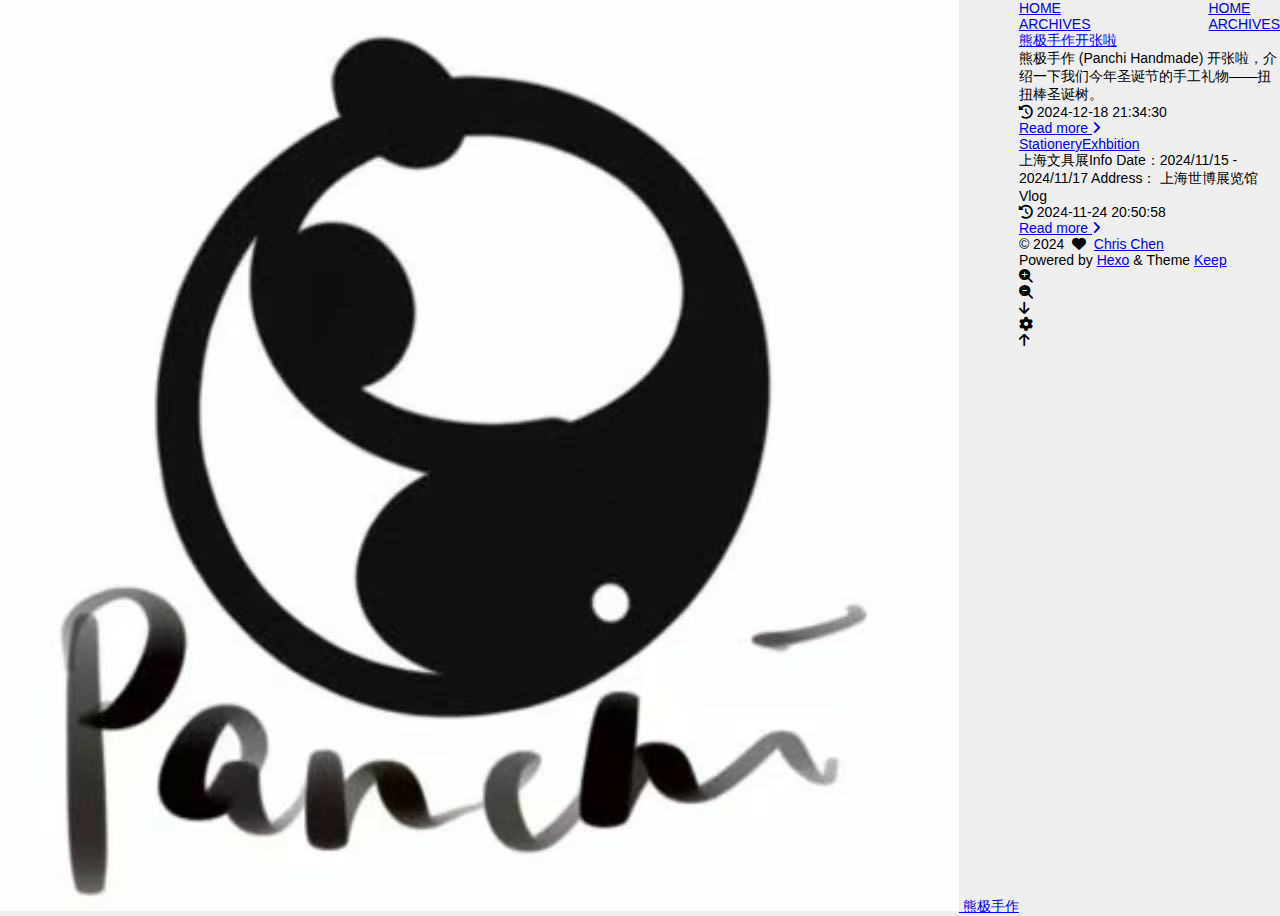
<file: index.html>
<!DOCTYPE html>
<html lang="en">
<head>
    <meta charset="utf-8">
    <meta name="viewport" content="width=device-width, initial-scale=1, maximum-scale=1">
    <meta name="keywords" content="Hexo Theme Keep">
    <meta name="description" content="Hexo Theme Keep">
    <meta name="author" content="Chris Chen">
    
    <title>
        
        熊极手作
    </title>
    
<link rel="stylesheet" href="/css/style.css">

    
        <link rel="shortcut icon" href="/images/logo.jpg">
    
    
<link rel="stylesheet" href="/font/css/fontawesome.min.css">

    
<link rel="stylesheet" href="/font/css/regular.min.css">

    
<link rel="stylesheet" href="/font/css/solid.min.css">

    
<link rel="stylesheet" href="/font/css/brands.min.css">

    
    <script class="keep-theme-configurations">
    const KEEP = window.KEEP || {}
    KEEP.hexo_config = {"hostname":"example.com","root":"/","language":"en"}
    KEEP.theme_config = {"base_info":{"primary_color":"#0066cc","title":"熊极手作","author":"Chris Chen","avatar":"/images/avatar.jpg","logo":"/images/logo.jpg","favicon":"/images/logo.jpg","mode":"dark"},"menu":{"home":"/","archives":"/archives"},"first_screen":{"enable":false,"background_img":"/images/bg.svg","background_img_dark":"/images/bg.svg","description":"Keep writing and Keep loving.","hitokoto":false},"social_contact":{"enable":false,"links":{"github":null,"weixin":null,"qq":null,"weibo":null,"zhihu":null,"twitter":null,"x":null,"facebook":null,"email":null}},"scroll":{"progress_bar":false,"percent":false,"hide_header":true},"home":{"announcement":null,"category":false,"tag":false,"post_datetime":"updated"},"post":{"author_badge":{"enable":true,"level_badge":true,"custom_badge":["One","Two","Three"]},"word_count":{"wordcount":false,"min2read":false},"datetime_format":"YYYY-MM-DD HH:mm:ss","copyright_info":false,"share":false,"reward":{"enable":false,"img_link":null,"text":null,"icon":null}},"code_block":{"tools":{"enable":false,"style":"default"},"highlight_theme":"default"},"toc":{"enable":false,"number":false,"expand_all":false,"init_open":true,"layout":"right"},"website_count":{"busuanzi_count":{"enable":false,"site_uv":false,"site_pv":false,"page_pv":false}},"local_search":{"enable":false,"preload":false},"comment":{"enable":false,"use":"valine","valine":{"appid":null,"appkey":null,"server_urls":null,"placeholder":null},"gitalk":{"github_id":null,"github_admins":null,"repository":null,"client_id":null,"client_secret":null,"proxy":null},"twikoo":{"env_id":null,"region":null,"version":"1.6.39"},"waline":{"server_url":null,"reaction":false,"version":"3.3.2"},"giscus":{"repo":null,"repo_id":null,"category":"Announcements","category_id":null,"reactions_enabled":false},"artalk":{"server":null},"disqus":{"shortname":null}},"rss":{"enable":false},"lazyload":{"enable":false},"cdn":{"enable":false,"provider":"cdnjs"},"pjax":{"enable":false},"footer":{"since":2024,"word_count":false,"site_deploy":{"enable":false,"provider":"github","url":null},"record":{"enable":false,"list":[{"code":null,"link":null}]}},"inject":{"enable":false,"css":[null],"js":[null]},"root":"","source_data":{},"version":"4.2.4"}
    KEEP.language_ago = {"second":"%s seconds ago","minute":"%s minutes ago","hour":"%s hours ago","day":"%s days ago","week":"%s weeks ago","month":"%s months ago","year":"%s years ago"}
    KEEP.language_code_block = {"copy":"Copy code","copied":"Copied","fold":"Fold code block","folded":"Folded"}
    KEEP.language_copy_copyright = {"copy":"Copy copyright info","copied":"Copied","title":"Original post title","author":"Original post author","link":"Original post link"}
  </script>
<meta name="generator" content="Hexo 7.3.0"></head>


<body>
<div class="progress-bar-container">
    

    
</div>



<main class="page-container border-box">
    <!-- home first screen  -->
    

    <!-- page content -->
    <div class="page-main-content border-box is-home">
        <div class="page-main-content-top">
            
<header class="header-wrapper">

    <div class="border-box header-content">
        <div class="left flex-start border-box">
            
                <a class="logo-image border-box" href="/">
                    <img src="/images/logo.jpg">
                </a>
            
            <a class="site-name border-box" href="/">
               熊极手作
            </a>
        </div>

        <div class="right border-box">
            <div class="pc border-box">
                <ul class="menu-list border-box">
                    
                        
                        <li class="menu-item flex-start border-box active">
                            <a class="menu-text-color border-box" href="/">
                                
                                HOME
                                
                            </a>
                            
                        </li>
                    
                        
                        <li class="menu-item flex-start border-box">
                            <a class="menu-text-color border-box" href="/archives">
                                
                                ARCHIVES
                                
                            </a>
                            
                        </li>
                    
                    
                </ul>
            </div>
            <div class="mobile border-box flex-start">
                
                <div class="icon-item menu-bar">
                    <div class="menu-bar-middle"></div>
                </div>
            </div>
        </div>
    </div>

    <div class="header-drawer">
        <ul class="drawer-menu-list border-box">
            
                
                <li class="drawer-menu-item border-box not-sub-menu active">
                    <label class="drawer-menu-label border-box">
                        <a class="drawer-menu-text-color left-side flex-start border-box" href="/">
                            
                            HOME
                        </a>
                        
                    </label>
                    
                </li>
            
                
                <li class="drawer-menu-item border-box not-sub-menu">
                    <label class="drawer-menu-label border-box">
                        <a class="drawer-menu-text-color left-side flex-start border-box" href="/archives">
                            
                            ARCHIVES
                        </a>
                        
                    </label>
                    
                </li>
            
        </ul>
    </div>

    <div class="window-mask"></div>

</header>


        </div>

        <div class="page-main-content-middle border-box">

            <div class="main-content border-box">
                

                    <div class="home-content-container fade-in-down-animation">
    
    <ul class="home-post-list border-box">
        
            <li class="home-post-item">

                

                <div class="home-post-item-bottom border-box">
                    
                    <h3 class="home-post-title border-box">
                        <a href="/2024/12/18/christmas-gift-md/">
                            熊极手作开张啦
                        </a>
                    </h3>

                    <div class="home-post-content keep-markdown-body">
                        
                            熊极手作 (Panchi Handmade) 开张啦，介绍一下我们今年圣诞节的手工礼物——扭扭棒圣诞树。

                        
                    </div>

                    

<div class="post-meta-info-container border-box home">
    <div class="post-meta-info border-box">
        
            <span class="meta-info-item border-box">
                <i class="icon fa-solid fa-history"></i>&nbsp;<span class="home-post-history"
                                                                                data-updated="Wed Dec 18 2024 21:34:30 GMT+0800"
                >2024-12-18 21:34:30</span>
            </span>
        

        

        

        

        
        
        
        
    </div>

    
        <a class="home-read-more" href="/2024/12/18/christmas-gift-md/">Read more&nbsp;<i class="icon fas fa-angle-right"></i></a>
    
</div>

                </div>
            </li>
        
            <li class="home-post-item">

                

                <div class="home-post-item-bottom border-box">
                    
                    <h3 class="home-post-title border-box">
                        <a href="/2024/11/24/hello-world/">
                            StationeryExhbition
                        </a>
                    </h3>

                    <div class="home-post-content keep-markdown-body">
                        
                            上海文具展Info
Date：2024&#x2F;11&#x2F;15 - 2024&#x2F;11&#x2F;17
Address： 上海世博展览馆

Vlog
    


                        
                    </div>

                    

<div class="post-meta-info-container border-box home">
    <div class="post-meta-info border-box">
        
            <span class="meta-info-item border-box">
                <i class="icon fa-solid fa-history"></i>&nbsp;<span class="home-post-history"
                                                                                data-updated="Sun Nov 24 2024 20:50:58 GMT+0800"
                >2024-11-24 20:50:58</span>
            </span>
        

        

        

        

        
        
        
        
    </div>

    
        <a class="home-read-more" href="/2024/11/24/hello-world/">Read more&nbsp;<i class="icon fas fa-angle-right"></i></a>
    
</div>

                </div>
            </li>
        
    </ul>
    



</div>


                
            </div>
        </div>

        <div class="page-main-content-bottom border-box">
            
<footer class="footer border-box">
    <div class="copyright-info info-item">
    &copy;&nbsp;2024
    
            &nbsp;<i class="fas fa-heart icon-animate"></i>&nbsp;&nbsp;<a href="/">Chris Chen</a>
        
    </div>

    <div class="theme-info info-item">
        Powered by&nbsp;<a target="_blank" href="https://hexo.io">Hexo</a>&nbsp;&&nbsp;Theme&nbsp;<a class="keep-version" target="_blank" href="https://github.com/XPoet/hexo-theme-keep">Keep</a>
    </div>

    

    

    
</footer>

        </div>
    </div>

    <!-- post tools -->
    

    <!-- side tools -->
    <div class="side-tools">
        <div class="side-tools-container border-box side-tools-show-handle">
    <ul class="side-tools-list side-tools-show-handle border-box">
        <li class="tools-item tool-font-adjust-plus flex-center">
            <i class="fas fa-search-plus"></i>
        </li>

        <li class="tools-item tool-font-adjust-minus flex-center">
            <i class="fas fa-search-minus"></i>
        </li>

        <!-- toggle mode -->
        

        <!-- rss -->
        

        <!-- to bottom -->
        <li class="tools-item tool-scroll-to-bottom flex-center">
            <i class="fas fa-arrow-down"></i>
        </li>
    </ul>

    <ul class="exposed-tools-list border-box">
        

        

        <li class="tools-item tool-toggle-show flex-center">
            <i class="fas fa-cog fa-spin"></i>
        </li>

        <li class="tools-item tool-scroll-to-top flex-center show-arrow">
            <i class="arrow fas fa-arrow-up"></i>
            <span class="percent"></span>
        </li>
    </ul>
</div>

    </div>

    <!-- image mask -->
    <div class="zoom-in-image-mask">
    <img class="zoom-in-image">
</div>


    <!-- local search -->
    

    <!-- tablet toc -->
    
</main>






<!-- common js -->

<script src="/js/utils.js"></script>

<script src="/js/header-shrink.js"></script>

<script src="/js/back2top.js"></script>

<script src="/js/toggle-theme.js"></script>

<script src="/js/code-block.js"></script>

<script src="/js/main.js"></script>

<script src="/js/libs/anime.min.js"></script>


<!-- local search -->


<!-- lazyload -->


<div class="">
    <!-- home page -->
    
        
<script src="/js/page/home-page.js"></script>

    

    <!-- post page -->
    

    <!-- categories page -->
    

    <!-- links page -->
    

    <!-- photos page -->
    

    <!-- tools page -->
    
</div>

<!-- mermaid -->


<!-- pjax -->



</body>
</html>
</file>
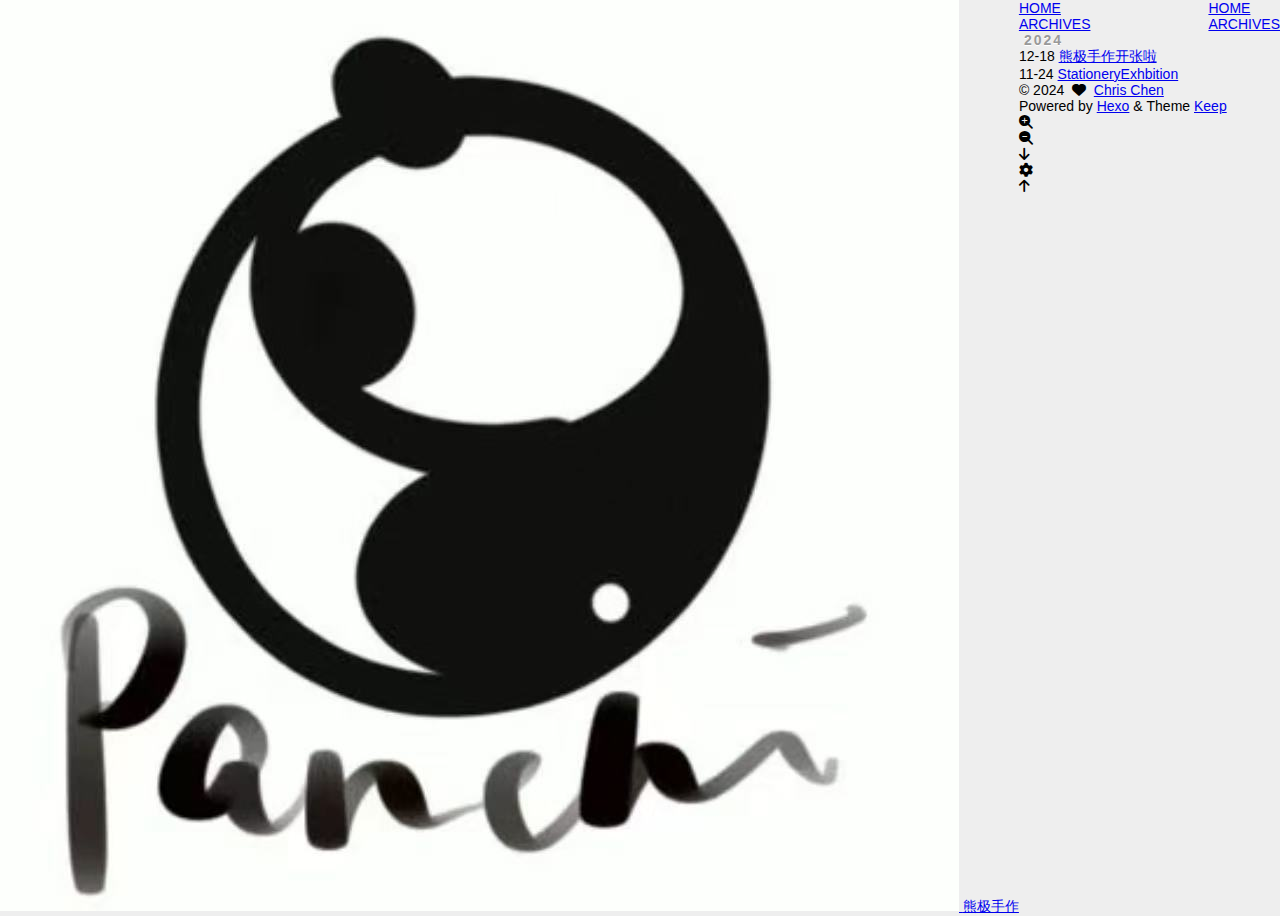
<file: archives/index.html>
<!DOCTYPE html>
<html lang="en">
<head>
    <meta charset="utf-8">
    <meta name="viewport" content="width=device-width, initial-scale=1, maximum-scale=1">
    <meta name="keywords" content="Hexo Theme Keep">
    <meta name="description" content="Hexo Theme Keep">
    <meta name="author" content="Chris Chen">
    
    <title>
        
            Archive |
        
        熊极手作
    </title>
    
<link rel="stylesheet" href="/css/style.css">

    
        <link rel="shortcut icon" href="/images/logo.jpg">
    
    
<link rel="stylesheet" href="/font/css/fontawesome.min.css">

    
<link rel="stylesheet" href="/font/css/regular.min.css">

    
<link rel="stylesheet" href="/font/css/solid.min.css">

    
<link rel="stylesheet" href="/font/css/brands.min.css">

    
    <script class="keep-theme-configurations">
    const KEEP = window.KEEP || {}
    KEEP.hexo_config = {"hostname":"example.com","root":"/","language":"en"}
    KEEP.theme_config = {"base_info":{"primary_color":"#0066cc","title":"熊极手作","author":"Chris Chen","avatar":"/images/avatar.jpg","logo":"/images/logo.jpg","favicon":"/images/logo.jpg","mode":"dark"},"menu":{"home":"/","archives":"/archives"},"first_screen":{"enable":false,"background_img":"/images/bg.svg","background_img_dark":"/images/bg.svg","description":"Keep writing and Keep loving.","hitokoto":false},"social_contact":{"enable":false,"links":{"github":null,"weixin":null,"qq":null,"weibo":null,"zhihu":null,"twitter":null,"x":null,"facebook":null,"email":null}},"scroll":{"progress_bar":false,"percent":false,"hide_header":true},"home":{"announcement":null,"category":false,"tag":false,"post_datetime":"updated"},"post":{"author_badge":{"enable":true,"level_badge":true,"custom_badge":["One","Two","Three"]},"word_count":{"wordcount":false,"min2read":false},"datetime_format":"YYYY-MM-DD HH:mm:ss","copyright_info":false,"share":false,"reward":{"enable":false,"img_link":null,"text":null,"icon":null}},"code_block":{"tools":{"enable":false,"style":"default"},"highlight_theme":"default"},"toc":{"enable":false,"number":false,"expand_all":false,"init_open":true,"layout":"right"},"website_count":{"busuanzi_count":{"enable":false,"site_uv":false,"site_pv":false,"page_pv":false}},"local_search":{"enable":false,"preload":false},"comment":{"enable":false,"use":"valine","valine":{"appid":null,"appkey":null,"server_urls":null,"placeholder":null},"gitalk":{"github_id":null,"github_admins":null,"repository":null,"client_id":null,"client_secret":null,"proxy":null},"twikoo":{"env_id":null,"region":null,"version":"1.6.39"},"waline":{"server_url":null,"reaction":false,"version":"3.3.2"},"giscus":{"repo":null,"repo_id":null,"category":"Announcements","category_id":null,"reactions_enabled":false},"artalk":{"server":null},"disqus":{"shortname":null}},"rss":{"enable":false},"lazyload":{"enable":false},"cdn":{"enable":false,"provider":"cdnjs"},"pjax":{"enable":false},"footer":{"since":2024,"word_count":false,"site_deploy":{"enable":false,"provider":"github","url":null},"record":{"enable":false,"list":[{"code":null,"link":null}]}},"inject":{"enable":false,"css":[null],"js":[null]},"root":"","source_data":{},"version":"4.2.4"}
    KEEP.language_ago = {"second":"%s seconds ago","minute":"%s minutes ago","hour":"%s hours ago","day":"%s days ago","week":"%s weeks ago","month":"%s months ago","year":"%s years ago"}
    KEEP.language_code_block = {"copy":"Copy code","copied":"Copied","fold":"Fold code block","folded":"Folded"}
    KEEP.language_copy_copyright = {"copy":"Copy copyright info","copied":"Copied","title":"Original post title","author":"Original post author","link":"Original post link"}
  </script>
<meta name="generator" content="Hexo 7.3.0"></head>


<body>
<div class="progress-bar-container">
    

    
</div>



<main class="page-container border-box">
    <!-- home first screen  -->
    

    <!-- page content -->
    <div class="page-main-content border-box">
        <div class="page-main-content-top">
            
<header class="header-wrapper">

    <div class="border-box header-content">
        <div class="left flex-start border-box">
            
                <a class="logo-image border-box" href="/">
                    <img src="/images/logo.jpg">
                </a>
            
            <a class="site-name border-box" href="/">
               熊极手作
            </a>
        </div>

        <div class="right border-box">
            <div class="pc border-box">
                <ul class="menu-list border-box">
                    
                        
                        <li class="menu-item flex-start border-box">
                            <a class="menu-text-color border-box" href="/">
                                
                                HOME
                                
                            </a>
                            
                        </li>
                    
                        
                        <li class="menu-item flex-start border-box active">
                            <a class="menu-text-color border-box" href="/archives">
                                
                                ARCHIVES
                                
                            </a>
                            
                        </li>
                    
                    
                </ul>
            </div>
            <div class="mobile border-box flex-start">
                
                <div class="icon-item menu-bar">
                    <div class="menu-bar-middle"></div>
                </div>
            </div>
        </div>
    </div>

    <div class="header-drawer">
        <ul class="drawer-menu-list border-box">
            
                
                <li class="drawer-menu-item border-box not-sub-menu">
                    <label class="drawer-menu-label border-box">
                        <a class="drawer-menu-text-color left-side flex-start border-box" href="/">
                            
                            HOME
                        </a>
                        
                    </label>
                    
                </li>
            
                
                <li class="drawer-menu-item border-box not-sub-menu active">
                    <label class="drawer-menu-label border-box">
                        <a class="drawer-menu-text-color left-side flex-start border-box" href="/archives">
                            
                            ARCHIVES
                        </a>
                        
                    </label>
                    
                </li>
            
        </ul>
    </div>

    <div class="window-mask"></div>

</header>


        </div>

        <div class="page-main-content-middle border-box">

            <div class="main-content border-box">
                

                    <div class="fade-in-down-animation">
    <div class="archives-container">
        <div class="archives-timeline border-box">
            
<div class="archive-list-container border-box">
    
        <section class="archive-item border-box">
            <div class="archive-item-header border-box">
                <span class="archive-year">2024</span>
            </div>
            <ul class="archive-item-body border-box">
                
                    <li class="post-item border-box">
                        <span class="starting-point border-box flex-center"></span>
                        <span class="post-date border-box">12-18</span>
                        <a class="post-title border-box text-ellipsis"
                           href="/2024/12/18/christmas-gift-md/"
                        >熊极手作开张啦</a>
                    </li>
                
                    <li class="post-item border-box">
                        <span class="starting-point border-box flex-center"></span>
                        <span class="post-date border-box">11-24</span>
                        <a class="post-title border-box text-ellipsis"
                           href="/2024/11/24/hello-world/"
                        >StationeryExhbition</a>
                    </li>
                
            </ul>
        </section>
    
</div>

        </div>
    </div>
    



</div>


                
            </div>
        </div>

        <div class="page-main-content-bottom border-box">
            
<footer class="footer border-box">
    <div class="copyright-info info-item">
    &copy;&nbsp;2024
    
            &nbsp;<i class="fas fa-heart icon-animate"></i>&nbsp;&nbsp;<a href="/">Chris Chen</a>
        
    </div>

    <div class="theme-info info-item">
        Powered by&nbsp;<a target="_blank" href="https://hexo.io">Hexo</a>&nbsp;&&nbsp;Theme&nbsp;<a class="keep-version" target="_blank" href="https://github.com/XPoet/hexo-theme-keep">Keep</a>
    </div>

    

    

    
</footer>

        </div>
    </div>

    <!-- post tools -->
    

    <!-- side tools -->
    <div class="side-tools">
        <div class="side-tools-container border-box ">
    <ul class="side-tools-list side-tools-show-handle border-box">
        <li class="tools-item tool-font-adjust-plus flex-center">
            <i class="fas fa-search-plus"></i>
        </li>

        <li class="tools-item tool-font-adjust-minus flex-center">
            <i class="fas fa-search-minus"></i>
        </li>

        <!-- toggle mode -->
        

        <!-- rss -->
        

        <!-- to bottom -->
        <li class="tools-item tool-scroll-to-bottom flex-center">
            <i class="fas fa-arrow-down"></i>
        </li>
    </ul>

    <ul class="exposed-tools-list border-box">
        

        

        <li class="tools-item tool-toggle-show flex-center">
            <i class="fas fa-cog fa-spin"></i>
        </li>

        <li class="tools-item tool-scroll-to-top flex-center show-arrow">
            <i class="arrow fas fa-arrow-up"></i>
            <span class="percent"></span>
        </li>
    </ul>
</div>

    </div>

    <!-- image mask -->
    <div class="zoom-in-image-mask">
    <img class="zoom-in-image">
</div>


    <!-- local search -->
    

    <!-- tablet toc -->
    
</main>






<!-- common js -->

<script src="/js/utils.js"></script>

<script src="/js/header-shrink.js"></script>

<script src="/js/back2top.js"></script>

<script src="/js/toggle-theme.js"></script>

<script src="/js/code-block.js"></script>

<script src="/js/main.js"></script>

<script src="/js/libs/anime.min.js"></script>


<!-- local search -->


<!-- lazyload -->


<div class="">
    <!-- home page -->
    

    <!-- post page -->
    

    <!-- categories page -->
    

    <!-- links page -->
    

    <!-- photos page -->
    

    <!-- tools page -->
    
</div>

<!-- mermaid -->


<!-- pjax -->



</body>
</html>
</file>
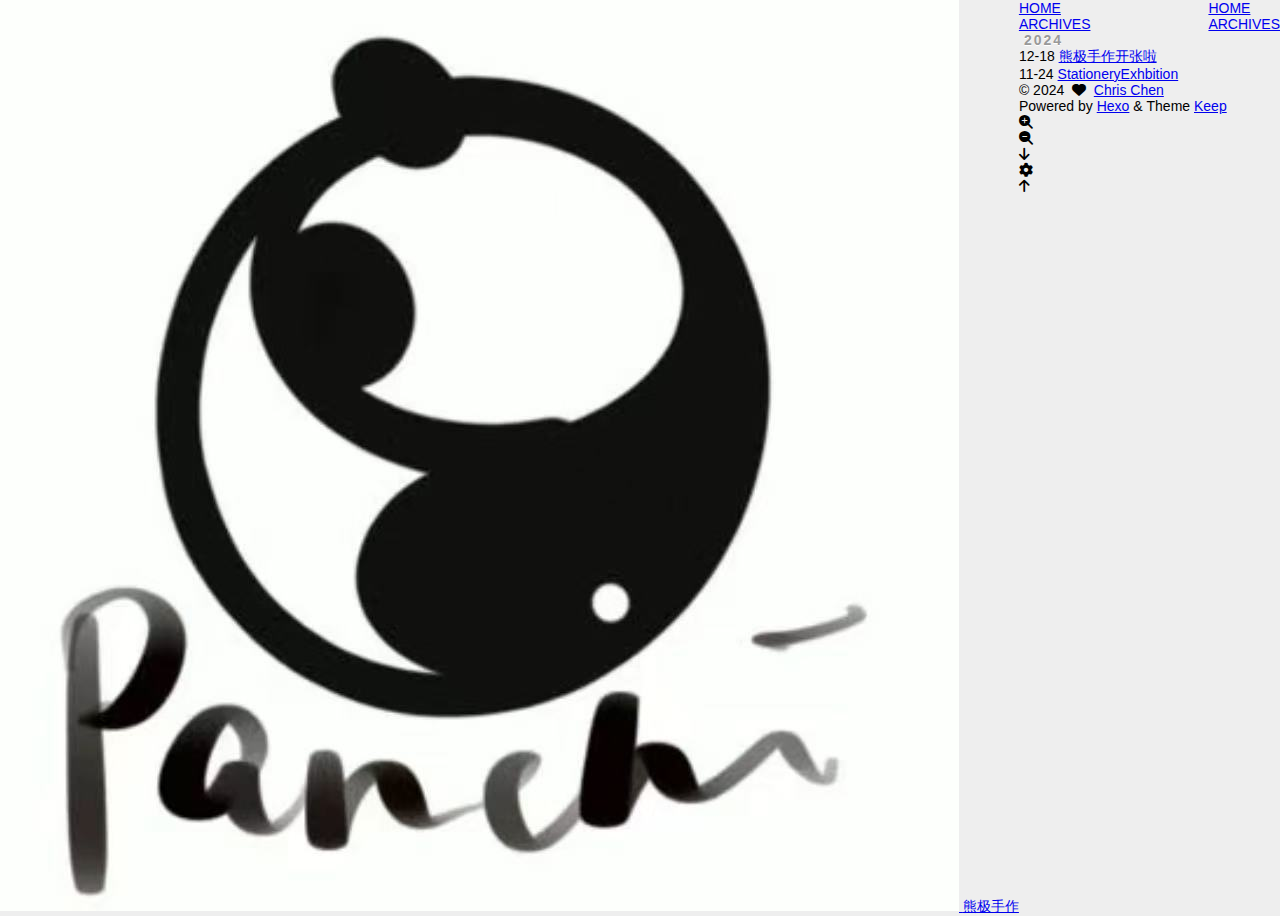
<file: archives/2024/index.html>
<!DOCTYPE html>
<html lang="en">
<head>
    <meta charset="utf-8">
    <meta name="viewport" content="width=device-width, initial-scale=1, maximum-scale=1">
    <meta name="keywords" content="Hexo Theme Keep">
    <meta name="description" content="Hexo Theme Keep">
    <meta name="author" content="Chris Chen">
    
    <title>
        
            Archive: 2024 |
        
        熊极手作
    </title>
    
<link rel="stylesheet" href="/css/style.css">

    
        <link rel="shortcut icon" href="/images/logo.jpg">
    
    
<link rel="stylesheet" href="/font/css/fontawesome.min.css">

    
<link rel="stylesheet" href="/font/css/regular.min.css">

    
<link rel="stylesheet" href="/font/css/solid.min.css">

    
<link rel="stylesheet" href="/font/css/brands.min.css">

    
    <script class="keep-theme-configurations">
    const KEEP = window.KEEP || {}
    KEEP.hexo_config = {"hostname":"example.com","root":"/","language":"en"}
    KEEP.theme_config = {"base_info":{"primary_color":"#0066cc","title":"熊极手作","author":"Chris Chen","avatar":"/images/avatar.jpg","logo":"/images/logo.jpg","favicon":"/images/logo.jpg","mode":"dark"},"menu":{"home":"/","archives":"/archives"},"first_screen":{"enable":false,"background_img":"/images/bg.svg","background_img_dark":"/images/bg.svg","description":"Keep writing and Keep loving.","hitokoto":false},"social_contact":{"enable":false,"links":{"github":null,"weixin":null,"qq":null,"weibo":null,"zhihu":null,"twitter":null,"x":null,"facebook":null,"email":null}},"scroll":{"progress_bar":false,"percent":false,"hide_header":true},"home":{"announcement":null,"category":false,"tag":false,"post_datetime":"updated"},"post":{"author_badge":{"enable":true,"level_badge":true,"custom_badge":["One","Two","Three"]},"word_count":{"wordcount":false,"min2read":false},"datetime_format":"YYYY-MM-DD HH:mm:ss","copyright_info":false,"share":false,"reward":{"enable":false,"img_link":null,"text":null,"icon":null}},"code_block":{"tools":{"enable":false,"style":"default"},"highlight_theme":"default"},"toc":{"enable":false,"number":false,"expand_all":false,"init_open":true,"layout":"right"},"website_count":{"busuanzi_count":{"enable":false,"site_uv":false,"site_pv":false,"page_pv":false}},"local_search":{"enable":false,"preload":false},"comment":{"enable":false,"use":"valine","valine":{"appid":null,"appkey":null,"server_urls":null,"placeholder":null},"gitalk":{"github_id":null,"github_admins":null,"repository":null,"client_id":null,"client_secret":null,"proxy":null},"twikoo":{"env_id":null,"region":null,"version":"1.6.39"},"waline":{"server_url":null,"reaction":false,"version":"3.3.2"},"giscus":{"repo":null,"repo_id":null,"category":"Announcements","category_id":null,"reactions_enabled":false},"artalk":{"server":null},"disqus":{"shortname":null}},"rss":{"enable":false},"lazyload":{"enable":false},"cdn":{"enable":false,"provider":"cdnjs"},"pjax":{"enable":false},"footer":{"since":2024,"word_count":false,"site_deploy":{"enable":false,"provider":"github","url":null},"record":{"enable":false,"list":[{"code":null,"link":null}]}},"inject":{"enable":false,"css":[null],"js":[null]},"root":"","source_data":{},"version":"4.2.4"}
    KEEP.language_ago = {"second":"%s seconds ago","minute":"%s minutes ago","hour":"%s hours ago","day":"%s days ago","week":"%s weeks ago","month":"%s months ago","year":"%s years ago"}
    KEEP.language_code_block = {"copy":"Copy code","copied":"Copied","fold":"Fold code block","folded":"Folded"}
    KEEP.language_copy_copyright = {"copy":"Copy copyright info","copied":"Copied","title":"Original post title","author":"Original post author","link":"Original post link"}
  </script>
<meta name="generator" content="Hexo 7.3.0"></head>


<body>
<div class="progress-bar-container">
    

    
</div>



<main class="page-container border-box">
    <!-- home first screen  -->
    

    <!-- page content -->
    <div class="page-main-content border-box">
        <div class="page-main-content-top">
            
<header class="header-wrapper">

    <div class="border-box header-content">
        <div class="left flex-start border-box">
            
                <a class="logo-image border-box" href="/">
                    <img src="/images/logo.jpg">
                </a>
            
            <a class="site-name border-box" href="/">
               熊极手作
            </a>
        </div>

        <div class="right border-box">
            <div class="pc border-box">
                <ul class="menu-list border-box">
                    
                        
                        <li class="menu-item flex-start border-box">
                            <a class="menu-text-color border-box" href="/">
                                
                                HOME
                                
                            </a>
                            
                        </li>
                    
                        
                        <li class="menu-item flex-start border-box active">
                            <a class="menu-text-color border-box" href="/archives">
                                
                                ARCHIVES
                                
                            </a>
                            
                        </li>
                    
                    
                </ul>
            </div>
            <div class="mobile border-box flex-start">
                
                <div class="icon-item menu-bar">
                    <div class="menu-bar-middle"></div>
                </div>
            </div>
        </div>
    </div>

    <div class="header-drawer">
        <ul class="drawer-menu-list border-box">
            
                
                <li class="drawer-menu-item border-box not-sub-menu">
                    <label class="drawer-menu-label border-box">
                        <a class="drawer-menu-text-color left-side flex-start border-box" href="/">
                            
                            HOME
                        </a>
                        
                    </label>
                    
                </li>
            
                
                <li class="drawer-menu-item border-box not-sub-menu active">
                    <label class="drawer-menu-label border-box">
                        <a class="drawer-menu-text-color left-side flex-start border-box" href="/archives">
                            
                            ARCHIVES
                        </a>
                        
                    </label>
                    
                </li>
            
        </ul>
    </div>

    <div class="window-mask"></div>

</header>


        </div>

        <div class="page-main-content-middle border-box">

            <div class="main-content border-box">
                

                    <div class="fade-in-down-animation">
    <div class="archives-container">
        <div class="archives-timeline border-box">
            
<div class="archive-list-container border-box">
    
        <section class="archive-item border-box">
            <div class="archive-item-header border-box">
                <span class="archive-year">2024</span>
            </div>
            <ul class="archive-item-body border-box">
                
                    <li class="post-item border-box">
                        <span class="starting-point border-box flex-center"></span>
                        <span class="post-date border-box">12-18</span>
                        <a class="post-title border-box text-ellipsis"
                           href="/2024/12/18/christmas-gift-md/"
                        >熊极手作开张啦</a>
                    </li>
                
                    <li class="post-item border-box">
                        <span class="starting-point border-box flex-center"></span>
                        <span class="post-date border-box">11-24</span>
                        <a class="post-title border-box text-ellipsis"
                           href="/2024/11/24/hello-world/"
                        >StationeryExhbition</a>
                    </li>
                
            </ul>
        </section>
    
</div>

        </div>
    </div>
    



</div>


                
            </div>
        </div>

        <div class="page-main-content-bottom border-box">
            
<footer class="footer border-box">
    <div class="copyright-info info-item">
    &copy;&nbsp;2024
    
            &nbsp;<i class="fas fa-heart icon-animate"></i>&nbsp;&nbsp;<a href="/">Chris Chen</a>
        
    </div>

    <div class="theme-info info-item">
        Powered by&nbsp;<a target="_blank" href="https://hexo.io">Hexo</a>&nbsp;&&nbsp;Theme&nbsp;<a class="keep-version" target="_blank" href="https://github.com/XPoet/hexo-theme-keep">Keep</a>
    </div>

    

    

    
</footer>

        </div>
    </div>

    <!-- post tools -->
    

    <!-- side tools -->
    <div class="side-tools">
        <div class="side-tools-container border-box ">
    <ul class="side-tools-list side-tools-show-handle border-box">
        <li class="tools-item tool-font-adjust-plus flex-center">
            <i class="fas fa-search-plus"></i>
        </li>

        <li class="tools-item tool-font-adjust-minus flex-center">
            <i class="fas fa-search-minus"></i>
        </li>

        <!-- toggle mode -->
        

        <!-- rss -->
        

        <!-- to bottom -->
        <li class="tools-item tool-scroll-to-bottom flex-center">
            <i class="fas fa-arrow-down"></i>
        </li>
    </ul>

    <ul class="exposed-tools-list border-box">
        

        

        <li class="tools-item tool-toggle-show flex-center">
            <i class="fas fa-cog fa-spin"></i>
        </li>

        <li class="tools-item tool-scroll-to-top flex-center show-arrow">
            <i class="arrow fas fa-arrow-up"></i>
            <span class="percent"></span>
        </li>
    </ul>
</div>

    </div>

    <!-- image mask -->
    <div class="zoom-in-image-mask">
    <img class="zoom-in-image">
</div>


    <!-- local search -->
    

    <!-- tablet toc -->
    
</main>






<!-- common js -->

<script src="/js/utils.js"></script>

<script src="/js/header-shrink.js"></script>

<script src="/js/back2top.js"></script>

<script src="/js/toggle-theme.js"></script>

<script src="/js/code-block.js"></script>

<script src="/js/main.js"></script>

<script src="/js/libs/anime.min.js"></script>


<!-- local search -->


<!-- lazyload -->


<div class="">
    <!-- home page -->
    

    <!-- post page -->
    

    <!-- categories page -->
    

    <!-- links page -->
    

    <!-- photos page -->
    

    <!-- tools page -->
    
</div>

<!-- mermaid -->


<!-- pjax -->



</body>
</html>
</file>
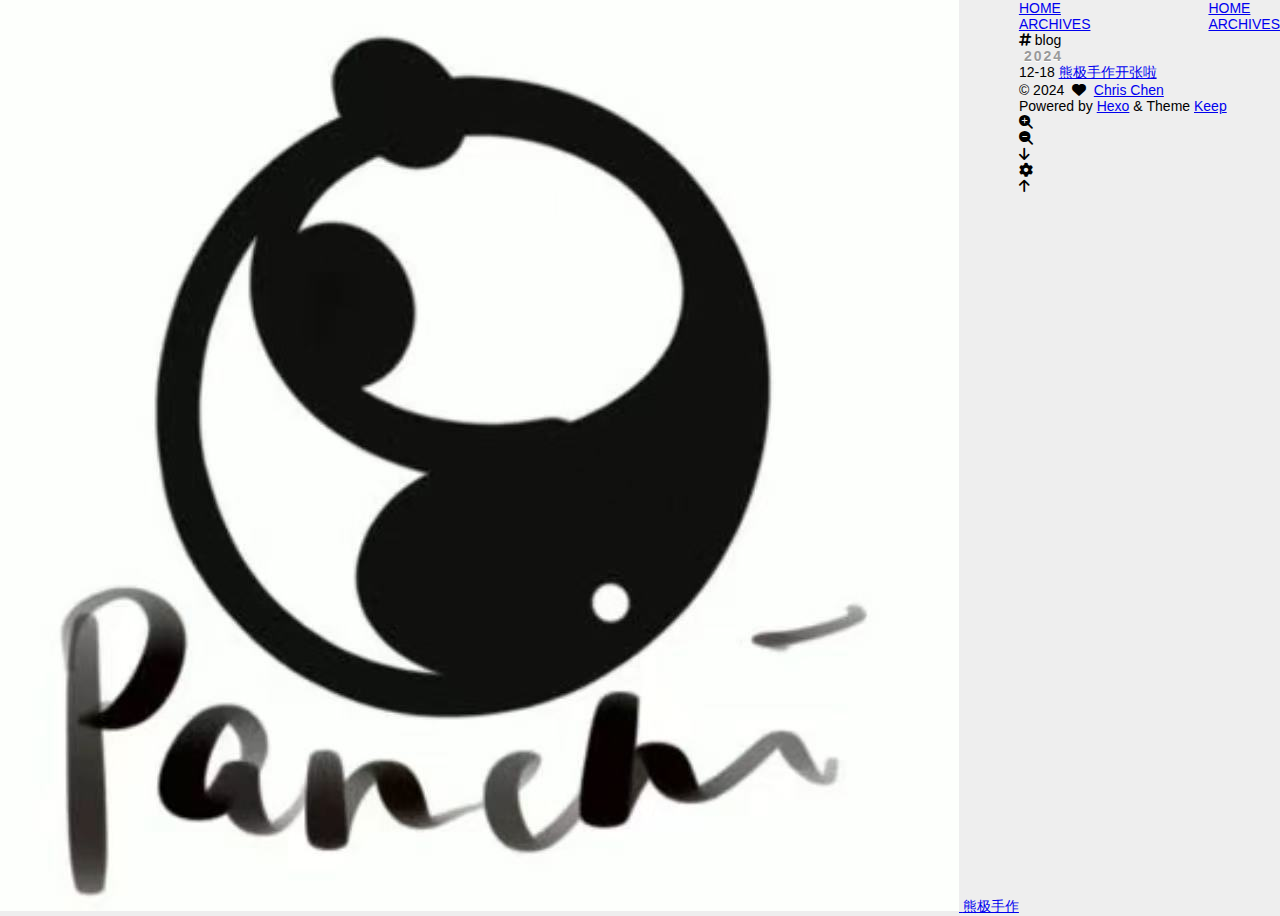
<file: tags/blog/index.html>
<!DOCTYPE html>
<html lang="en">
<head>
    <meta charset="utf-8">
    <meta name="viewport" content="width=device-width, initial-scale=1, maximum-scale=1">
    <meta name="keywords" content="Hexo Theme Keep">
    <meta name="description" content="Hexo Theme Keep">
    <meta name="author" content="Chris Chen">
    
    <title>
        
            Tag: blog |
        
        熊极手作
    </title>
    
<link rel="stylesheet" href="/css/style.css">

    
        <link rel="shortcut icon" href="/images/logo.jpg">
    
    
<link rel="stylesheet" href="/font/css/fontawesome.min.css">

    
<link rel="stylesheet" href="/font/css/regular.min.css">

    
<link rel="stylesheet" href="/font/css/solid.min.css">

    
<link rel="stylesheet" href="/font/css/brands.min.css">

    
    <script class="keep-theme-configurations">
    const KEEP = window.KEEP || {}
    KEEP.hexo_config = {"hostname":"example.com","root":"/","language":"en"}
    KEEP.theme_config = {"base_info":{"primary_color":"#0066cc","title":"熊极手作","author":"Chris Chen","avatar":"/images/avatar.jpg","logo":"/images/logo.jpg","favicon":"/images/logo.jpg","mode":"dark"},"menu":{"home":"/","archives":"/archives"},"first_screen":{"enable":false,"background_img":"/images/bg.svg","background_img_dark":"/images/bg.svg","description":"Keep writing and Keep loving.","hitokoto":false},"social_contact":{"enable":false,"links":{"github":null,"weixin":null,"qq":null,"weibo":null,"zhihu":null,"twitter":null,"x":null,"facebook":null,"email":null}},"scroll":{"progress_bar":false,"percent":false,"hide_header":true},"home":{"announcement":null,"category":false,"tag":false,"post_datetime":"updated"},"post":{"author_badge":{"enable":true,"level_badge":true,"custom_badge":["One","Two","Three"]},"word_count":{"wordcount":false,"min2read":false},"datetime_format":"YYYY-MM-DD HH:mm:ss","copyright_info":false,"share":false,"reward":{"enable":false,"img_link":null,"text":null,"icon":null}},"code_block":{"tools":{"enable":false,"style":"default"},"highlight_theme":"default"},"toc":{"enable":false,"number":false,"expand_all":false,"init_open":true,"layout":"right"},"website_count":{"busuanzi_count":{"enable":false,"site_uv":false,"site_pv":false,"page_pv":false}},"local_search":{"enable":false,"preload":false},"comment":{"enable":false,"use":"valine","valine":{"appid":null,"appkey":null,"server_urls":null,"placeholder":null},"gitalk":{"github_id":null,"github_admins":null,"repository":null,"client_id":null,"client_secret":null,"proxy":null},"twikoo":{"env_id":null,"region":null,"version":"1.6.39"},"waline":{"server_url":null,"reaction":false,"version":"3.3.2"},"giscus":{"repo":null,"repo_id":null,"category":"Announcements","category_id":null,"reactions_enabled":false},"artalk":{"server":null},"disqus":{"shortname":null}},"rss":{"enable":false},"lazyload":{"enable":false},"cdn":{"enable":false,"provider":"cdnjs"},"pjax":{"enable":false},"footer":{"since":2024,"word_count":false,"site_deploy":{"enable":false,"provider":"github","url":null},"record":{"enable":false,"list":[{"code":null,"link":null}]}},"inject":{"enable":false,"css":[null],"js":[null]},"root":"","source_data":{},"version":"4.2.4"}
    KEEP.language_ago = {"second":"%s seconds ago","minute":"%s minutes ago","hour":"%s hours ago","day":"%s days ago","week":"%s weeks ago","month":"%s months ago","year":"%s years ago"}
    KEEP.language_code_block = {"copy":"Copy code","copied":"Copied","fold":"Fold code block","folded":"Folded"}
    KEEP.language_copy_copyright = {"copy":"Copy copyright info","copied":"Copied","title":"Original post title","author":"Original post author","link":"Original post link"}
  </script>
<meta name="generator" content="Hexo 7.3.0"></head>


<body>
<div class="progress-bar-container">
    

    
</div>



<main class="page-container border-box">
    <!-- home first screen  -->
    

    <!-- page content -->
    <div class="page-main-content border-box">
        <div class="page-main-content-top">
            
<header class="header-wrapper">

    <div class="border-box header-content">
        <div class="left flex-start border-box">
            
                <a class="logo-image border-box" href="/">
                    <img src="/images/logo.jpg">
                </a>
            
            <a class="site-name border-box" href="/">
               熊极手作
            </a>
        </div>

        <div class="right border-box">
            <div class="pc border-box">
                <ul class="menu-list border-box">
                    
                        
                        <li class="menu-item flex-start border-box">
                            <a class="menu-text-color border-box" href="/">
                                
                                HOME
                                
                            </a>
                            
                        </li>
                    
                        
                        <li class="menu-item flex-start border-box">
                            <a class="menu-text-color border-box" href="/archives">
                                
                                ARCHIVES
                                
                            </a>
                            
                        </li>
                    
                    
                </ul>
            </div>
            <div class="mobile border-box flex-start">
                
                <div class="icon-item menu-bar">
                    <div class="menu-bar-middle"></div>
                </div>
            </div>
        </div>
    </div>

    <div class="header-drawer">
        <ul class="drawer-menu-list border-box">
            
                
                <li class="drawer-menu-item border-box not-sub-menu">
                    <label class="drawer-menu-label border-box">
                        <a class="drawer-menu-text-color left-side flex-start border-box" href="/">
                            
                            HOME
                        </a>
                        
                    </label>
                    
                </li>
            
                
                <li class="drawer-menu-item border-box not-sub-menu">
                    <label class="drawer-menu-label border-box">
                        <a class="drawer-menu-text-color left-side flex-start border-box" href="/archives">
                            
                            ARCHIVES
                        </a>
                        
                    </label>
                    
                </li>
            
        </ul>
    </div>

    <div class="window-mask"></div>

</header>


        </div>

        <div class="page-main-content-middle border-box">

            <div class="main-content border-box">
                

                    <div class="fade-in-down-animation">
    <div class="tag-archive-container border-box">
        <div class="tag-name"><i class="fas fa-hashtag"></i>&nbsp;blog
        </div>
        <div class="tag-post-list">
            
<div class="archive-list-container border-box">
    
        <section class="archive-item border-box">
            <div class="archive-item-header border-box">
                <span class="archive-year">2024</span>
            </div>
            <ul class="archive-item-body border-box">
                
                    <li class="post-item border-box">
                        <span class="starting-point border-box flex-center"></span>
                        <span class="post-date border-box">12-18</span>
                        <a class="post-title border-box text-ellipsis"
                           href="/2024/12/18/christmas-gift-md/"
                        >熊极手作开张啦</a>
                    </li>
                
            </ul>
        </section>
    
</div>

        </div>
    </div>
    



</div>


                
            </div>
        </div>

        <div class="page-main-content-bottom border-box">
            
<footer class="footer border-box">
    <div class="copyright-info info-item">
    &copy;&nbsp;2024
    
            &nbsp;<i class="fas fa-heart icon-animate"></i>&nbsp;&nbsp;<a href="/">Chris Chen</a>
        
    </div>

    <div class="theme-info info-item">
        Powered by&nbsp;<a target="_blank" href="https://hexo.io">Hexo</a>&nbsp;&&nbsp;Theme&nbsp;<a class="keep-version" target="_blank" href="https://github.com/XPoet/hexo-theme-keep">Keep</a>
    </div>

    

    

    
</footer>

        </div>
    </div>

    <!-- post tools -->
    

    <!-- side tools -->
    <div class="side-tools">
        <div class="side-tools-container border-box ">
    <ul class="side-tools-list side-tools-show-handle border-box">
        <li class="tools-item tool-font-adjust-plus flex-center">
            <i class="fas fa-search-plus"></i>
        </li>

        <li class="tools-item tool-font-adjust-minus flex-center">
            <i class="fas fa-search-minus"></i>
        </li>

        <!-- toggle mode -->
        

        <!-- rss -->
        

        <!-- to bottom -->
        <li class="tools-item tool-scroll-to-bottom flex-center">
            <i class="fas fa-arrow-down"></i>
        </li>
    </ul>

    <ul class="exposed-tools-list border-box">
        

        

        <li class="tools-item tool-toggle-show flex-center">
            <i class="fas fa-cog fa-spin"></i>
        </li>

        <li class="tools-item tool-scroll-to-top flex-center show-arrow">
            <i class="arrow fas fa-arrow-up"></i>
            <span class="percent"></span>
        </li>
    </ul>
</div>

    </div>

    <!-- image mask -->
    <div class="zoom-in-image-mask">
    <img class="zoom-in-image">
</div>


    <!-- local search -->
    

    <!-- tablet toc -->
    
</main>






<!-- common js -->

<script src="/js/utils.js"></script>

<script src="/js/header-shrink.js"></script>

<script src="/js/back2top.js"></script>

<script src="/js/toggle-theme.js"></script>

<script src="/js/code-block.js"></script>

<script src="/js/main.js"></script>

<script src="/js/libs/anime.min.js"></script>


<!-- local search -->


<!-- lazyload -->


<div class="">
    <!-- home page -->
    

    <!-- post page -->
    

    <!-- categories page -->
    

    <!-- links page -->
    

    <!-- photos page -->
    

    <!-- tools page -->
    
</div>

<!-- mermaid -->


<!-- pjax -->



</body>
</html>
</file>
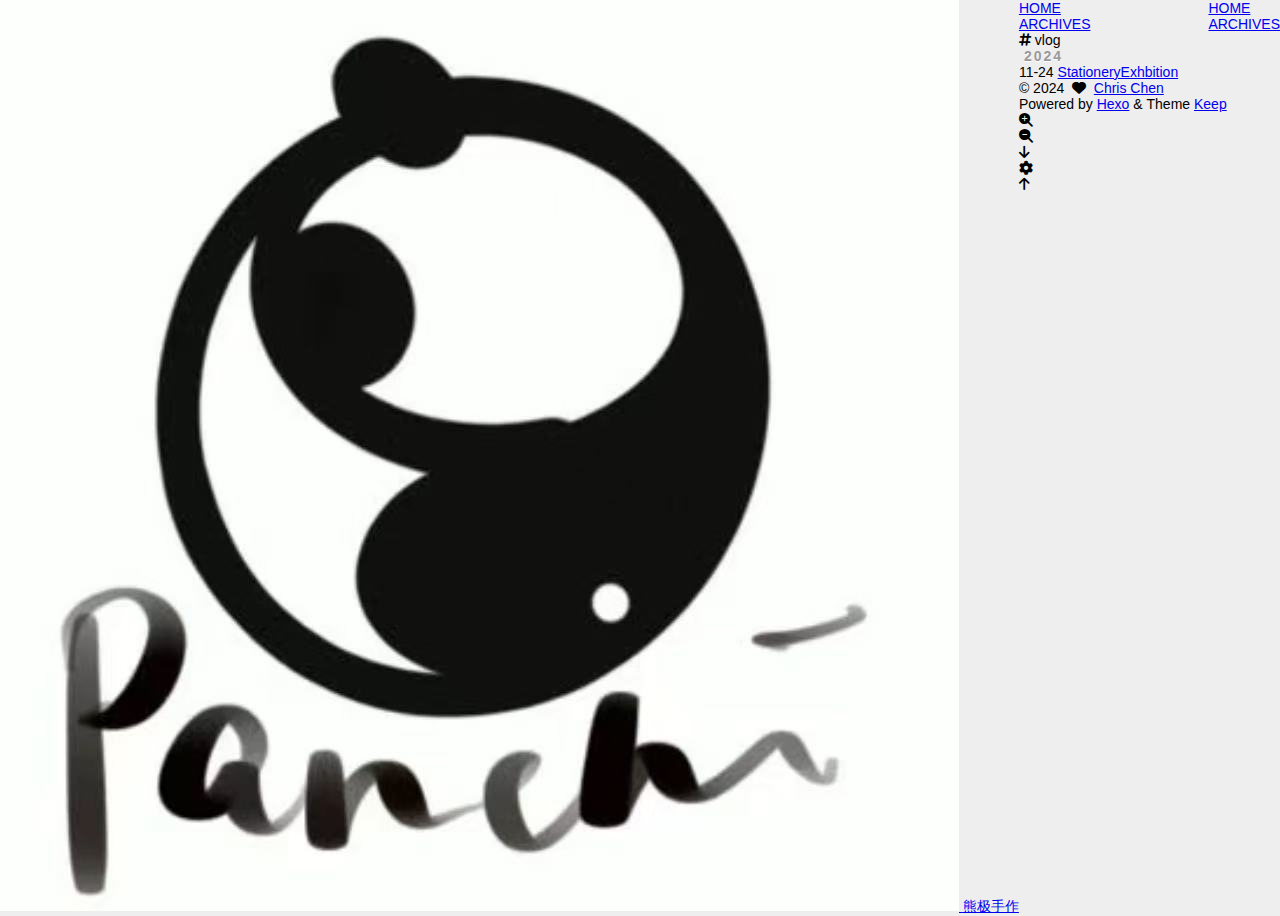
<file: tags/vlog/index.html>
<!DOCTYPE html>
<html lang="en">
<head>
    <meta charset="utf-8">
    <meta name="viewport" content="width=device-width, initial-scale=1, maximum-scale=1">
    <meta name="keywords" content="Hexo Theme Keep">
    <meta name="description" content="Hexo Theme Keep">
    <meta name="author" content="Chris Chen">
    
    <title>
        
            Tag: vlog |
        
        熊极手作
    </title>
    
<link rel="stylesheet" href="/css/style.css">

    
        <link rel="shortcut icon" href="/images/logo.jpg">
    
    
<link rel="stylesheet" href="/font/css/fontawesome.min.css">

    
<link rel="stylesheet" href="/font/css/regular.min.css">

    
<link rel="stylesheet" href="/font/css/solid.min.css">

    
<link rel="stylesheet" href="/font/css/brands.min.css">

    
    <script class="keep-theme-configurations">
    const KEEP = window.KEEP || {}
    KEEP.hexo_config = {"hostname":"example.com","root":"/","language":"en"}
    KEEP.theme_config = {"base_info":{"primary_color":"#0066cc","title":"熊极手作","author":"Chris Chen","avatar":"/images/avatar.jpg","logo":"/images/logo.jpg","favicon":"/images/logo.jpg","mode":"dark"},"menu":{"home":"/","archives":"/archives"},"first_screen":{"enable":false,"background_img":"/images/bg.svg","background_img_dark":"/images/bg.svg","description":"Keep writing and Keep loving.","hitokoto":false},"social_contact":{"enable":false,"links":{"github":null,"weixin":null,"qq":null,"weibo":null,"zhihu":null,"twitter":null,"x":null,"facebook":null,"email":null}},"scroll":{"progress_bar":false,"percent":false,"hide_header":true},"home":{"announcement":null,"category":false,"tag":false,"post_datetime":"updated"},"post":{"author_badge":{"enable":true,"level_badge":true,"custom_badge":["One","Two","Three"]},"word_count":{"wordcount":false,"min2read":false},"datetime_format":"YYYY-MM-DD HH:mm:ss","copyright_info":false,"share":false,"reward":{"enable":false,"img_link":null,"text":null,"icon":null}},"code_block":{"tools":{"enable":false,"style":"default"},"highlight_theme":"default"},"toc":{"enable":false,"number":false,"expand_all":false,"init_open":true,"layout":"right"},"website_count":{"busuanzi_count":{"enable":false,"site_uv":false,"site_pv":false,"page_pv":false}},"local_search":{"enable":false,"preload":false},"comment":{"enable":false,"use":"valine","valine":{"appid":null,"appkey":null,"server_urls":null,"placeholder":null},"gitalk":{"github_id":null,"github_admins":null,"repository":null,"client_id":null,"client_secret":null,"proxy":null},"twikoo":{"env_id":null,"region":null,"version":"1.6.39"},"waline":{"server_url":null,"reaction":false,"version":"3.3.2"},"giscus":{"repo":null,"repo_id":null,"category":"Announcements","category_id":null,"reactions_enabled":false},"artalk":{"server":null},"disqus":{"shortname":null}},"rss":{"enable":false},"lazyload":{"enable":false},"cdn":{"enable":false,"provider":"cdnjs"},"pjax":{"enable":false},"footer":{"since":2024,"word_count":false,"site_deploy":{"enable":false,"provider":"github","url":null},"record":{"enable":false,"list":[{"code":null,"link":null}]}},"inject":{"enable":false,"css":[null],"js":[null]},"root":"","source_data":{},"version":"4.2.4"}
    KEEP.language_ago = {"second":"%s seconds ago","minute":"%s minutes ago","hour":"%s hours ago","day":"%s days ago","week":"%s weeks ago","month":"%s months ago","year":"%s years ago"}
    KEEP.language_code_block = {"copy":"Copy code","copied":"Copied","fold":"Fold code block","folded":"Folded"}
    KEEP.language_copy_copyright = {"copy":"Copy copyright info","copied":"Copied","title":"Original post title","author":"Original post author","link":"Original post link"}
  </script>
<meta name="generator" content="Hexo 7.3.0"></head>


<body>
<div class="progress-bar-container">
    

    
</div>



<main class="page-container border-box">
    <!-- home first screen  -->
    

    <!-- page content -->
    <div class="page-main-content border-box">
        <div class="page-main-content-top">
            
<header class="header-wrapper">

    <div class="border-box header-content">
        <div class="left flex-start border-box">
            
                <a class="logo-image border-box" href="/">
                    <img src="/images/logo.jpg">
                </a>
            
            <a class="site-name border-box" href="/">
               熊极手作
            </a>
        </div>

        <div class="right border-box">
            <div class="pc border-box">
                <ul class="menu-list border-box">
                    
                        
                        <li class="menu-item flex-start border-box">
                            <a class="menu-text-color border-box" href="/">
                                
                                HOME
                                
                            </a>
                            
                        </li>
                    
                        
                        <li class="menu-item flex-start border-box">
                            <a class="menu-text-color border-box" href="/archives">
                                
                                ARCHIVES
                                
                            </a>
                            
                        </li>
                    
                    
                </ul>
            </div>
            <div class="mobile border-box flex-start">
                
                <div class="icon-item menu-bar">
                    <div class="menu-bar-middle"></div>
                </div>
            </div>
        </div>
    </div>

    <div class="header-drawer">
        <ul class="drawer-menu-list border-box">
            
                
                <li class="drawer-menu-item border-box not-sub-menu">
                    <label class="drawer-menu-label border-box">
                        <a class="drawer-menu-text-color left-side flex-start border-box" href="/">
                            
                            HOME
                        </a>
                        
                    </label>
                    
                </li>
            
                
                <li class="drawer-menu-item border-box not-sub-menu">
                    <label class="drawer-menu-label border-box">
                        <a class="drawer-menu-text-color left-side flex-start border-box" href="/archives">
                            
                            ARCHIVES
                        </a>
                        
                    </label>
                    
                </li>
            
        </ul>
    </div>

    <div class="window-mask"></div>

</header>


        </div>

        <div class="page-main-content-middle border-box">

            <div class="main-content border-box">
                

                    <div class="fade-in-down-animation">
    <div class="tag-archive-container border-box">
        <div class="tag-name"><i class="fas fa-hashtag"></i>&nbsp;vlog
        </div>
        <div class="tag-post-list">
            
<div class="archive-list-container border-box">
    
        <section class="archive-item border-box">
            <div class="archive-item-header border-box">
                <span class="archive-year">2024</span>
            </div>
            <ul class="archive-item-body border-box">
                
                    <li class="post-item border-box">
                        <span class="starting-point border-box flex-center"></span>
                        <span class="post-date border-box">11-24</span>
                        <a class="post-title border-box text-ellipsis"
                           href="/2024/11/24/hello-world/"
                        >StationeryExhbition</a>
                    </li>
                
            </ul>
        </section>
    
</div>

        </div>
    </div>
    



</div>


                
            </div>
        </div>

        <div class="page-main-content-bottom border-box">
            
<footer class="footer border-box">
    <div class="copyright-info info-item">
    &copy;&nbsp;2024
    
            &nbsp;<i class="fas fa-heart icon-animate"></i>&nbsp;&nbsp;<a href="/">Chris Chen</a>
        
    </div>

    <div class="theme-info info-item">
        Powered by&nbsp;<a target="_blank" href="https://hexo.io">Hexo</a>&nbsp;&&nbsp;Theme&nbsp;<a class="keep-version" target="_blank" href="https://github.com/XPoet/hexo-theme-keep">Keep</a>
    </div>

    

    

    
</footer>

        </div>
    </div>

    <!-- post tools -->
    

    <!-- side tools -->
    <div class="side-tools">
        <div class="side-tools-container border-box ">
    <ul class="side-tools-list side-tools-show-handle border-box">
        <li class="tools-item tool-font-adjust-plus flex-center">
            <i class="fas fa-search-plus"></i>
        </li>

        <li class="tools-item tool-font-adjust-minus flex-center">
            <i class="fas fa-search-minus"></i>
        </li>

        <!-- toggle mode -->
        

        <!-- rss -->
        

        <!-- to bottom -->
        <li class="tools-item tool-scroll-to-bottom flex-center">
            <i class="fas fa-arrow-down"></i>
        </li>
    </ul>

    <ul class="exposed-tools-list border-box">
        

        

        <li class="tools-item tool-toggle-show flex-center">
            <i class="fas fa-cog fa-spin"></i>
        </li>

        <li class="tools-item tool-scroll-to-top flex-center show-arrow">
            <i class="arrow fas fa-arrow-up"></i>
            <span class="percent"></span>
        </li>
    </ul>
</div>

    </div>

    <!-- image mask -->
    <div class="zoom-in-image-mask">
    <img class="zoom-in-image">
</div>


    <!-- local search -->
    

    <!-- tablet toc -->
    
</main>






<!-- common js -->

<script src="/js/utils.js"></script>

<script src="/js/header-shrink.js"></script>

<script src="/js/back2top.js"></script>

<script src="/js/toggle-theme.js"></script>

<script src="/js/code-block.js"></script>

<script src="/js/main.js"></script>

<script src="/js/libs/anime.min.js"></script>


<!-- local search -->


<!-- lazyload -->


<div class="">
    <!-- home page -->
    

    <!-- post page -->
    

    <!-- categories page -->
    

    <!-- links page -->
    

    <!-- photos page -->
    

    <!-- tools page -->
    
</div>

<!-- mermaid -->


<!-- pjax -->



</body>
</html>
</file>
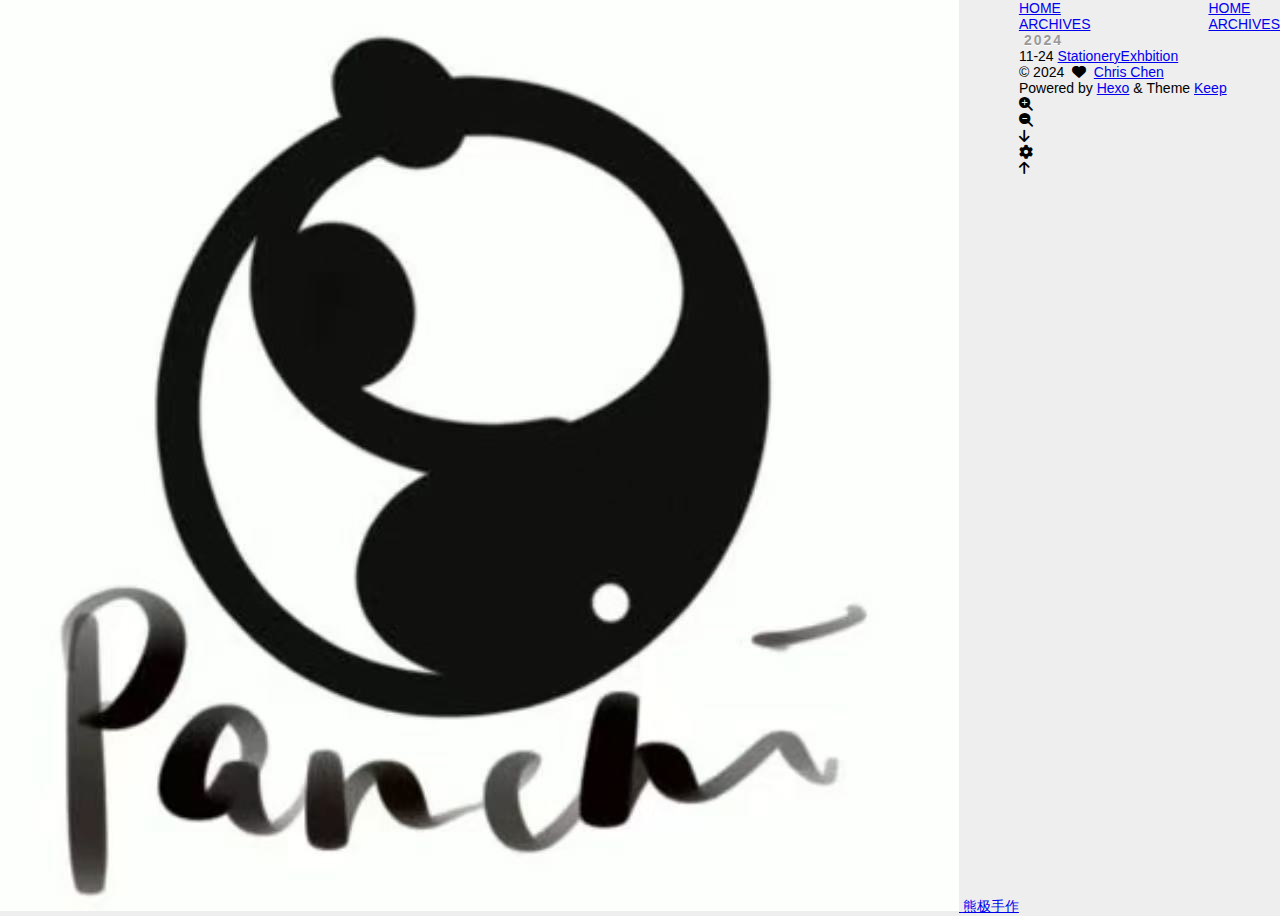
<file: archives/2024/11/index.html>
<!DOCTYPE html>
<html lang="en">
<head>
    <meta charset="utf-8">
    <meta name="viewport" content="width=device-width, initial-scale=1, maximum-scale=1">
    <meta name="keywords" content="Hexo Theme Keep">
    <meta name="description" content="Hexo Theme Keep">
    <meta name="author" content="Chris Chen">
    
    <title>
        
            Archive: 2024/11 |
        
        熊极手作
    </title>
    
<link rel="stylesheet" href="/css/style.css">

    
        <link rel="shortcut icon" href="/images/logo.jpg">
    
    
<link rel="stylesheet" href="/font/css/fontawesome.min.css">

    
<link rel="stylesheet" href="/font/css/regular.min.css">

    
<link rel="stylesheet" href="/font/css/solid.min.css">

    
<link rel="stylesheet" href="/font/css/brands.min.css">

    
    <script class="keep-theme-configurations">
    const KEEP = window.KEEP || {}
    KEEP.hexo_config = {"hostname":"example.com","root":"/","language":"en"}
    KEEP.theme_config = {"base_info":{"primary_color":"#0066cc","title":"熊极手作","author":"Chris Chen","avatar":"/images/avatar.jpg","logo":"/images/logo.jpg","favicon":"/images/logo.jpg","mode":"dark"},"menu":{"home":"/","archives":"/archives"},"first_screen":{"enable":false,"background_img":"/images/bg.svg","background_img_dark":"/images/bg.svg","description":"Keep writing and Keep loving.","hitokoto":false},"social_contact":{"enable":false,"links":{"github":null,"weixin":null,"qq":null,"weibo":null,"zhihu":null,"twitter":null,"x":null,"facebook":null,"email":null}},"scroll":{"progress_bar":false,"percent":false,"hide_header":true},"home":{"announcement":null,"category":false,"tag":false,"post_datetime":"updated"},"post":{"author_badge":{"enable":true,"level_badge":true,"custom_badge":["One","Two","Three"]},"word_count":{"wordcount":false,"min2read":false},"datetime_format":"YYYY-MM-DD HH:mm:ss","copyright_info":false,"share":false,"reward":{"enable":false,"img_link":null,"text":null,"icon":null}},"code_block":{"tools":{"enable":false,"style":"default"},"highlight_theme":"default"},"toc":{"enable":false,"number":false,"expand_all":false,"init_open":true,"layout":"right"},"website_count":{"busuanzi_count":{"enable":false,"site_uv":false,"site_pv":false,"page_pv":false}},"local_search":{"enable":false,"preload":false},"comment":{"enable":false,"use":"valine","valine":{"appid":null,"appkey":null,"server_urls":null,"placeholder":null},"gitalk":{"github_id":null,"github_admins":null,"repository":null,"client_id":null,"client_secret":null,"proxy":null},"twikoo":{"env_id":null,"region":null,"version":"1.6.39"},"waline":{"server_url":null,"reaction":false,"version":"3.3.2"},"giscus":{"repo":null,"repo_id":null,"category":"Announcements","category_id":null,"reactions_enabled":false},"artalk":{"server":null},"disqus":{"shortname":null}},"rss":{"enable":false},"lazyload":{"enable":false},"cdn":{"enable":false,"provider":"cdnjs"},"pjax":{"enable":false},"footer":{"since":2024,"word_count":false,"site_deploy":{"enable":false,"provider":"github","url":null},"record":{"enable":false,"list":[{"code":null,"link":null}]}},"inject":{"enable":false,"css":[null],"js":[null]},"root":"","source_data":{},"version":"4.2.4"}
    KEEP.language_ago = {"second":"%s seconds ago","minute":"%s minutes ago","hour":"%s hours ago","day":"%s days ago","week":"%s weeks ago","month":"%s months ago","year":"%s years ago"}
    KEEP.language_code_block = {"copy":"Copy code","copied":"Copied","fold":"Fold code block","folded":"Folded"}
    KEEP.language_copy_copyright = {"copy":"Copy copyright info","copied":"Copied","title":"Original post title","author":"Original post author","link":"Original post link"}
  </script>
<meta name="generator" content="Hexo 7.3.0"></head>


<body>
<div class="progress-bar-container">
    

    
</div>



<main class="page-container border-box">
    <!-- home first screen  -->
    

    <!-- page content -->
    <div class="page-main-content border-box">
        <div class="page-main-content-top">
            
<header class="header-wrapper">

    <div class="border-box header-content">
        <div class="left flex-start border-box">
            
                <a class="logo-image border-box" href="/">
                    <img src="/images/logo.jpg">
                </a>
            
            <a class="site-name border-box" href="/">
               熊极手作
            </a>
        </div>

        <div class="right border-box">
            <div class="pc border-box">
                <ul class="menu-list border-box">
                    
                        
                        <li class="menu-item flex-start border-box">
                            <a class="menu-text-color border-box" href="/">
                                
                                HOME
                                
                            </a>
                            
                        </li>
                    
                        
                        <li class="menu-item flex-start border-box active">
                            <a class="menu-text-color border-box" href="/archives">
                                
                                ARCHIVES
                                
                            </a>
                            
                        </li>
                    
                    
                </ul>
            </div>
            <div class="mobile border-box flex-start">
                
                <div class="icon-item menu-bar">
                    <div class="menu-bar-middle"></div>
                </div>
            </div>
        </div>
    </div>

    <div class="header-drawer">
        <ul class="drawer-menu-list border-box">
            
                
                <li class="drawer-menu-item border-box not-sub-menu">
                    <label class="drawer-menu-label border-box">
                        <a class="drawer-menu-text-color left-side flex-start border-box" href="/">
                            
                            HOME
                        </a>
                        
                    </label>
                    
                </li>
            
                
                <li class="drawer-menu-item border-box not-sub-menu active">
                    <label class="drawer-menu-label border-box">
                        <a class="drawer-menu-text-color left-side flex-start border-box" href="/archives">
                            
                            ARCHIVES
                        </a>
                        
                    </label>
                    
                </li>
            
        </ul>
    </div>

    <div class="window-mask"></div>

</header>


        </div>

        <div class="page-main-content-middle border-box">

            <div class="main-content border-box">
                

                    <div class="fade-in-down-animation">
    <div class="archives-container">
        <div class="archives-timeline border-box">
            
<div class="archive-list-container border-box">
    
        <section class="archive-item border-box">
            <div class="archive-item-header border-box">
                <span class="archive-year">2024</span>
            </div>
            <ul class="archive-item-body border-box">
                
                    <li class="post-item border-box">
                        <span class="starting-point border-box flex-center"></span>
                        <span class="post-date border-box">11-24</span>
                        <a class="post-title border-box text-ellipsis"
                           href="/2024/11/24/hello-world/"
                        >StationeryExhbition</a>
                    </li>
                
            </ul>
        </section>
    
</div>

        </div>
    </div>
    



</div>


                
            </div>
        </div>

        <div class="page-main-content-bottom border-box">
            
<footer class="footer border-box">
    <div class="copyright-info info-item">
    &copy;&nbsp;2024
    
            &nbsp;<i class="fas fa-heart icon-animate"></i>&nbsp;&nbsp;<a href="/">Chris Chen</a>
        
    </div>

    <div class="theme-info info-item">
        Powered by&nbsp;<a target="_blank" href="https://hexo.io">Hexo</a>&nbsp;&&nbsp;Theme&nbsp;<a class="keep-version" target="_blank" href="https://github.com/XPoet/hexo-theme-keep">Keep</a>
    </div>

    

    

    
</footer>

        </div>
    </div>

    <!-- post tools -->
    

    <!-- side tools -->
    <div class="side-tools">
        <div class="side-tools-container border-box ">
    <ul class="side-tools-list side-tools-show-handle border-box">
        <li class="tools-item tool-font-adjust-plus flex-center">
            <i class="fas fa-search-plus"></i>
        </li>

        <li class="tools-item tool-font-adjust-minus flex-center">
            <i class="fas fa-search-minus"></i>
        </li>

        <!-- toggle mode -->
        

        <!-- rss -->
        

        <!-- to bottom -->
        <li class="tools-item tool-scroll-to-bottom flex-center">
            <i class="fas fa-arrow-down"></i>
        </li>
    </ul>

    <ul class="exposed-tools-list border-box">
        

        

        <li class="tools-item tool-toggle-show flex-center">
            <i class="fas fa-cog fa-spin"></i>
        </li>

        <li class="tools-item tool-scroll-to-top flex-center show-arrow">
            <i class="arrow fas fa-arrow-up"></i>
            <span class="percent"></span>
        </li>
    </ul>
</div>

    </div>

    <!-- image mask -->
    <div class="zoom-in-image-mask">
    <img class="zoom-in-image">
</div>


    <!-- local search -->
    

    <!-- tablet toc -->
    
</main>






<!-- common js -->

<script src="/js/utils.js"></script>

<script src="/js/header-shrink.js"></script>

<script src="/js/back2top.js"></script>

<script src="/js/toggle-theme.js"></script>

<script src="/js/code-block.js"></script>

<script src="/js/main.js"></script>

<script src="/js/libs/anime.min.js"></script>


<!-- local search -->


<!-- lazyload -->


<div class="">
    <!-- home page -->
    

    <!-- post page -->
    

    <!-- categories page -->
    

    <!-- links page -->
    

    <!-- photos page -->
    

    <!-- tools page -->
    
</div>

<!-- mermaid -->


<!-- pjax -->



</body>
</html>
</file>
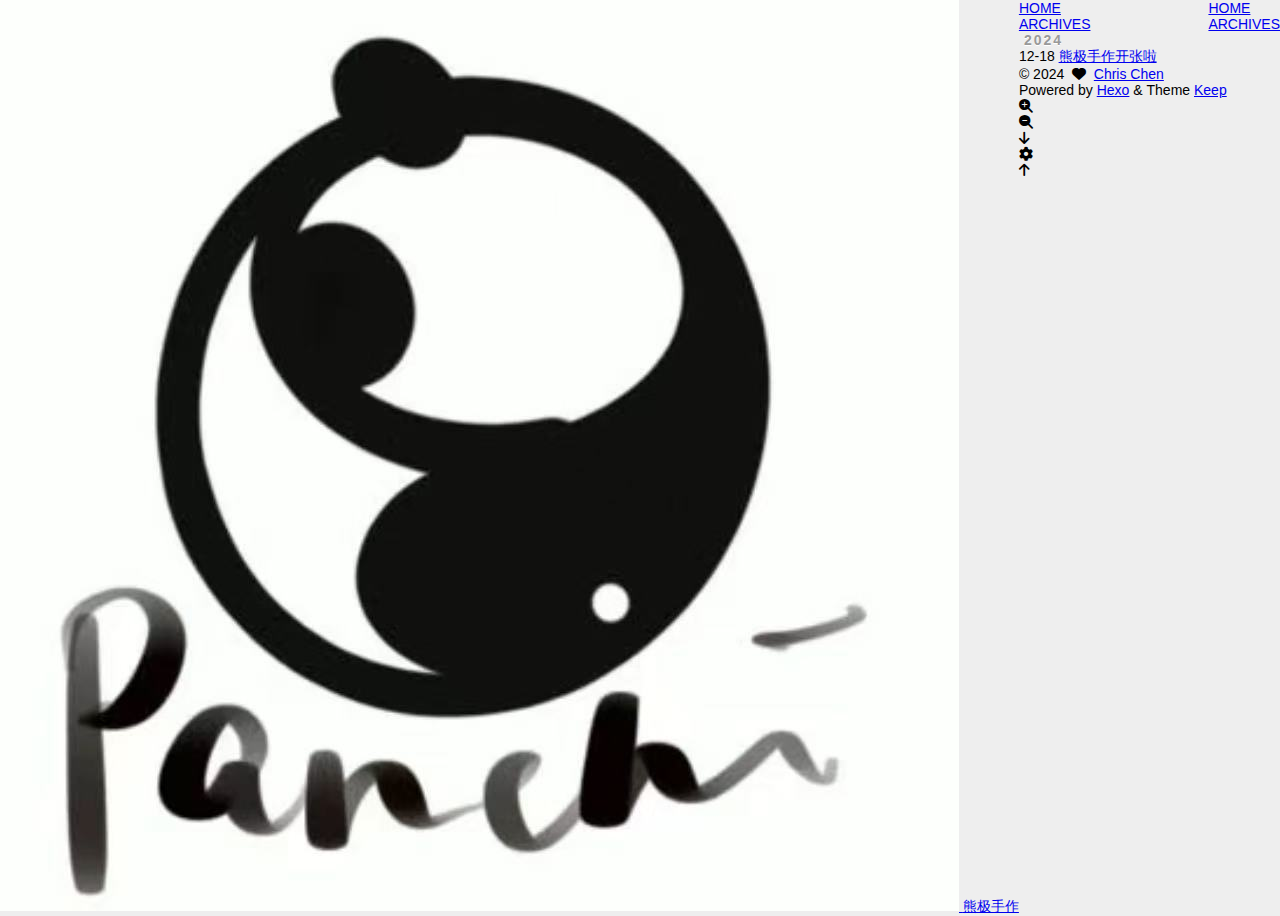
<file: archives/2024/12/index.html>
<!DOCTYPE html>
<html lang="en">
<head>
    <meta charset="utf-8">
    <meta name="viewport" content="width=device-width, initial-scale=1, maximum-scale=1">
    <meta name="keywords" content="Hexo Theme Keep">
    <meta name="description" content="Hexo Theme Keep">
    <meta name="author" content="Chris Chen">
    
    <title>
        
            Archive: 2024/12 |
        
        熊极手作
    </title>
    
<link rel="stylesheet" href="/css/style.css">

    
        <link rel="shortcut icon" href="/images/logo.jpg">
    
    
<link rel="stylesheet" href="/font/css/fontawesome.min.css">

    
<link rel="stylesheet" href="/font/css/regular.min.css">

    
<link rel="stylesheet" href="/font/css/solid.min.css">

    
<link rel="stylesheet" href="/font/css/brands.min.css">

    
    <script class="keep-theme-configurations">
    const KEEP = window.KEEP || {}
    KEEP.hexo_config = {"hostname":"example.com","root":"/","language":"en"}
    KEEP.theme_config = {"base_info":{"primary_color":"#0066cc","title":"熊极手作","author":"Chris Chen","avatar":"/images/avatar.jpg","logo":"/images/logo.jpg","favicon":"/images/logo.jpg","mode":"dark"},"menu":{"home":"/","archives":"/archives"},"first_screen":{"enable":false,"background_img":"/images/bg.svg","background_img_dark":"/images/bg.svg","description":"Keep writing and Keep loving.","hitokoto":false},"social_contact":{"enable":false,"links":{"github":null,"weixin":null,"qq":null,"weibo":null,"zhihu":null,"twitter":null,"x":null,"facebook":null,"email":null}},"scroll":{"progress_bar":false,"percent":false,"hide_header":true},"home":{"announcement":null,"category":false,"tag":false,"post_datetime":"updated"},"post":{"author_badge":{"enable":true,"level_badge":true,"custom_badge":["One","Two","Three"]},"word_count":{"wordcount":false,"min2read":false},"datetime_format":"YYYY-MM-DD HH:mm:ss","copyright_info":false,"share":false,"reward":{"enable":false,"img_link":null,"text":null,"icon":null}},"code_block":{"tools":{"enable":false,"style":"default"},"highlight_theme":"default"},"toc":{"enable":false,"number":false,"expand_all":false,"init_open":true,"layout":"right"},"website_count":{"busuanzi_count":{"enable":false,"site_uv":false,"site_pv":false,"page_pv":false}},"local_search":{"enable":false,"preload":false},"comment":{"enable":false,"use":"valine","valine":{"appid":null,"appkey":null,"server_urls":null,"placeholder":null},"gitalk":{"github_id":null,"github_admins":null,"repository":null,"client_id":null,"client_secret":null,"proxy":null},"twikoo":{"env_id":null,"region":null,"version":"1.6.39"},"waline":{"server_url":null,"reaction":false,"version":"3.3.2"},"giscus":{"repo":null,"repo_id":null,"category":"Announcements","category_id":null,"reactions_enabled":false},"artalk":{"server":null},"disqus":{"shortname":null}},"rss":{"enable":false},"lazyload":{"enable":false},"cdn":{"enable":false,"provider":"cdnjs"},"pjax":{"enable":false},"footer":{"since":2024,"word_count":false,"site_deploy":{"enable":false,"provider":"github","url":null},"record":{"enable":false,"list":[{"code":null,"link":null}]}},"inject":{"enable":false,"css":[null],"js":[null]},"root":"","source_data":{},"version":"4.2.4"}
    KEEP.language_ago = {"second":"%s seconds ago","minute":"%s minutes ago","hour":"%s hours ago","day":"%s days ago","week":"%s weeks ago","month":"%s months ago","year":"%s years ago"}
    KEEP.language_code_block = {"copy":"Copy code","copied":"Copied","fold":"Fold code block","folded":"Folded"}
    KEEP.language_copy_copyright = {"copy":"Copy copyright info","copied":"Copied","title":"Original post title","author":"Original post author","link":"Original post link"}
  </script>
<meta name="generator" content="Hexo 7.3.0"></head>


<body>
<div class="progress-bar-container">
    

    
</div>



<main class="page-container border-box">
    <!-- home first screen  -->
    

    <!-- page content -->
    <div class="page-main-content border-box">
        <div class="page-main-content-top">
            
<header class="header-wrapper">

    <div class="border-box header-content">
        <div class="left flex-start border-box">
            
                <a class="logo-image border-box" href="/">
                    <img src="/images/logo.jpg">
                </a>
            
            <a class="site-name border-box" href="/">
               熊极手作
            </a>
        </div>

        <div class="right border-box">
            <div class="pc border-box">
                <ul class="menu-list border-box">
                    
                        
                        <li class="menu-item flex-start border-box">
                            <a class="menu-text-color border-box" href="/">
                                
                                HOME
                                
                            </a>
                            
                        </li>
                    
                        
                        <li class="menu-item flex-start border-box active">
                            <a class="menu-text-color border-box" href="/archives">
                                
                                ARCHIVES
                                
                            </a>
                            
                        </li>
                    
                    
                </ul>
            </div>
            <div class="mobile border-box flex-start">
                
                <div class="icon-item menu-bar">
                    <div class="menu-bar-middle"></div>
                </div>
            </div>
        </div>
    </div>

    <div class="header-drawer">
        <ul class="drawer-menu-list border-box">
            
                
                <li class="drawer-menu-item border-box not-sub-menu">
                    <label class="drawer-menu-label border-box">
                        <a class="drawer-menu-text-color left-side flex-start border-box" href="/">
                            
                            HOME
                        </a>
                        
                    </label>
                    
                </li>
            
                
                <li class="drawer-menu-item border-box not-sub-menu active">
                    <label class="drawer-menu-label border-box">
                        <a class="drawer-menu-text-color left-side flex-start border-box" href="/archives">
                            
                            ARCHIVES
                        </a>
                        
                    </label>
                    
                </li>
            
        </ul>
    </div>

    <div class="window-mask"></div>

</header>


        </div>

        <div class="page-main-content-middle border-box">

            <div class="main-content border-box">
                

                    <div class="fade-in-down-animation">
    <div class="archives-container">
        <div class="archives-timeline border-box">
            
<div class="archive-list-container border-box">
    
        <section class="archive-item border-box">
            <div class="archive-item-header border-box">
                <span class="archive-year">2024</span>
            </div>
            <ul class="archive-item-body border-box">
                
                    <li class="post-item border-box">
                        <span class="starting-point border-box flex-center"></span>
                        <span class="post-date border-box">12-18</span>
                        <a class="post-title border-box text-ellipsis"
                           href="/2024/12/18/christmas-gift-md/"
                        >熊极手作开张啦</a>
                    </li>
                
            </ul>
        </section>
    
</div>

        </div>
    </div>
    



</div>


                
            </div>
        </div>

        <div class="page-main-content-bottom border-box">
            
<footer class="footer border-box">
    <div class="copyright-info info-item">
    &copy;&nbsp;2024
    
            &nbsp;<i class="fas fa-heart icon-animate"></i>&nbsp;&nbsp;<a href="/">Chris Chen</a>
        
    </div>

    <div class="theme-info info-item">
        Powered by&nbsp;<a target="_blank" href="https://hexo.io">Hexo</a>&nbsp;&&nbsp;Theme&nbsp;<a class="keep-version" target="_blank" href="https://github.com/XPoet/hexo-theme-keep">Keep</a>
    </div>

    

    

    
</footer>

        </div>
    </div>

    <!-- post tools -->
    

    <!-- side tools -->
    <div class="side-tools">
        <div class="side-tools-container border-box ">
    <ul class="side-tools-list side-tools-show-handle border-box">
        <li class="tools-item tool-font-adjust-plus flex-center">
            <i class="fas fa-search-plus"></i>
        </li>

        <li class="tools-item tool-font-adjust-minus flex-center">
            <i class="fas fa-search-minus"></i>
        </li>

        <!-- toggle mode -->
        

        <!-- rss -->
        

        <!-- to bottom -->
        <li class="tools-item tool-scroll-to-bottom flex-center">
            <i class="fas fa-arrow-down"></i>
        </li>
    </ul>

    <ul class="exposed-tools-list border-box">
        

        

        <li class="tools-item tool-toggle-show flex-center">
            <i class="fas fa-cog fa-spin"></i>
        </li>

        <li class="tools-item tool-scroll-to-top flex-center show-arrow">
            <i class="arrow fas fa-arrow-up"></i>
            <span class="percent"></span>
        </li>
    </ul>
</div>

    </div>

    <!-- image mask -->
    <div class="zoom-in-image-mask">
    <img class="zoom-in-image">
</div>


    <!-- local search -->
    

    <!-- tablet toc -->
    
</main>






<!-- common js -->

<script src="/js/utils.js"></script>

<script src="/js/header-shrink.js"></script>

<script src="/js/back2top.js"></script>

<script src="/js/toggle-theme.js"></script>

<script src="/js/code-block.js"></script>

<script src="/js/main.js"></script>

<script src="/js/libs/anime.min.js"></script>


<!-- local search -->


<!-- lazyload -->


<div class="">
    <!-- home page -->
    

    <!-- post page -->
    

    <!-- categories page -->
    

    <!-- links page -->
    

    <!-- photos page -->
    

    <!-- tools page -->
    
</div>

<!-- mermaid -->


<!-- pjax -->



</body>
</html>
</file>
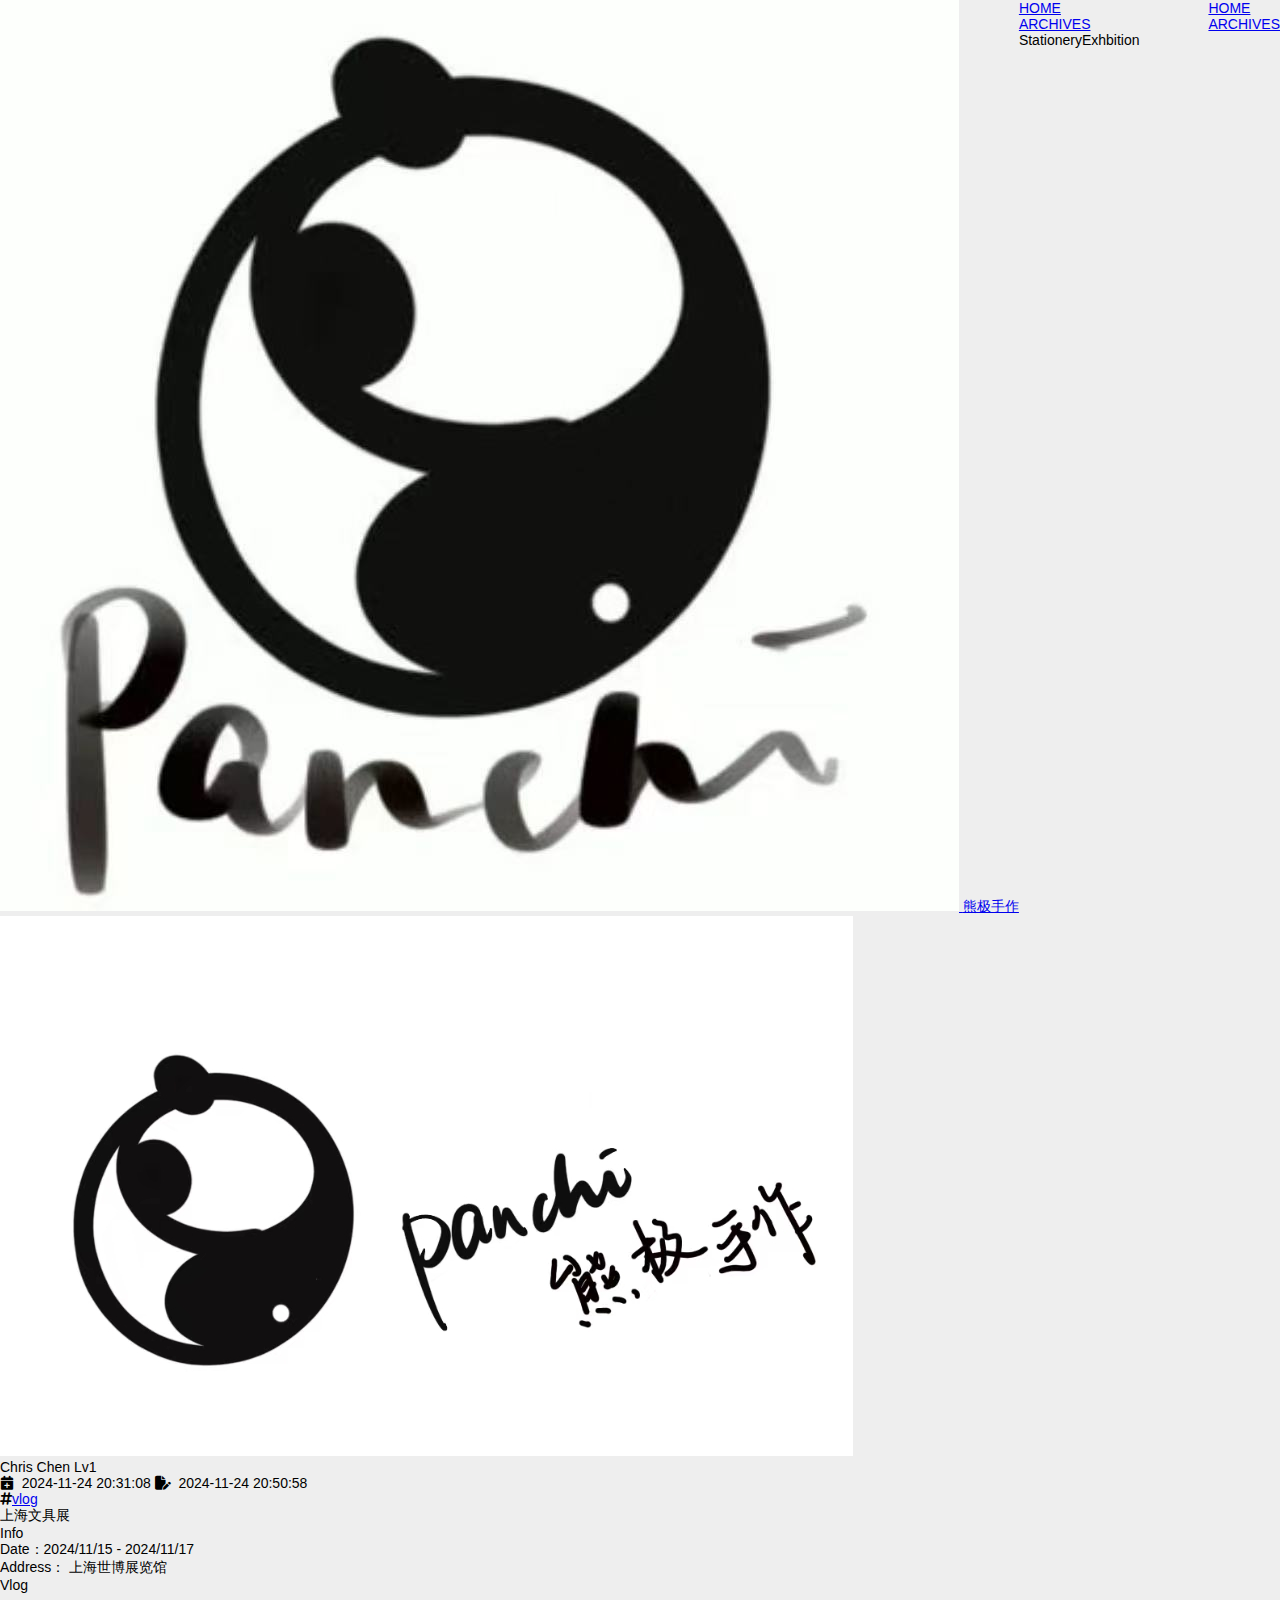
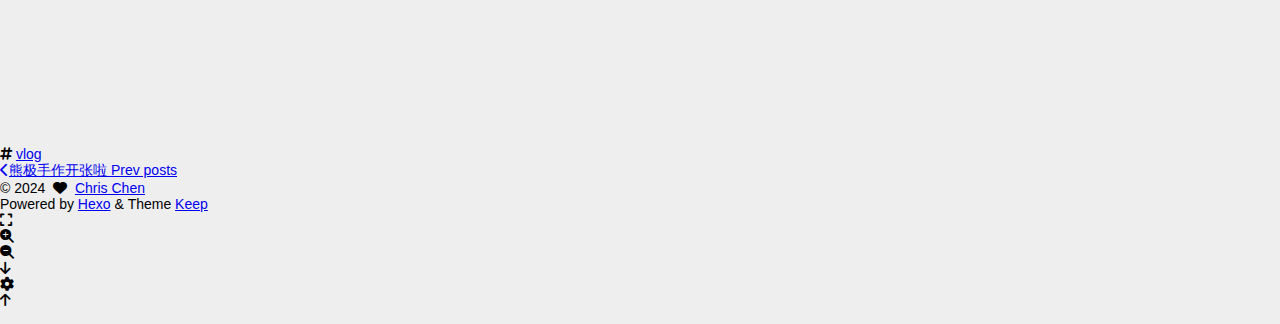
<file: 2024/11/24/hello-world/index.html>
<!DOCTYPE html>
<html lang="en">
<head>
    <meta charset="utf-8">
    <meta name="viewport" content="width=device-width, initial-scale=1, maximum-scale=1">
    <meta name="keywords" content="Hexo Theme Keep">
    <meta name="description" content="Hexo Theme Keep">
    <meta name="author" content="Chris Chen">
    
    <title>
        
            StationeryExhbition |
        
        熊极手作
    </title>
    
<link rel="stylesheet" href="/css/style.css">

    
        <link rel="shortcut icon" href="/images/logo.jpg">
    
    
<link rel="stylesheet" href="/font/css/fontawesome.min.css">

    
<link rel="stylesheet" href="/font/css/regular.min.css">

    
<link rel="stylesheet" href="/font/css/solid.min.css">

    
<link rel="stylesheet" href="/font/css/brands.min.css">

    
    <script class="keep-theme-configurations">
    const KEEP = window.KEEP || {}
    KEEP.hexo_config = {"hostname":"example.com","root":"/","language":"en"}
    KEEP.theme_config = {"base_info":{"primary_color":"#0066cc","title":"熊极手作","author":"Chris Chen","avatar":"/images/avatar.jpg","logo":"/images/logo.jpg","favicon":"/images/logo.jpg","mode":"dark"},"menu":{"home":"/","archives":"/archives"},"first_screen":{"enable":false,"background_img":"/images/bg.svg","background_img_dark":"/images/bg.svg","description":"Keep writing and Keep loving.","hitokoto":false},"social_contact":{"enable":false,"links":{"github":null,"weixin":null,"qq":null,"weibo":null,"zhihu":null,"twitter":null,"x":null,"facebook":null,"email":null}},"scroll":{"progress_bar":false,"percent":false,"hide_header":true},"home":{"announcement":null,"category":false,"tag":false,"post_datetime":"updated"},"post":{"author_badge":{"enable":true,"level_badge":true,"custom_badge":["One","Two","Three"]},"word_count":{"wordcount":false,"min2read":false},"datetime_format":"YYYY-MM-DD HH:mm:ss","copyright_info":false,"share":false,"reward":{"enable":false,"img_link":null,"text":null,"icon":null}},"code_block":{"tools":{"enable":false,"style":"default"},"highlight_theme":"default"},"toc":{"enable":false,"number":false,"expand_all":false,"init_open":true,"layout":"right"},"website_count":{"busuanzi_count":{"enable":false,"site_uv":false,"site_pv":false,"page_pv":false}},"local_search":{"enable":false,"preload":false},"comment":{"enable":false,"use":"valine","valine":{"appid":null,"appkey":null,"server_urls":null,"placeholder":null},"gitalk":{"github_id":null,"github_admins":null,"repository":null,"client_id":null,"client_secret":null,"proxy":null},"twikoo":{"env_id":null,"region":null,"version":"1.6.39"},"waline":{"server_url":null,"reaction":false,"version":"3.3.2"},"giscus":{"repo":null,"repo_id":null,"category":"Announcements","category_id":null,"reactions_enabled":false},"artalk":{"server":null},"disqus":{"shortname":null}},"rss":{"enable":false},"lazyload":{"enable":false},"cdn":{"enable":false,"provider":"cdnjs"},"pjax":{"enable":false},"footer":{"since":2024,"word_count":false,"site_deploy":{"enable":false,"provider":"github","url":null},"record":{"enable":false,"list":[{"code":null,"link":null}]}},"inject":{"enable":false,"css":[null],"js":[null]},"root":"","source_data":{},"version":"4.2.4"}
    KEEP.language_ago = {"second":"%s seconds ago","minute":"%s minutes ago","hour":"%s hours ago","day":"%s days ago","week":"%s weeks ago","month":"%s months ago","year":"%s years ago"}
    KEEP.language_code_block = {"copy":"Copy code","copied":"Copied","fold":"Fold code block","folded":"Folded"}
    KEEP.language_copy_copyright = {"copy":"Copy copyright info","copied":"Copied","title":"Original post title","author":"Original post author","link":"Original post link"}
  </script>
<meta name="generator" content="Hexo 7.3.0"></head>


<body>
<div class="progress-bar-container">
    

    
</div>



<main class="page-container border-box">
    <!-- home first screen  -->
    

    <!-- page content -->
    <div class="page-main-content border-box">
        <div class="page-main-content-top">
            
<header class="header-wrapper">

    <div class="border-box header-content">
        <div class="left flex-start border-box">
            
                <a class="logo-image border-box" href="/">
                    <img src="/images/logo.jpg">
                </a>
            
            <a class="site-name border-box" href="/">
               熊极手作
            </a>
        </div>

        <div class="right border-box">
            <div class="pc border-box">
                <ul class="menu-list border-box">
                    
                        
                        <li class="menu-item flex-start border-box">
                            <a class="menu-text-color border-box" href="/">
                                
                                HOME
                                
                            </a>
                            
                        </li>
                    
                        
                        <li class="menu-item flex-start border-box">
                            <a class="menu-text-color border-box" href="/archives">
                                
                                ARCHIVES
                                
                            </a>
                            
                        </li>
                    
                    
                </ul>
            </div>
            <div class="mobile border-box flex-start">
                
                <div class="icon-item menu-bar">
                    <div class="menu-bar-middle"></div>
                </div>
            </div>
        </div>
    </div>

    <div class="header-drawer">
        <ul class="drawer-menu-list border-box">
            
                
                <li class="drawer-menu-item border-box not-sub-menu">
                    <label class="drawer-menu-label border-box">
                        <a class="drawer-menu-text-color left-side flex-start border-box" href="/">
                            
                            HOME
                        </a>
                        
                    </label>
                    
                </li>
            
                
                <li class="drawer-menu-item border-box not-sub-menu">
                    <label class="drawer-menu-label border-box">
                        <a class="drawer-menu-text-color left-side flex-start border-box" href="/archives">
                            
                            ARCHIVES
                        </a>
                        
                    </label>
                    
                </li>
            
        </ul>
    </div>

    <div class="window-mask"></div>

</header>


        </div>

        <div class="page-main-content-middle border-box">

            <div class="main-content border-box">
                

                    
<div class="fade-in-down-animation">
    <div class="post-page-container border-box">
        <div class="post-content-container border-box">
            

            <div class="post-content-bottom border-box">
                
                    <div class="post-title">
                        StationeryExhbition
                    </div>
                

                
                    <div class="post-header border-box">
                        
                            <div class="avatar-box border-box">
                                <img src="/images/avatar.jpg">
                            </div>
                        
                        <div class="info-box">
                            <div class="author border-box">
                                <span class="name">Chris Chen</span>
                                
                                    <span class="author-badge">Lv1</span>
                                
                            </div>
                            <div class="meta-info border-box">
                                

<div class="post-meta-info-container border-box post">
    <div class="post-meta-info border-box">
        

        
            <span class="meta-info-item post-create-date">
                <i class="icon fa-solid fa-calendar-plus"></i>&nbsp;
                <span class="datetime">2024-11-24 20:31:08</span>
            </span>

            
                <span class="meta-info-item post-update-date">
                    <i class="icon fa-solid fa-file-pen"></i>&nbsp;
                    <span class="datetime" data-updated="Sun Nov 24 2024 20:50:58 GMT+0800">2024-11-24 20:50:58</span>
                </span>
            
        

        

        
            <span class="post-tag meta-info-item border-box">
                <ul class="post-tag-ul">
                    
                            <li class="tag-item"><span class="tag-separator"><i class="icon fas fa-hashtag"></i></span><a href="/tags/vlog/">vlog</a></li>
                        
                    
                </ul>
            </span>
        

        
        
        
        
    </div>

    
</div>

                            </div>
                        </div>
                    </div>
                

                <div class="post-content keep-markdown-body ">
                    

                    
                         <h1 id="上海文具展"><a href="#上海文具展" class="headerlink" title="上海文具展"></a>上海文具展</h1><h2 id="Info"><a href="#Info" class="headerlink" title="Info"></a>Info</h2><ul>
<li>Date：2024&#x2F;11&#x2F;15 - 2024&#x2F;11&#x2F;17</li>
<li>Address： 上海世博展览馆</li>
</ul>
<h2 id="Vlog"><a href="#Vlog" class="headerlink" title="Vlog"></a>Vlog</h2><div class="bilibili">
    <iframe src="//player.bilibili.com/player.html?isOutside=true&aid=113498285736664&bvid=BV175UkY5EDH&cid=26809795923&p=1" scrolling="no" border="0" frameborder="no" framespacing="0" allowfullscreen="true"></iframe>
</div>

                    
                </div>

                

                <div class="post-bottom-tags-and-share border-box">
                    <div>
                        
                            <ul class="post-tags-box border-box">
                                
                                    <li class="tag-item border-box">
                                        <i class="icon fas fa-hashtag"></i>&nbsp;<a href="/tags/vlog/">vlog</a>
                                    </li>
                                
                            </ul>
                        
                    </div>
                    <div>
                        
                    </div>
                </div>

                

                
                    <div class="post-nav border-box">
                        
                            <div class="prev-post">
                                <a class="prev"
                                   rel="prev"
                                   href="/2024/12/18/christmas-gift-md/"
                                   title="熊极手作开张啦"
                                >
                                    <span class="left arrow-icon flex-center">
                                        <i class="fas fa-chevron-left"></i>
                                    </span>
                                    <span class="title flex-center">
                                        <span class="post-nav-title-item text-ellipsis">熊极手作开张啦</span>
                                        <span class="post-nav-item">Prev posts</span>
                                    </span>
                                </a>
                            </div>
                        
                        
                    </div>
                

                
                    






                
            </div>
        </div>

        
    </div>
</div>


                
            </div>
        </div>

        <div class="page-main-content-bottom border-box">
            
<footer class="footer border-box">
    <div class="copyright-info info-item">
    &copy;&nbsp;2024
    
            &nbsp;<i class="fas fa-heart icon-animate"></i>&nbsp;&nbsp;<a href="/">Chris Chen</a>
        
    </div>

    <div class="theme-info info-item">
        Powered by&nbsp;<a target="_blank" href="https://hexo.io">Hexo</a>&nbsp;&&nbsp;Theme&nbsp;<a class="keep-version" target="_blank" href="https://github.com/XPoet/hexo-theme-keep">Keep</a>
    </div>

    

    

    
</footer>

        </div>
    </div>

    <!-- post tools -->
    
        <div class="post-tools right-toc">
            <div class="post-tools-container border-box">
    <ul class="post-tools-list border-box">
        <!-- PC encrypt again -->
        

        <!-- PC TOC show toggle -->
        

        <!-- PC go comment -->
        

        <!-- PC full screen -->
        <li class="tools-item flex-center full-screen">
            <i class="fa-solid fa-expand"></i>
        </li>
    </ul>
</div>

        </div>
    

    <!-- side tools -->
    <div class="side-tools">
        <div class="side-tools-container border-box ">
    <ul class="side-tools-list side-tools-show-handle border-box">
        <li class="tools-item tool-font-adjust-plus flex-center">
            <i class="fas fa-search-plus"></i>
        </li>

        <li class="tools-item tool-font-adjust-minus flex-center">
            <i class="fas fa-search-minus"></i>
        </li>

        <!-- toggle mode -->
        

        <!-- rss -->
        

        <!-- to bottom -->
        <li class="tools-item tool-scroll-to-bottom flex-center">
            <i class="fas fa-arrow-down"></i>
        </li>
    </ul>

    <ul class="exposed-tools-list border-box">
        

        

        <li class="tools-item tool-toggle-show flex-center">
            <i class="fas fa-cog fa-spin"></i>
        </li>

        <li class="tools-item tool-scroll-to-top flex-center show-arrow">
            <i class="arrow fas fa-arrow-up"></i>
            <span class="percent"></span>
        </li>
    </ul>
</div>

    </div>

    <!-- image mask -->
    <div class="zoom-in-image-mask">
    <img class="zoom-in-image">
</div>


    <!-- local search -->
    

    <!-- tablet toc -->
    
</main>





<!-- common js -->

<script src="/js/utils.js"></script>

<script src="/js/header-shrink.js"></script>

<script src="/js/back2top.js"></script>

<script src="/js/toggle-theme.js"></script>

<script src="/js/code-block.js"></script>

<script src="/js/main.js"></script>

<script src="/js/libs/anime.min.js"></script>


<!-- local search -->


<!-- lazyload -->


<div class="">
    <!-- home page -->
    

    <!-- post page -->
    
        <!-- post-helper -->
        
<script src="/js/post/post-helper.js"></script>


        <!-- toc -->
        

        <!-- copyright-info -->
        

        <!-- share -->
        
    

    <!-- categories page -->
    

    <!-- links page -->
    

    <!-- photos page -->
    

    <!-- tools page -->
    
</div>

<!-- mermaid -->


<!-- pjax -->



</body>
</html>
</file>
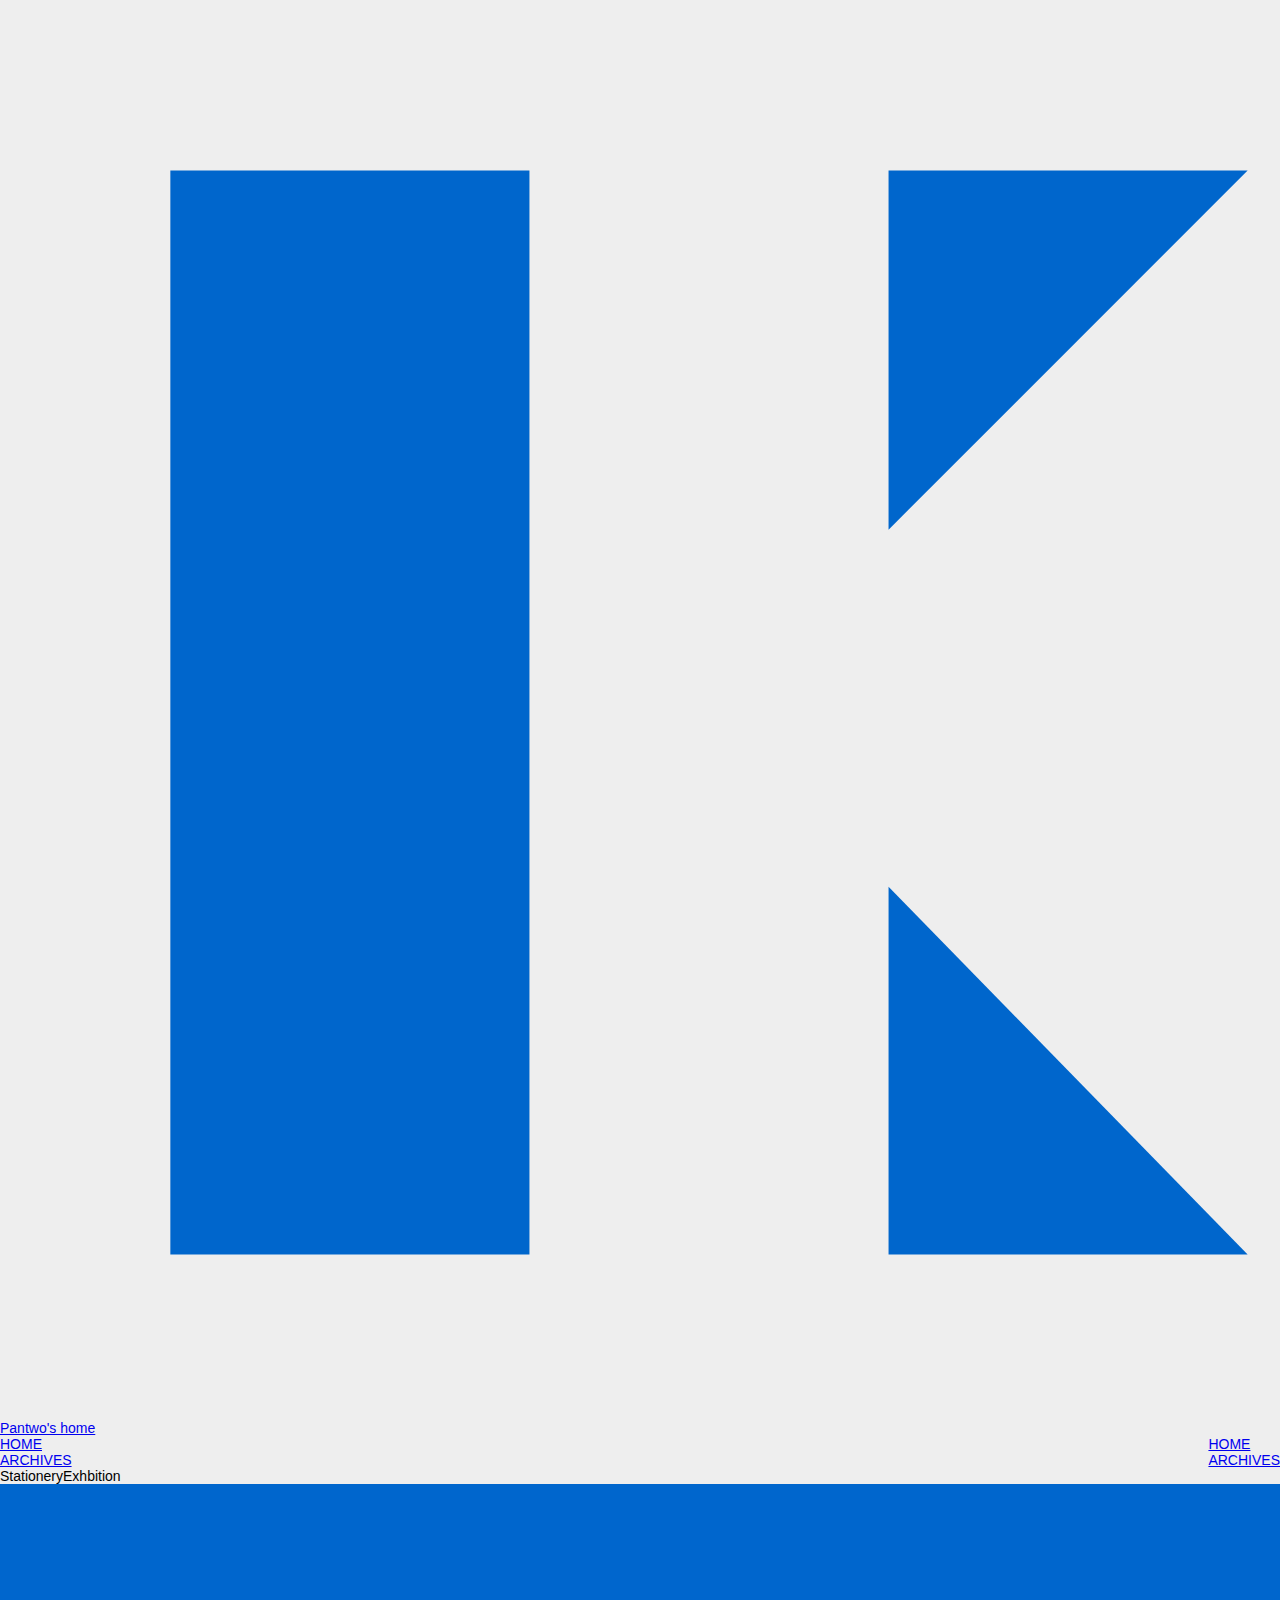
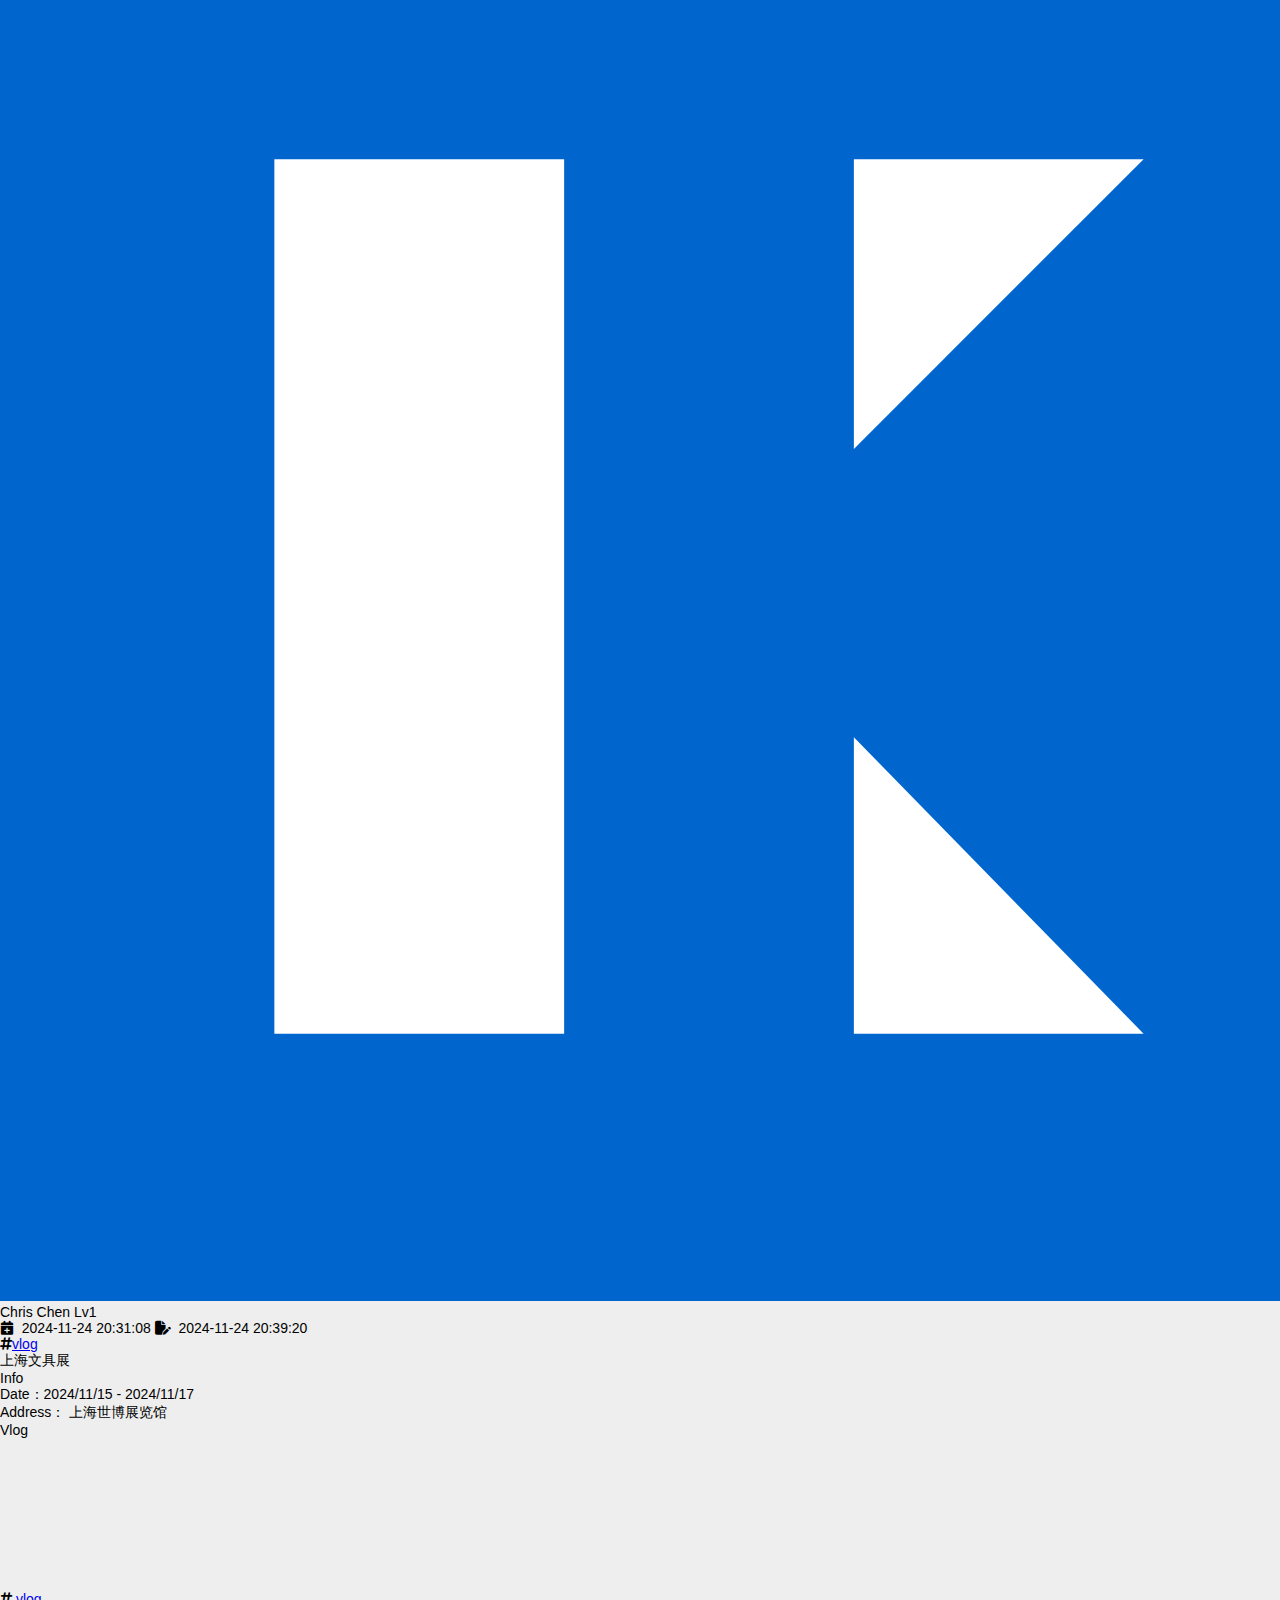
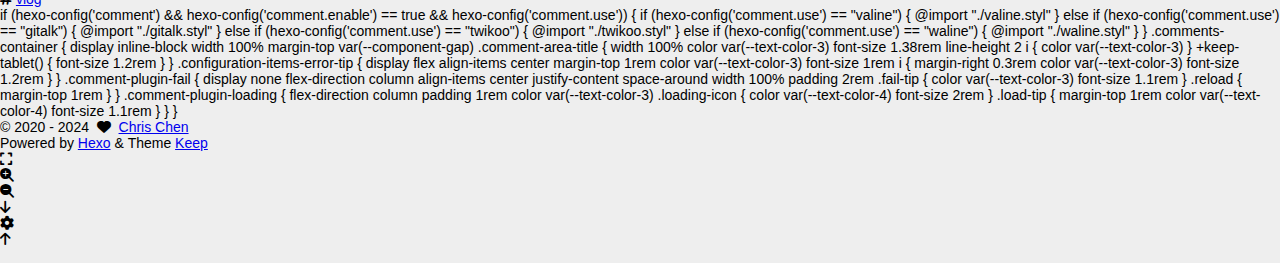
<file: 2024/11/24/StationeryExhbition/index.html>
<!DOCTYPE html>
<html lang="en">
<head>
    <meta charset="utf-8">
    <meta name="viewport" content="width=device-width, initial-scale=1, maximum-scale=1">
    <meta name="keywords" content="Hexo Theme Keep">
    <meta name="description" content="Hexo Theme Keep">
    <meta name="author" content="Chris Chen">
    
    <title>
        
            StationeryExhbition |
        
        Pantwo&#39;s home
    </title>
    
<link rel="stylesheet" href="/css/style.css">

    
        <link rel="shortcut icon" href="/images/logo.svg">
    
    
<link rel="stylesheet" href="/font/css/fontawesome.min.css">

    
<link rel="stylesheet" href="/font/css/regular.min.css">

    
<link rel="stylesheet" href="/font/css/solid.min.css">

    
<link rel="stylesheet" href="/font/css/brands.min.css">

    
    <script class="keep-theme-configurations">
    const KEEP = window.KEEP || {}
    KEEP.hexo_config = {"hostname":"example.com","root":"/","language":"en"}
    KEEP.theme_config = {"base_info":{"primary_color":"#0066cc","title":"Pantwo's home","author":"Chris Chen","avatar":"/images/avatar.svg","logo":"/images/logo.svg","favicon":"/images/logo.svg","mode":"dark"},"menu":{"home":"/","archives":"/archives"},"first_screen":{"enable":false,"background_img":"/images/bg.svg","background_img_dark":"/images/bg.svg","description":"Keep writing and Keep loving.","hitokoto":false},"social_contact":{"enable":false,"links":{"github":null,"weixin":null,"qq":null,"weibo":null,"zhihu":null,"twitter":null,"x":null,"facebook":null,"email":null}},"scroll":{"progress_bar":false,"percent":false,"hide_header":true},"home":{"announcement":null,"category":false,"tag":false,"post_datetime":"updated"},"post":{"author_badge":{"enable":true,"level_badge":true,"custom_badge":["One","Two","Three"]},"word_count":{"wordcount":false,"min2read":false},"datetime_format":"YYYY-MM-DD HH:mm:ss","copyright_info":false,"share":false,"reward":{"enable":false,"img_link":null,"text":null,"icon":null}},"code_block":{"tools":{"enable":false,"style":"default"},"highlight_theme":"default"},"toc":{"enable":false,"number":false,"expand_all":false,"init_open":true,"layout":"right"},"website_count":{"busuanzi_count":{"enable":false,"site_uv":false,"site_pv":false,"page_pv":false}},"local_search":{"enable":false,"preload":false},"comment":{"enable":false,"use":"valine","valine":{"appid":null,"appkey":null,"server_urls":null,"placeholder":null},"gitalk":{"github_id":null,"github_admins":null,"repository":null,"client_id":null,"client_secret":null,"proxy":null},"twikoo":{"env_id":null,"region":null,"version":"1.6.39"},"waline":{"server_url":null,"reaction":false,"version":"3.3.2"},"giscus":{"repo":null,"repo_id":null,"category":"Announcements","category_id":null,"reactions_enabled":false},"artalk":{"server":null},"disqus":{"shortname":null}},"rss":{"enable":false},"lazyload":{"enable":false},"cdn":{"enable":false,"provider":"cdnjs"},"pjax":{"enable":false},"footer":{"since":2020,"word_count":false,"site_deploy":{"enable":false,"provider":"github","url":null},"record":{"enable":false,"list":[{"code":null,"link":null}]}},"inject":{"enable":false,"css":[null],"js":[null]},"root":"","source_data":{},"version":"4.2.4"}
    KEEP.language_ago = {"second":"%s seconds ago","minute":"%s minutes ago","hour":"%s hours ago","day":"%s days ago","week":"%s weeks ago","month":"%s months ago","year":"%s years ago"}
    KEEP.language_code_block = {"copy":"Copy code","copied":"Copied","fold":"Fold code block","folded":"Folded"}
    KEEP.language_copy_copyright = {"copy":"Copy copyright info","copied":"Copied","title":"Original post title","author":"Original post author","link":"Original post link"}
  </script>
<meta name="generator" content="Hexo 7.3.0"></head>


<body>
<div class="progress-bar-container">
    

    
</div>



<main class="page-container border-box">
    <!-- home first screen  -->
    

    <!-- page content -->
    <div class="page-main-content border-box">
        <div class="page-main-content-top">
            
<header class="header-wrapper">

    <div class="border-box header-content">
        <div class="left flex-start border-box">
            
                <a class="logo-image border-box" href="/">
                    <img src="/images/logo.svg">
                </a>
            
            <a class="site-name border-box" href="/">
               Pantwo&#39;s home
            </a>
        </div>

        <div class="right border-box">
            <div class="pc border-box">
                <ul class="menu-list border-box">
                    
                        
                        <li class="menu-item flex-start border-box">
                            <a class="menu-text-color border-box" href="/">
                                
                                HOME
                                
                            </a>
                            
                        </li>
                    
                        
                        <li class="menu-item flex-start border-box">
                            <a class="menu-text-color border-box" href="/archives">
                                
                                ARCHIVES
                                
                            </a>
                            
                        </li>
                    
                    
                </ul>
            </div>
            <div class="mobile border-box flex-start">
                
                <div class="icon-item menu-bar">
                    <div class="menu-bar-middle"></div>
                </div>
            </div>
        </div>
    </div>

    <div class="header-drawer">
        <ul class="drawer-menu-list border-box">
            
                
                <li class="drawer-menu-item border-box not-sub-menu">
                    <label class="drawer-menu-label border-box">
                        <a class="drawer-menu-text-color left-side flex-start border-box" href="/">
                            
                            HOME
                        </a>
                        
                    </label>
                    
                </li>
            
                
                <li class="drawer-menu-item border-box not-sub-menu">
                    <label class="drawer-menu-label border-box">
                        <a class="drawer-menu-text-color left-side flex-start border-box" href="/archives">
                            
                            ARCHIVES
                        </a>
                        
                    </label>
                    
                </li>
            
        </ul>
    </div>

    <div class="window-mask"></div>

</header>


        </div>

        <div class="page-main-content-middle border-box">

            <div class="main-content border-box">
                

                    
<div class="fade-in-down-animation">
    <div class="post-page-container border-box">
        <div class="post-content-container border-box">
            

            <div class="post-content-bottom border-box">
                
                    <div class="post-title">
                        StationeryExhbition
                    </div>
                

                
                    <div class="post-header border-box">
                        
                            <div class="avatar-box border-box">
                                <img src="/images/avatar.svg">
                            </div>
                        
                        <div class="info-box">
                            <div class="author border-box">
                                <span class="name">Chris Chen</span>
                                
                                    <span class="author-badge">Lv1</span>
                                
                            </div>
                            <div class="meta-info border-box">
                                

<div class="post-meta-info-container border-box post">
    <div class="post-meta-info border-box">
        

        
            <span class="meta-info-item post-create-date">
                <i class="icon fa-solid fa-calendar-plus"></i>&nbsp;
                <span class="datetime">2024-11-24 20:31:08</span>
            </span>

            
                <span class="meta-info-item post-update-date">
                    <i class="icon fa-solid fa-file-pen"></i>&nbsp;
                    <span class="datetime" data-updated="Sun Nov 24 2024 20:39:20 GMT+0800">2024-11-24 20:39:20</span>
                </span>
            
        

        

        
            <span class="post-tag meta-info-item border-box">
                <ul class="post-tag-ul">
                    
                            <li class="tag-item"><span class="tag-separator"><i class="icon fas fa-hashtag"></i></span><a href="/tags/vlog/">vlog</a></li>
                        
                    
                </ul>
            </span>
        

        
        
        
        
    </div>

    
</div>

                            </div>
                        </div>
                    </div>
                

                <div class="post-content keep-markdown-body ">
                    

                    
                         <h1 id="上海文具展"><a href="#上海文具展" class="headerlink" title="上海文具展"></a>上海文具展</h1><h2 id="Info"><a href="#Info" class="headerlink" title="Info"></a>Info</h2><ul>
<li>Date：2024&#x2F;11&#x2F;15 - 2024&#x2F;11&#x2F;17</li>
<li>Address： 上海世博展览馆</li>
</ul>
<h2 id="Vlog"><a href="#Vlog" class="headerlink" title="Vlog"></a>Vlog</h2><div class="bilibili">
    <iframe src="//player.bilibili.com/player.html?isOutside=true&aid=113498285736664&bvid=BV175UkY5EDH&cid=26809795923&p=1" scrolling="no" border="0" frameborder="no" framespacing="0" allowfullscreen="true"></iframe>
</div>


                    
                </div>

                

                <div class="post-bottom-tags-and-share border-box">
                    <div>
                        
                            <ul class="post-tags-box border-box">
                                
                                    <li class="tag-item border-box">
                                        <i class="icon fas fa-hashtag"></i>&nbsp;<a href="/tags/vlog/">vlog</a>
                                    </li>
                                
                            </ul>
                        
                    </div>
                    <div>
                        
                    </div>
                </div>

                

                

                
                    if (hexo-config('comment') && hexo-config('comment.enable') == true && hexo-config('comment.use')) {
  if (hexo-config('comment.use') == "valine") {
    @import "./valine.styl"
  }
  else if (hexo-config('comment.use') == "gitalk") {
    @import "./gitalk.styl"
  }
  else if (hexo-config('comment.use') == "twikoo") {
    @import "./twikoo.styl"
  }
  else if (hexo-config('comment.use') == "waline") {
    @import "./waline.styl"
  }
}

.comments-container {
  display inline-block
  width 100%
  margin-top var(--component-gap)

  .comment-area-title {
    width 100%
    color var(--text-color-3)
    font-size 1.38rem
    line-height 2

    i {
      color var(--text-color-3)
    }

    +keep-tablet() {
      font-size 1.2rem
    }
  }


  .configuration-items-error-tip {
    display flex
    align-items center
    margin-top 1rem
    color var(--text-color-3)
    font-size 1rem

    i {
      margin-right 0.3rem
      color var(--text-color-3)
      font-size 1.2rem
    }
  }

  .comment-plugin-fail {
    display none
    flex-direction column
    align-items center
    justify-content space-around
    width 100%
    padding 2rem

    .fail-tip {
      color var(--text-color-3)
      font-size 1.1rem
    }

    .reload {
      margin-top 1rem
    }
  }

  .comment-plugin-loading {
    flex-direction column
    padding 1rem
    color var(--text-color-3)

    .loading-icon {
      color var(--text-color-4)
      font-size 2rem
    }

    .load-tip {
      margin-top 1rem
      color var(--text-color-4)
      font-size 1.1rem
    }
  }
}

                
            </div>
        </div>

        
    </div>
</div>


                
            </div>
        </div>

        <div class="page-main-content-bottom border-box">
            
<footer class="footer border-box">
    <div class="copyright-info info-item">
    &copy;&nbsp;<span>2020</span>&nbsp;-&nbsp;2024
    
            &nbsp;<i class="fas fa-heart icon-animate"></i>&nbsp;&nbsp;<a href="/">Chris Chen</a>
        
    </div>

    <div class="theme-info info-item">
        Powered by&nbsp;<a target="_blank" href="https://hexo.io">Hexo</a>&nbsp;&&nbsp;Theme&nbsp;<a class="keep-version" target="_blank" href="https://github.com/XPoet/hexo-theme-keep">Keep</a>
    </div>

    

    

    
</footer>

        </div>
    </div>

    <!-- post tools -->
    
        <div class="post-tools right-toc">
            <div class="post-tools-container border-box">
    <ul class="post-tools-list border-box">
        <!-- PC encrypt again -->
        

        <!-- PC TOC show toggle -->
        

        <!-- PC go comment -->
        

        <!-- PC full screen -->
        <li class="tools-item flex-center full-screen">
            <i class="fa-solid fa-expand"></i>
        </li>
    </ul>
</div>

        </div>
    

    <!-- side tools -->
    <div class="side-tools">
        <div class="side-tools-container border-box ">
    <ul class="side-tools-list side-tools-show-handle border-box">
        <li class="tools-item tool-font-adjust-plus flex-center">
            <i class="fas fa-search-plus"></i>
        </li>

        <li class="tools-item tool-font-adjust-minus flex-center">
            <i class="fas fa-search-minus"></i>
        </li>

        <!-- toggle mode -->
        

        <!-- rss -->
        

        <!-- to bottom -->
        <li class="tools-item tool-scroll-to-bottom flex-center">
            <i class="fas fa-arrow-down"></i>
        </li>
    </ul>

    <ul class="exposed-tools-list border-box">
        

        

        <li class="tools-item tool-toggle-show flex-center">
            <i class="fas fa-cog fa-spin"></i>
        </li>

        <li class="tools-item tool-scroll-to-top flex-center show-arrow">
            <i class="arrow fas fa-arrow-up"></i>
            <span class="percent"></span>
        </li>
    </ul>
</div>

    </div>

    <!-- image mask -->
    <div class="zoom-in-image-mask">
    <img class="zoom-in-image">
</div>


    <!-- local search -->
    

    <!-- tablet toc -->
    
</main>





<!-- common js -->

<script src="/js/utils.js"></script>

<script src="/js/header-shrink.js"></script>

<script src="/js/back2top.js"></script>

<script src="/js/toggle-theme.js"></script>

<script src="/js/code-block.js"></script>

<script src="/js/main.js"></script>

<script src="/js/libs/anime.min.js"></script>


<!-- local search -->


<!-- lazyload -->


<div class="">
    <!-- home page -->
    

    <!-- post page -->
    
        <!-- post-helper -->
        
<script src="/js/post/post-helper.js"></script>


        <!-- toc -->
        

        <!-- copyright-info -->
        

        <!-- share -->
        
    

    <!-- categories page -->
    

    <!-- links page -->
    

    <!-- photos page -->
    

    <!-- tools page -->
    
</div>

<!-- mermaid -->


<!-- pjax -->



</body>
</html>
</file>
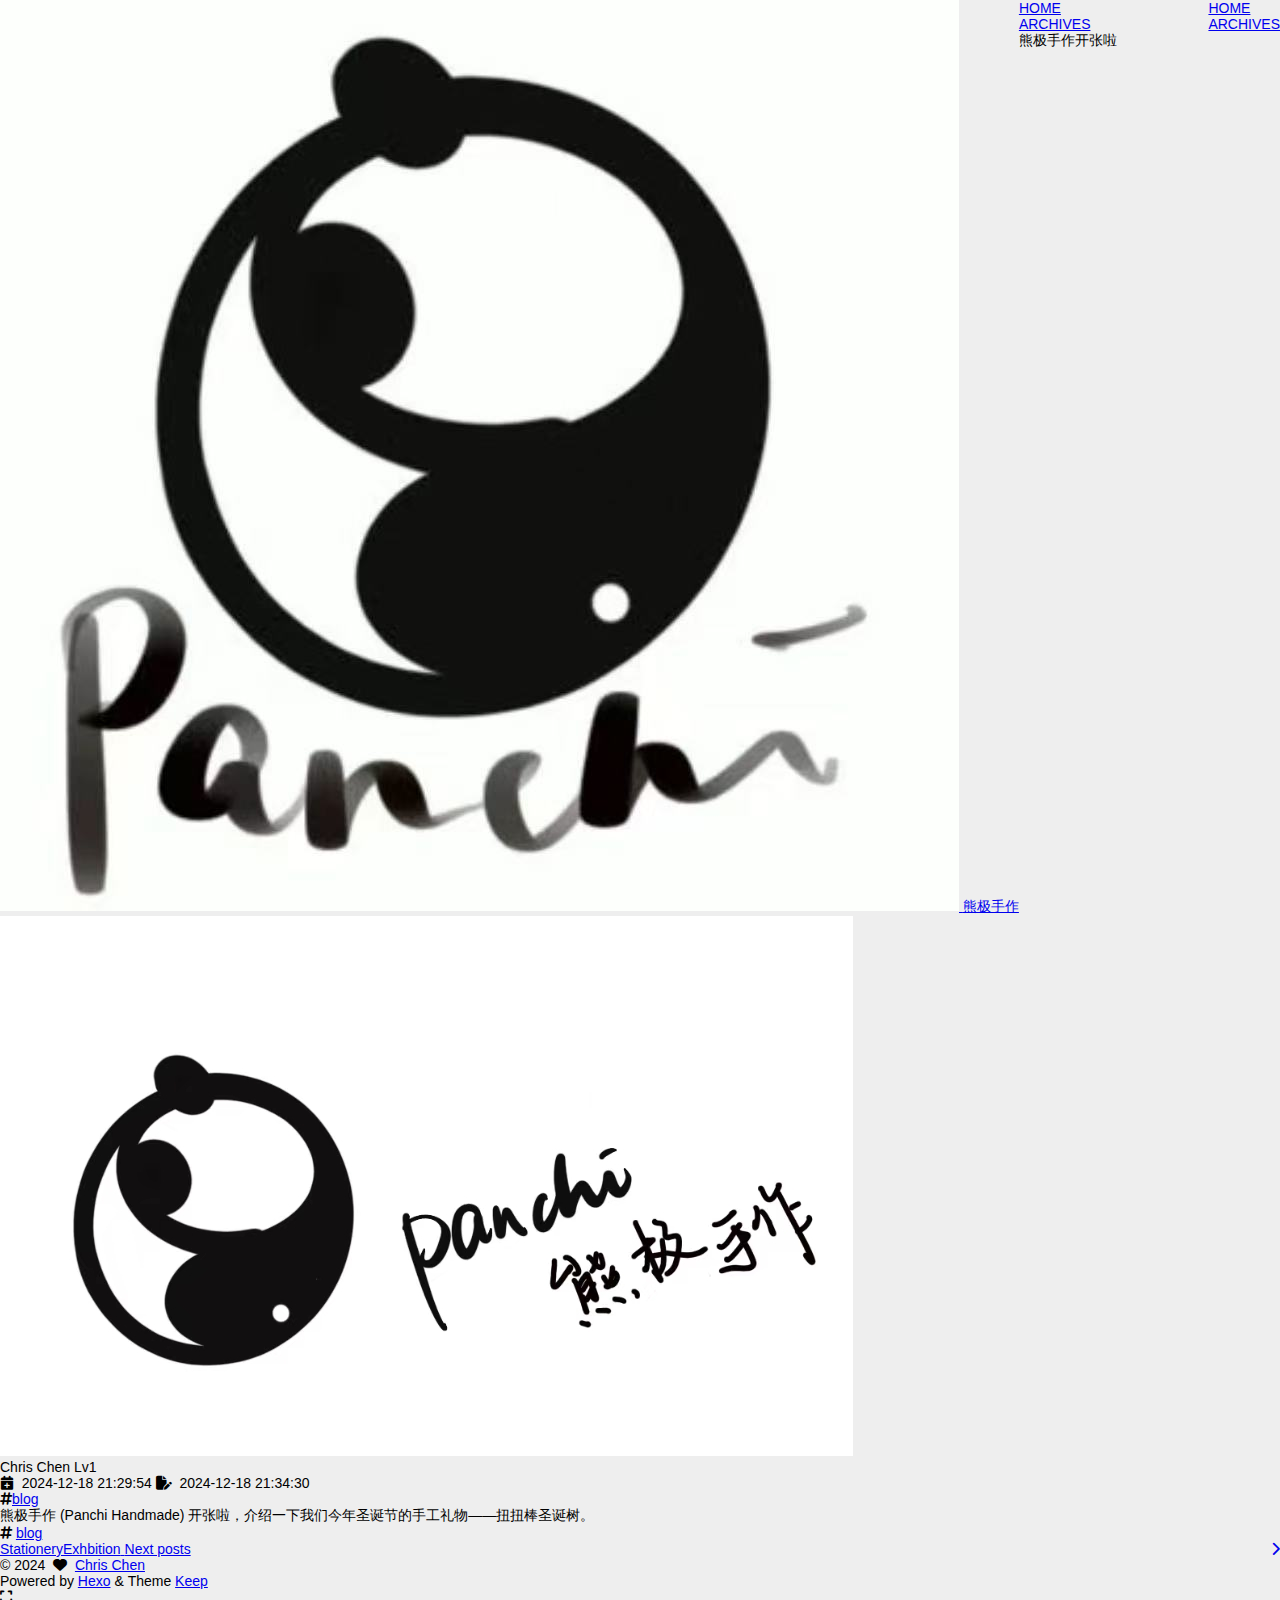
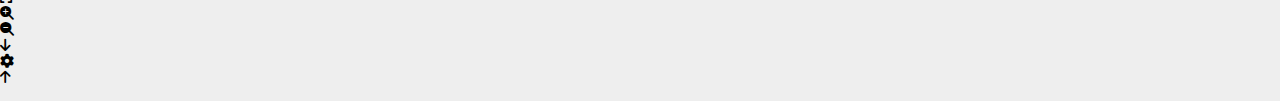
<file: 2024/12/18/christmas-gift-md/index.html>
<!DOCTYPE html>
<html lang="en">
<head>
    <meta charset="utf-8">
    <meta name="viewport" content="width=device-width, initial-scale=1, maximum-scale=1">
    <meta name="keywords" content="Hexo Theme Keep">
    <meta name="description" content="Hexo Theme Keep">
    <meta name="author" content="Chris Chen">
    
    <title>
        
            熊极手作开张啦 |
        
        熊极手作
    </title>
    
<link rel="stylesheet" href="/css/style.css">

    
        <link rel="shortcut icon" href="/images/logo.jpg">
    
    
<link rel="stylesheet" href="/font/css/fontawesome.min.css">

    
<link rel="stylesheet" href="/font/css/regular.min.css">

    
<link rel="stylesheet" href="/font/css/solid.min.css">

    
<link rel="stylesheet" href="/font/css/brands.min.css">

    
    <script class="keep-theme-configurations">
    const KEEP = window.KEEP || {}
    KEEP.hexo_config = {"hostname":"example.com","root":"/","language":"en"}
    KEEP.theme_config = {"base_info":{"primary_color":"#0066cc","title":"熊极手作","author":"Chris Chen","avatar":"/images/avatar.jpg","logo":"/images/logo.jpg","favicon":"/images/logo.jpg","mode":"dark"},"menu":{"home":"/","archives":"/archives"},"first_screen":{"enable":false,"background_img":"/images/bg.svg","background_img_dark":"/images/bg.svg","description":"Keep writing and Keep loving.","hitokoto":false},"social_contact":{"enable":false,"links":{"github":null,"weixin":null,"qq":null,"weibo":null,"zhihu":null,"twitter":null,"x":null,"facebook":null,"email":null}},"scroll":{"progress_bar":false,"percent":false,"hide_header":true},"home":{"announcement":null,"category":false,"tag":false,"post_datetime":"updated"},"post":{"author_badge":{"enable":true,"level_badge":true,"custom_badge":["One","Two","Three"]},"word_count":{"wordcount":false,"min2read":false},"datetime_format":"YYYY-MM-DD HH:mm:ss","copyright_info":false,"share":false,"reward":{"enable":false,"img_link":null,"text":null,"icon":null}},"code_block":{"tools":{"enable":false,"style":"default"},"highlight_theme":"default"},"toc":{"enable":false,"number":false,"expand_all":false,"init_open":true,"layout":"right"},"website_count":{"busuanzi_count":{"enable":false,"site_uv":false,"site_pv":false,"page_pv":false}},"local_search":{"enable":false,"preload":false},"comment":{"enable":false,"use":"valine","valine":{"appid":null,"appkey":null,"server_urls":null,"placeholder":null},"gitalk":{"github_id":null,"github_admins":null,"repository":null,"client_id":null,"client_secret":null,"proxy":null},"twikoo":{"env_id":null,"region":null,"version":"1.6.39"},"waline":{"server_url":null,"reaction":false,"version":"3.3.2"},"giscus":{"repo":null,"repo_id":null,"category":"Announcements","category_id":null,"reactions_enabled":false},"artalk":{"server":null},"disqus":{"shortname":null}},"rss":{"enable":false},"lazyload":{"enable":false},"cdn":{"enable":false,"provider":"cdnjs"},"pjax":{"enable":false},"footer":{"since":2024,"word_count":false,"site_deploy":{"enable":false,"provider":"github","url":null},"record":{"enable":false,"list":[{"code":null,"link":null}]}},"inject":{"enable":false,"css":[null],"js":[null]},"root":"","source_data":{},"version":"4.2.4"}
    KEEP.language_ago = {"second":"%s seconds ago","minute":"%s minutes ago","hour":"%s hours ago","day":"%s days ago","week":"%s weeks ago","month":"%s months ago","year":"%s years ago"}
    KEEP.language_code_block = {"copy":"Copy code","copied":"Copied","fold":"Fold code block","folded":"Folded"}
    KEEP.language_copy_copyright = {"copy":"Copy copyright info","copied":"Copied","title":"Original post title","author":"Original post author","link":"Original post link"}
  </script>
<meta name="generator" content="Hexo 7.3.0"></head>


<body>
<div class="progress-bar-container">
    

    
</div>



<main class="page-container border-box">
    <!-- home first screen  -->
    

    <!-- page content -->
    <div class="page-main-content border-box">
        <div class="page-main-content-top">
            
<header class="header-wrapper">

    <div class="border-box header-content">
        <div class="left flex-start border-box">
            
                <a class="logo-image border-box" href="/">
                    <img src="/images/logo.jpg">
                </a>
            
            <a class="site-name border-box" href="/">
               熊极手作
            </a>
        </div>

        <div class="right border-box">
            <div class="pc border-box">
                <ul class="menu-list border-box">
                    
                        
                        <li class="menu-item flex-start border-box">
                            <a class="menu-text-color border-box" href="/">
                                
                                HOME
                                
                            </a>
                            
                        </li>
                    
                        
                        <li class="menu-item flex-start border-box">
                            <a class="menu-text-color border-box" href="/archives">
                                
                                ARCHIVES
                                
                            </a>
                            
                        </li>
                    
                    
                </ul>
            </div>
            <div class="mobile border-box flex-start">
                
                <div class="icon-item menu-bar">
                    <div class="menu-bar-middle"></div>
                </div>
            </div>
        </div>
    </div>

    <div class="header-drawer">
        <ul class="drawer-menu-list border-box">
            
                
                <li class="drawer-menu-item border-box not-sub-menu">
                    <label class="drawer-menu-label border-box">
                        <a class="drawer-menu-text-color left-side flex-start border-box" href="/">
                            
                            HOME
                        </a>
                        
                    </label>
                    
                </li>
            
                
                <li class="drawer-menu-item border-box not-sub-menu">
                    <label class="drawer-menu-label border-box">
                        <a class="drawer-menu-text-color left-side flex-start border-box" href="/archives">
                            
                            ARCHIVES
                        </a>
                        
                    </label>
                    
                </li>
            
        </ul>
    </div>

    <div class="window-mask"></div>

</header>


        </div>

        <div class="page-main-content-middle border-box">

            <div class="main-content border-box">
                

                    
<div class="fade-in-down-animation">
    <div class="post-page-container border-box">
        <div class="post-content-container border-box">
            

            <div class="post-content-bottom border-box">
                
                    <div class="post-title">
                        熊极手作开张啦
                    </div>
                

                
                    <div class="post-header border-box">
                        
                            <div class="avatar-box border-box">
                                <img src="/images/avatar.jpg">
                            </div>
                        
                        <div class="info-box">
                            <div class="author border-box">
                                <span class="name">Chris Chen</span>
                                
                                    <span class="author-badge">Lv1</span>
                                
                            </div>
                            <div class="meta-info border-box">
                                

<div class="post-meta-info-container border-box post">
    <div class="post-meta-info border-box">
        

        
            <span class="meta-info-item post-create-date">
                <i class="icon fa-solid fa-calendar-plus"></i>&nbsp;
                <span class="datetime">2024-12-18 21:29:54</span>
            </span>

            
                <span class="meta-info-item post-update-date">
                    <i class="icon fa-solid fa-file-pen"></i>&nbsp;
                    <span class="datetime" data-updated="Wed Dec 18 2024 21:34:30 GMT+0800">2024-12-18 21:34:30</span>
                </span>
            
        

        

        
            <span class="post-tag meta-info-item border-box">
                <ul class="post-tag-ul">
                    
                            <li class="tag-item"><span class="tag-separator"><i class="icon fas fa-hashtag"></i></span><a href="/tags/blog/">blog</a></li>
                        
                    
                </ul>
            </span>
        

        
        
        
        
    </div>

    
</div>

                            </div>
                        </div>
                    </div>
                

                <div class="post-content keep-markdown-body ">
                    

                    
                         <p>熊极手作 (Panchi Handmade) 开张啦，介绍一下我们今年圣诞节的手工礼物——扭扭棒圣诞树。</p>

                    
                </div>

                

                <div class="post-bottom-tags-and-share border-box">
                    <div>
                        
                            <ul class="post-tags-box border-box">
                                
                                    <li class="tag-item border-box">
                                        <i class="icon fas fa-hashtag"></i>&nbsp;<a href="/tags/blog/">blog</a>
                                    </li>
                                
                            </ul>
                        
                    </div>
                    <div>
                        
                    </div>
                </div>

                

                
                    <div class="post-nav border-box">
                        
                        
                            <div class="next-post">
                                <a class="next"
                                   rel="next"
                                   href="/2024/11/24/hello-world/"
                                   title="StationeryExhbition"
                                >
                                    <span class="title flex-center">
                                        <span class="post-nav-title-item text-ellipsis">StationeryExhbition</span>
                                        <span class="post-nav-item">Next posts</span>
                                    </span>
                                    <span class="right arrow-icon flex-center">
                                        <i class="fas fa-chevron-right"></i>
                                    </span>
                                </a>
                            </div>
                        
                    </div>
                

                
                    






                
            </div>
        </div>

        
    </div>
</div>


                
            </div>
        </div>

        <div class="page-main-content-bottom border-box">
            
<footer class="footer border-box">
    <div class="copyright-info info-item">
    &copy;&nbsp;2024
    
            &nbsp;<i class="fas fa-heart icon-animate"></i>&nbsp;&nbsp;<a href="/">Chris Chen</a>
        
    </div>

    <div class="theme-info info-item">
        Powered by&nbsp;<a target="_blank" href="https://hexo.io">Hexo</a>&nbsp;&&nbsp;Theme&nbsp;<a class="keep-version" target="_blank" href="https://github.com/XPoet/hexo-theme-keep">Keep</a>
    </div>

    

    

    
</footer>

        </div>
    </div>

    <!-- post tools -->
    
        <div class="post-tools right-toc">
            <div class="post-tools-container border-box">
    <ul class="post-tools-list border-box">
        <!-- PC encrypt again -->
        

        <!-- PC TOC show toggle -->
        

        <!-- PC go comment -->
        

        <!-- PC full screen -->
        <li class="tools-item flex-center full-screen">
            <i class="fa-solid fa-expand"></i>
        </li>
    </ul>
</div>

        </div>
    

    <!-- side tools -->
    <div class="side-tools">
        <div class="side-tools-container border-box ">
    <ul class="side-tools-list side-tools-show-handle border-box">
        <li class="tools-item tool-font-adjust-plus flex-center">
            <i class="fas fa-search-plus"></i>
        </li>

        <li class="tools-item tool-font-adjust-minus flex-center">
            <i class="fas fa-search-minus"></i>
        </li>

        <!-- toggle mode -->
        

        <!-- rss -->
        

        <!-- to bottom -->
        <li class="tools-item tool-scroll-to-bottom flex-center">
            <i class="fas fa-arrow-down"></i>
        </li>
    </ul>

    <ul class="exposed-tools-list border-box">
        

        

        <li class="tools-item tool-toggle-show flex-center">
            <i class="fas fa-cog fa-spin"></i>
        </li>

        <li class="tools-item tool-scroll-to-top flex-center show-arrow">
            <i class="arrow fas fa-arrow-up"></i>
            <span class="percent"></span>
        </li>
    </ul>
</div>

    </div>

    <!-- image mask -->
    <div class="zoom-in-image-mask">
    <img class="zoom-in-image">
</div>


    <!-- local search -->
    

    <!-- tablet toc -->
    
</main>





<!-- common js -->

<script src="/js/utils.js"></script>

<script src="/js/header-shrink.js"></script>

<script src="/js/back2top.js"></script>

<script src="/js/toggle-theme.js"></script>

<script src="/js/code-block.js"></script>

<script src="/js/main.js"></script>

<script src="/js/libs/anime.min.js"></script>


<!-- local search -->


<!-- lazyload -->


<div class="">
    <!-- home page -->
    

    <!-- post page -->
    
        <!-- post-helper -->
        
<script src="/js/post/post-helper.js"></script>


        <!-- toc -->
        

        <!-- copyright-info -->
        

        <!-- share -->
        
    

    <!-- categories page -->
    

    <!-- links page -->
    

    <!-- photos page -->
    

    <!-- tools page -->
    
</div>

<!-- mermaid -->


<!-- pjax -->



</body>
</html>
</file>
<file: css/style.css>
body {
  width: 100%;
}
body:before,
body:after {
  content: "";
  display: table;
}
body:after {
  clear: both;
}
html,
body,
div,
span,
applet,
object,
iframe,
h1,
h2,
h3,
h4,
h5,
h6,
p,
blockquote,
pre,
a,
abbr,
acronym,
address,
big,
cite,
code,
del,
dfn,
em,
img,
ins,
kbd,
q,
s,
samp,
small,
strike,
strong,
sub,
sup,
tt,
var,
dl,
dt,
dd,
ol,
ul,
li,
fieldset,
form,
label,
legend,
table,
caption,
tbody,
tfoot,
thead,
tr,
th,
td {
  margin: 0;
  padding: 0;
  border: 0;
  outline: 0;
  font-weight: inherit;
  font-style: inherit;
  font-family: inherit;
  font-size: 100%;
  vertical-align: baseline;
}
body {
  line-height: 1;
  color: #000;
  background: #fff;
}
ol,
ul {
  list-style: none;
}
table {
  border-collapse: separate;
  border-spacing: 0;
  vertical-align: middle;
}
caption,
th,
td {
  text-align: left;
  font-weight: normal;
  vertical-align: middle;
}
a img {
  border: none;
}
input,
button {
  margin: 0;
  padding: 0;
}
input::-moz-focus-inner,
button::-moz-focus-inner {
  border: 0;
  padding: 0;
}
html,
body,
#container {
  height: 100%;
}
body {
  background: #eee;
  font: 14px -apple-system, BlinkMacSystemFont, "Segoe UI", "Roboto", "Oxygen", "Ubuntu", "Cantarell", "Fira Sans", "Droid Sans", "Helvetica Neue", sans-serif;
  -webkit-text-size-adjust: 100%;
}
.outer {
  max-width: 1220px;
  margin: 0 auto;
  padding: 0 20px;
}
.outer:before,
.outer:after {
  content: "";
  display: table;
}
.outer:after {
  clear: both;
}
.inner {
  display: inline;
  float: left;
  width: 98.33333333333333%;
  margin: 0 0.833333333333333%;
}
.left,
.alignleft {
  float: left;
}
.right,
.alignright {
  float: right;
}
.clear {
  clear: both;
}
#container {
  position: relative;
}
.mobile-nav-on {
  overflow: hidden;
}
#wrap {
  height: 100%;
  width: 100%;
  position: absolute;
  top: 0;
  left: 0;
  -webkit-transition: 0.2s ease-out;
  -moz-transition: 0.2s ease-out;
  -ms-transition: 0.2s ease-out;
  transition: 0.2s ease-out;
  z-index: 1;
  background: #eee;
}
.mobile-nav-on #wrap {
  left: 280px;
}
@media screen and (min-width: 768px) {
  #main {
    display: inline;
    float: left;
    width: 73.33333333333333%;
    margin: 0 0.833333333333333%;
  }
}
.article-date,
.article-category-link,
.archive-year,
.widget-title {
  text-decoration: none;
  text-transform: uppercase;
  letter-spacing: 2px;
  color: #999;
  margin-bottom: 1em;
  margin-left: 5px;
  line-height: 1em;
  text-shadow: 0 1px #fff;
  font-weight: bold;
}
.article-inner,
.archive-article-inner {
  background: #fff;
  -webkit-box-shadow: 1px 2px 3px #ddd;
  box-shadow: 1px 2px 3px #ddd;
  border: 1px solid #ddd;
  border-radius: 3px;
}
.article-entry h1,
.widget h1 {
  font-size: 2em;
}
.article-entry h2,
.widget h2 {
  font-size: 1.5em;
}
.article-entry h3,
.widget h3 {
  font-size: 1.3em;
}
.article-entry h4,
.widget h4 {
  font-size: 1.2em;
}
.article-entry h5,
.widget h5 {
  font-size: 1em;
}
.article-entry h6,
.widget h6 {
  font-size: 1em;
  color: #999;
}
.article-entry hr,
.widget hr {
  border: 1px dashed #ddd;
}
.article-entry strong,
.widget strong {
  font-weight: bold;
}
.article-entry em,
.widget em,
.article-entry cite,
.widget cite {
  font-style: italic;
}
.article-entry sup,
.widget sup,
.article-entry sub,
.widget sub {
  font-size: 0.75em;
  line-height: 0;
  position: relative;
  vertical-align: baseline;
}
.article-entry sup,
.widget sup {
  top: -0.5em;
}
.article-entry sub,
.widget sub {
  bottom: -0.2em;
}
.article-entry small,
.widget small {
  font-size: 0.85em;
}
.article-entry acronym,
.widget acronym,
.article-entry abbr,
.widget abbr {
  border-bottom: 1px dotted;
}
.article-entry ul,
.widget ul,
.article-entry ol,
.widget ol,
.article-entry dl,
.widget dl {
  margin: 0 20px;
  line-height: 1.6em;
}
.article-entry ul ul,
.widget ul ul,
.article-entry ol ul,
.widget ol ul,
.article-entry ul ol,
.widget ul ol,
.article-entry ol ol,
.widget ol ol {
  margin-top: 0;
  margin-bottom: 0;
}
.article-entry ul,
.widget ul {
  list-style: disc;
}
.article-entry ol,
.widget ol {
  list-style: decimal;
}
.article-entry dt,
.widget dt {
  font-weight: bold;
}
#header {
  height: 300px;
  position: relative;
  border-bottom: 1px solid #ddd;
}
#header:before,
#header:after {
  content: "";
  position: absolute;
  left: 0;
  right: 0;
  height: 40px;
}
#header:before {
  top: 0;
  background: -webkit-linear-gradient(rgba(0,0,0,0.2), transparent);
  background: -moz-linear-gradient(rgba(0,0,0,0.2), transparent);
  background: -ms-linear-gradient(rgba(0,0,0,0.2), transparent);
  background: linear-gradient(rgba(0,0,0,0.2), transparent);
}
#header:after {
  bottom: 0;
  background: -webkit-linear-gradient(transparent, rgba(0,0,0,0.2));
  background: -moz-linear-gradient(transparent, rgba(0,0,0,0.2));
  background: -ms-linear-gradient(transparent, rgba(0,0,0,0.2));
  background: linear-gradient(transparent, rgba(0,0,0,0.2));
}
#header-outer {
  height: 100%;
  position: relative;
}
#header-inner {
  position: relative;
  overflow: hidden;
}
#banner {
  position: absolute;
  top: 0;
  left: 0;
  width: 100%;
  height: 100%;
  background: url("images/banner.jpg") center #000;
  background-size: cover;
  z-index: -1;
}
#header-title {
  text-align: center;
  height: 40px;
  position: absolute;
  top: 50%;
  left: 0;
  margin-top: -20px;
}
#logo,
#subtitle {
  text-decoration: none;
  color: #fff;
  font-weight: 300;
  text-shadow: 0 1px 4px rgba(0,0,0,0.3);
}
#logo {
  font-size: 40px;
  line-height: 40px;
  letter-spacing: 2px;
}
#subtitle {
  font-size: 16px;
  line-height: 16px;
  letter-spacing: 1px;
}
#subtitle-wrap {
  margin-top: 16px;
}
#main-nav {
  float: left;
  margin-left: -15px;
}
.nav-icon,
.main-nav-link {
  float: left;
  color: #fff;
  opacity: 0.6;
  text-decoration: none;
  text-shadow: 0 1px rgba(0,0,0,0.2);
  -webkit-transition: opacity 0.2s;
  -moz-transition: opacity 0.2s;
  -ms-transition: opacity 0.2s;
  transition: opacity 0.2s;
  display: block;
  padding: 20px 15px;
}
.nav-icon:hover,
.main-nav-link:hover {
  opacity: 1;
}
.nav-icon {
  text-align: center;
  font-size: 14px;
  width: 14px;
  height: 14px;
  padding: 20px 15px;
  position: relative;
  cursor: pointer;
}
.main-nav-link {
  font-weight: 300;
  letter-spacing: 1px;
}
@media screen and (max-width: 479px) {
  .main-nav-link {
    display: none;
  }
}
#main-nav-toggle {
  display: none;
}
@media screen and (max-width: 479px) {
  #main-nav-toggle {
    display: block;
  }
}
#sub-nav {
  float: right;
  margin-right: -15px;
}
#search-form-wrap {
  position: absolute;
  top: 15px;
  width: 150px;
  height: 30px;
  right: -150px;
  opacity: 0;
  -webkit-transition: 0.2s ease-out;
  -moz-transition: 0.2s ease-out;
  -ms-transition: 0.2s ease-out;
  transition: 0.2s ease-out;
}
#search-form-wrap.on {
  opacity: 1;
  right: 0;
}
@media screen and (max-width: 479px) {
  #search-form-wrap {
    width: 100%;
    right: -100%;
  }
}
.search-form {
  position: absolute;
  top: 0;
  left: 0;
  right: 0;
  background: #fff;
  padding: 5px 15px;
  border-radius: 15px;
  -webkit-box-shadow: 0 0 10px rgba(0,0,0,0.3);
  box-shadow: 0 0 10px rgba(0,0,0,0.3);
}
.search-form-input {
  border: none;
  background: none;
  color: #555;
  width: 100%;
  font: 13px -apple-system, BlinkMacSystemFont, "Segoe UI", "Roboto", "Oxygen", "Ubuntu", "Cantarell", "Fira Sans", "Droid Sans", "Helvetica Neue", sans-serif;
  outline: none;
}
.search-form-input::-webkit-search-results-decoration,
.search-form-input::-webkit-search-cancel-button {
  -webkit-appearance: none;
}
.search-form-submit {
  position: absolute;
  top: 50%;
  right: 10px;
  margin-top: -7px;
  font: 13px ForkAwesome;
  border: none;
  background: none;
  color: #bbb;
  cursor: pointer;
}
.search-form-submit:hover,
.search-form-submit:focus {
  color: #777;
}
.article {
  margin: 50px 0;
}
.article-inner {
  overflow: hidden;
}
.article-meta:before,
.article-meta:after {
  content: "";
  display: table;
}
.article-meta:after {
  clear: both;
}
.article-date {
  float: left;
}
.article-category {
  float: left;
  line-height: 1em;
  color: #ccc;
  text-shadow: 0 1px #fff;
  margin-left: 8px;
}
.article-category:before {
  content: "\2022";
}
.article-category-link {
  margin: 0 12px 1em;
}
.article-header {
  padding: 20px 20px 0;
}
.article-title {
  text-decoration: none;
  font-size: 2em;
  font-weight: bold;
  color: #555;
  line-height: 1.1em;
  -webkit-transition: color 0.2s;
  -moz-transition: color 0.2s;
  -ms-transition: color 0.2s;
  transition: color 0.2s;
}
a.article-title:hover {
  color: #258fb8;
}
.article-entry {
  color: #555;
  padding: 0 20px;
}
.article-entry:before,
.article-entry:after {
  content: "";
  display: table;
}
.article-entry:after {
  clear: both;
}
.article-entry p,
.article-entry table {
  line-height: 1.6em;
  margin: 1.6em 0;
}
.article-entry h1,
.article-entry h2,
.article-entry h3,
.article-entry h4,
.article-entry h5,
.article-entry h6 {
  font-weight: bold;
}
.article-entry h1,
.article-entry h2,
.article-entry h3,
.article-entry h4,
.article-entry h5,
.article-entry h6 {
  line-height: 1.1em;
  margin: 1.1em 0;
}
.article-entry a {
  color: #258fb8;
  text-decoration: none;
}
.article-entry a:hover {
  text-decoration: underline;
}
.article-entry ul,
.article-entry ol,
.article-entry dl {
  margin-top: 1.6em;
  margin-bottom: 1.6em;
}
.article-entry img,
.article-entry video {
  max-width: 100%;
  height: auto;
  display: block;
  margin: auto;
}
.article-entry iframe {
  border: none;
}
.article-entry table {
  width: 100%;
  border-collapse: collapse;
  border-spacing: 0;
}
.article-entry th {
  font-weight: bold;
  border-bottom: 3px solid #ddd;
  padding-bottom: 0.5em;
}
.article-entry td {
  border-bottom: 1px solid #ddd;
  padding: 10px 0;
}
.article-entry blockquote {
  font-family: Georgia, "Times New Roman", serif;
  margin: 1.6em 20px;
  text-align: center;
}
.article-entry blockquote footer {
  font-size: 14px;
  margin: 1.6em 0;
  font-family: -apple-system, BlinkMacSystemFont, "Segoe UI", "Roboto", "Oxygen", "Ubuntu", "Cantarell", "Fira Sans", "Droid Sans", "Helvetica Neue", sans-serif;
}
.article-entry blockquote footer cite:before {
  content: "—";
  padding: 0 0.5em;
}
.article-entry .pullquote {
  text-align: left;
  width: 45%;
  margin: 0;
}
.article-entry .pullquote.left {
  margin-left: 0.5em;
  margin-right: 1em;
}
.article-entry .pullquote.right {
  margin-right: 0.5em;
  margin-left: 1em;
}
.article-entry .caption {
  color: #999;
  display: block;
  font-size: 0.9em;
  margin-top: 0.5em;
  position: relative;
  text-align: center;
}
.article-entry .video-container {
  position: relative;
  padding-top: 56.25%;
  height: 0;
  overflow: hidden;
}
.article-entry .video-container iframe,
.article-entry .video-container object,
.article-entry .video-container embed {
  position: absolute;
  top: 0;
  left: 0;
  width: 100%;
  height: 100%;
  margin-top: 0;
}
.article-more-link a {
  display: inline-block;
  line-height: 1em;
  padding: 6px 15px;
  border-radius: 15px;
  background: #eee;
  color: #999;
  text-shadow: 0 1px #fff;
  text-decoration: none;
}
.article-more-link a:hover {
  background: #258fb8;
  color: #fff;
  text-decoration: none;
  text-shadow: 0 1px #1e7293;
}
.article-footer {
  font-size: 0.85em;
  line-height: 1.6em;
  border-top: 1px solid #ddd;
  padding-top: 1.6em;
  margin: 0 20px 20px;
}
.article-footer:before,
.article-footer:after {
  content: "";
  display: table;
}
.article-footer:after {
  clear: both;
}
.article-footer a {
  color: #999;
  text-decoration: none;
}
.article-footer a:hover {
  color: #555;
}
.article-tag-list-item {
  float: left;
  margin-right: 10px;
}
.article-tag-list-link:before {
  content: "#";
}
.article-comment-link {
  float: right;
}
.article-comment-link:before {
  padding-right: 8px;
}
.article-share-link {
  cursor: pointer;
  float: right;
  margin-left: 20px;
}
.article-share-link:before {
  padding-right: 6px;
}
#article-nav {
  position: relative;
}
#article-nav:before,
#article-nav:after {
  content: "";
  display: table;
}
#article-nav:after {
  clear: both;
}
@media screen and (min-width: 768px) {
  #article-nav {
    margin: 50px 0;
  }
  #article-nav:before {
    width: 8px;
    height: 8px;
    position: absolute;
    top: 50%;
    left: 50%;
    margin-top: -4px;
    margin-left: -4px;
    content: "";
    border-radius: 50%;
    background: #ddd;
    -webkit-box-shadow: 0 1px 2px #fff;
    box-shadow: 0 1px 2px #fff;
  }
}
.article-nav-link-wrap {
  text-decoration: none;
  text-shadow: 0 1px #fff;
  color: #999;
  -webkit-box-sizing: border-box;
  -moz-box-sizing: border-box;
  box-sizing: border-box;
  margin-top: 50px;
  text-align: center;
  display: block;
}
.article-nav-link-wrap:hover {
  color: #555;
}
@media screen and (min-width: 768px) {
  .article-nav-link-wrap {
    width: 50%;
    margin-top: 0;
  }
}
@media screen and (min-width: 768px) {
  #article-nav-newer {
    float: left;
    text-align: right;
    padding-right: 20px;
  }
}
@media screen and (min-width: 768px) {
  #article-nav-older {
    float: right;
    text-align: left;
    padding-left: 20px;
  }
}
.article-nav-caption {
  text-transform: uppercase;
  letter-spacing: 2px;
  color: #ddd;
  line-height: 1em;
  font-weight: bold;
}
#article-nav-newer .article-nav-caption {
  margin-right: -2px;
}
.article-nav-title {
  font-size: 0.85em;
  line-height: 1.6em;
  margin-top: 0.5em;
}
.article-share-box {
  position: absolute;
  display: none;
  background: #fff;
  -webkit-box-shadow: 1px 2px 10px rgba(0,0,0,0.2);
  box-shadow: 1px 2px 10px rgba(0,0,0,0.2);
  border-radius: 3px;
  margin-left: -145px;
  overflow: hidden;
  z-index: 1;
}
.article-share-box.on {
  display: block;
}
.article-share-input {
  width: 100%;
  background: none;
  -webkit-box-sizing: border-box;
  -moz-box-sizing: border-box;
  box-sizing: border-box;
  font: 14px -apple-system, BlinkMacSystemFont, "Segoe UI", "Roboto", "Oxygen", "Ubuntu", "Cantarell", "Fira Sans", "Droid Sans", "Helvetica Neue", sans-serif;
  padding: 0 15px;
  color: #555;
  outline: none;
  border: 1px solid #ddd;
  border-radius: 3px 3px 0 0;
  height: 36px;
  line-height: 36px;
}
.article-share-links {
  background: #eee;
}
.article-share-links:before,
.article-share-links:after {
  content: "";
  display: table;
}
.article-share-links:after {
  clear: both;
}
.article-share-twitter,
.article-share-facebook,
.article-share-pinterest,
.article-share-linkedin {
  width: 50px;
  height: 36px;
  display: block;
  float: left;
  position: relative;
  color: #999;
  text-shadow: 0 1px #fff;
}
.article-share-twitter:before,
.article-share-facebook:before,
.article-share-pinterest:before,
.article-share-linkedin:before {
  font-size: 20px;
  width: 20px;
  height: 20px;
  position: absolute;
  top: 50%;
  left: 50%;
  margin-top: -10px;
  margin-left: -10px;
  text-align: center;
}
.article-share-twitter:hover,
.article-share-facebook:hover,
.article-share-pinterest:hover,
.article-share-linkedin:hover {
  color: #fff;
}
.article-share-twitter:hover {
  background: #00aced;
  text-shadow: 0 1px #008abe;
}
.article-share-facebook:hover {
  background: #3b5998;
  text-shadow: 0 1px #2f477a;
}
.article-share-pinterest:hover {
  background: #cb2027;
  text-shadow: 0 1px #a21a1f;
}
.article-share-linkedin:hover {
  background: #0077b5;
  text-shadow: 0 1px #005f91;
}
.article-gallery {
  background: #000;
  position: relative;
}
.article-gallery-photos {
  position: relative;
  overflow: hidden;
}
.article-gallery-img {
  display: none;
  max-width: 100%;
}
.article-gallery-img:first-child {
  display: block;
}
.article-gallery-img.loaded {
  position: absolute;
  display: block;
}
.article-gallery-img img {
  display: block;
  max-width: 100%;
  margin: 0 auto;
}
#comments {
  background: #fff;
  -webkit-box-shadow: 1px 2px 3px #ddd;
  box-shadow: 1px 2px 3px #ddd;
  padding: 20px;
  border: 1px solid #ddd;
  border-radius: 3px;
  margin: 50px 0;
}
#comments a {
  color: #258fb8;
}
.archives-wrap {
  margin: 50px 0;
}
.archives:before,
.archives:after {
  content: "";
  display: table;
}
.archives:after {
  clear: both;
}
.archive-year-wrap {
  margin-bottom: 1em;
}
.archives {
  -webkit-column-gap: 10px;
  -moz-column-gap: 10px;
  column-gap: 10px;
}
@media screen and (min-width: 480px) and (max-width: 767px) {
  .archives {
    -webkit-column-count: 2;
    -moz-column-count: 2;
    column-count: 2;
  }
}
@media screen and (min-width: 768px) {
  .archives {
    -webkit-column-count: 3;
    -moz-column-count: 3;
    column-count: 3;
  }
}
.archive-article {
  -webkit-column-break-inside: avoid;
  page-break-inside: avoid;
  overflow: hidden;
  break-inside: avoid-column;
}
.archive-article-inner {
  padding: 10px;
  margin-bottom: 15px;
}
.archive-article-title {
  text-decoration: none;
  font-weight: bold;
  color: #555;
  -webkit-transition: color 0.2s;
  -moz-transition: color 0.2s;
  -ms-transition: color 0.2s;
  transition: color 0.2s;
  line-height: 1.6em;
}
.archive-article-title:hover {
  color: #258fb8;
}
.archive-article-footer {
  margin-top: 1em;
}
.archive-article-date {
  color: #999;
  text-decoration: none;
  font-size: 0.85em;
  line-height: 1em;
  margin-bottom: 0.5em;
  display: block;
}
#page-nav {
  margin: 50px auto;
  background: #fff;
  -webkit-box-shadow: 1px 2px 3px #ddd;
  box-shadow: 1px 2px 3px #ddd;
  border: 1px solid #ddd;
  border-radius: 3px;
  text-align: center;
  color: #999;
  overflow: hidden;
}
#page-nav:before,
#page-nav:after {
  content: "";
  display: table;
}
#page-nav:after {
  clear: both;
}
#page-nav a,
#page-nav span {
  padding: 10px 20px;
  line-height: 1;
  height: 2ex;
}
#page-nav a {
  color: #999;
  text-decoration: none;
}
#page-nav a:hover {
  background: #999;
  color: #fff;
}
#page-nav .prev {
  float: left;
}
#page-nav .next {
  float: right;
}
#page-nav .page-number {
  display: inline-block;
}
@media screen and (max-width: 479px) {
  #page-nav .page-number {
    display: none;
  }
}
#page-nav .current {
  color: #555;
  font-weight: bold;
}
#page-nav .space {
  color: #ddd;
}
#footer {
  background: #262a30;
  padding: 50px 0;
  border-top: 1px solid #ddd;
  color: #999;
}
#footer a {
  color: #258fb8;
  text-decoration: none;
}
#footer a:hover {
  text-decoration: underline;
}
#footer-info {
  line-height: 1.6em;
  font-size: 0.85em;
}
.article-entry pre,
.article-entry .highlight {
  background: #2d2d2d;
  margin: 0 -20px;
  padding: 15px 20px;
  border-style: solid;
  border-color: #ddd;
  border-width: 1px 0;
  overflow: auto;
  color: #ccc;
  line-height: 22.400000000000002px;
}
.article-entry .highlight .gutter pre,
.article-entry .gist .gist-file .gist-data .line-numbers {
  color: #666;
  font-size: 0.85em;
}
.article-entry pre,
.article-entry code {
  font-family: "Source Code Pro", Consolas, Monaco, Menlo, Consolas, monospace;
}
.article-entry code {
  background: #eee;
  text-shadow: 0 1px #fff;
  padding: 0 0.3em;
}
.article-entry pre code {
  background: none;
  text-shadow: none;
  padding: 0;
}
.article-entry .highlight pre {
  border: none;
  margin: 0;
  padding: 0;
}
.article-entry .highlight table {
  margin: 0;
  width: auto;
}
.article-entry .highlight td {
  border: none;
  padding: 0;
}
.article-entry .highlight figcaption {
  font-size: 0.85em;
  color: #999;
  line-height: 1em;
  margin-bottom: 1em;
}
.article-entry .highlight figcaption:before,
.article-entry .highlight figcaption:after {
  content: "";
  display: table;
}
.article-entry .highlight figcaption:after {
  clear: both;
}
.article-entry .highlight figcaption a {
  float: right;
}
.article-entry .highlight .gutter {
  -moz-user-select: none;
  -ms-user-select: none;
  -webkit-user-select: none;
  -webkit-user-select: none;
  -moz-user-select: none;
  -ms-user-select: none;
  user-select: none;
}
.article-entry .highlight .gutter pre {
  text-align: right;
  padding-right: 20px;
}
.article-entry .highlight .line {
  height: 22.400000000000002px;
}
.article-entry .highlight .line.marked {
  background: #515151;
}
.article-entry .gist {
  margin: 0 -20px;
  border-style: solid;
  border-color: #ddd;
  border-width: 1px 0;
  background: #2d2d2d;
  padding: 15px 20px 15px 0;
}
.article-entry .gist .gist-file {
  border: none;
  font-family: "Source Code Pro", Consolas, Monaco, Menlo, Consolas, monospace;
  margin: 0;
}
.article-entry .gist .gist-file .gist-data {
  background: none;
  border: none;
}
.article-entry .gist .gist-file .gist-data .line-numbers {
  background: none;
  border: none;
  padding: 0 20px 0 0;
}
.article-entry .gist .gist-file .gist-data .line-data {
  padding: 0 !important;
}
.article-entry .gist .gist-file .highlight {
  margin: 0;
  padding: 0;
  border: none;
}
.article-entry .gist .gist-file .gist-meta {
  background: #2d2d2d;
  color: #999;
  font: 0.85em -apple-system, BlinkMacSystemFont, "Segoe UI", "Roboto", "Oxygen", "Ubuntu", "Cantarell", "Fira Sans", "Droid Sans", "Helvetica Neue", sans-serif;
  text-shadow: 0 0;
  padding: 0;
  margin-top: 1em;
  margin-left: 20px;
}
.article-entry .gist .gist-file .gist-meta a {
  color: #258fb8;
  font-weight: normal;
}
.article-entry .gist .gist-file .gist-meta a:hover {
  text-decoration: underline;
}
pre .comment,
pre .title {
  color: #999;
}
pre .variable,
pre .attribute,
pre .tag,
pre .regexp,
pre .ruby .constant,
pre .xml .tag .title,
pre .xml .pi,
pre .xml .doctype,
pre .html .doctype,
pre .css .id,
pre .css .class,
pre .css .pseudo {
  color: #f2777a;
}
pre .number,
pre .preprocessor,
pre .built_in,
pre .literal,
pre .params,
pre .constant {
  color: #f99157;
}
pre .class,
pre .ruby .class .title,
pre .css .rules .attribute {
  color: #9c9;
}
pre .string,
pre .value,
pre .inheritance,
pre .header,
pre .ruby .symbol,
pre .xml .cdata {
  color: #9c9;
}
pre .css .hexcolor {
  color: #6cc;
}
pre .function,
pre .python .decorator,
pre .python .title,
pre .ruby .function .title,
pre .ruby .title .keyword,
pre .perl .sub,
pre .javascript .title,
pre .coffeescript .title {
  color: #69c;
}
pre .keyword,
pre .javascript .function {
  color: #c9c;
}
@media screen and (max-width: 479px) {
  #mobile-nav {
    position: absolute;
    top: 0;
    left: 0;
    width: 280px;
    height: 100%;
    background: #191919;
    border-right: 1px solid #fff;
  }
}
@media screen and (max-width: 479px) {
  .mobile-nav-link {
    display: block;
    color: #999;
    text-decoration: none;
    padding: 15px 20px;
    font-weight: bold;
  }
  .mobile-nav-link:hover {
    color: #fff;
  }
}
@media screen and (min-width: 768px) {
  #sidebar {
    display: inline;
    float: left;
    width: 23.333333333333332%;
    margin: 0 0.833333333333333%;
  }
}
.widget-wrap {
  margin: 50px 0;
}
.widget {
  color: #777;
  text-shadow: 0 1px #fff;
  background: #ddd;
  -webkit-box-shadow: 0 -1px 4px #ccc inset;
  box-shadow: 0 -1px 4px #ccc inset;
  border: 1px solid #ccc;
  padding: 15px;
  border-radius: 3px;
}
.widget a {
  color: #258fb8;
  text-decoration: none;
}
.widget a:hover {
  text-decoration: underline;
}
.widget ul ul,
.widget ol ul,
.widget dl ul,
.widget ul ol,
.widget ol ol,
.widget dl ol,
.widget ul dl,
.widget ol dl,
.widget dl dl {
  margin-left: 15px;
  list-style: disc;
}
.widget {
  line-height: 1.6em;
  word-wrap: break-word;
  font-size: 0.9em;
}
.widget ul,
.widget ol {
  list-style: none;
  margin: 0;
}
.widget ul ul,
.widget ol ul,
.widget ul ol,
.widget ol ol {
  margin: 0 20px;
}
.widget ul ul,
.widget ol ul {
  list-style: disc;
}
.widget ul ol,
.widget ol ol {
  list-style: decimal;
}
.category-list-count,
.tag-list-count,
.archive-list-count {
  padding-left: 5px;
  color: #999;
  font-size: 0.85em;
}
.category-list-count:before,
.tag-list-count:before,
.archive-list-count:before {
  content: "(";
}
.category-list-count:after,
.tag-list-count:after,
.archive-list-count:after {
  content: ")";
}
.tagcloud a {
  margin-right: 5px;
  display: inline-block;
}
</file>
<file: font/css/regular.min.css>
/*!
 * Font Awesome Free 6.4.2 by @fontawesome - https://fontawesome.com
 * License - https://fontawesome.com/license/free (Icons: CC BY 4.0, Fonts: SIL OFL 1.1, Code: MIT License)
 * Copyright 2023 Fonticons, Inc.
 */
:host,:root{--fa-style-family-classic:"Font Awesome 6 Free";--fa-font-regular:normal 400 1em/1 "Font Awesome 6 Free"}@font-face{font-family:"Font Awesome 6 Free";font-style:normal;font-weight:400;font-display:block;src:url(../webfonts/fa-regular-400.woff2) format("woff2"),url(../webfonts/fa-regular-400.ttf) format("truetype")}.fa-regular,.far{font-weight:400}
</file>
<file: font/css/solid.min.css>
/*!
 * Font Awesome Free 6.4.2 by @fontawesome - https://fontawesome.com
 * License - https://fontawesome.com/license/free (Icons: CC BY 4.0, Fonts: SIL OFL 1.1, Code: MIT License)
 * Copyright 2023 Fonticons, Inc.
 */
:host,:root{--fa-style-family-classic:"Font Awesome 6 Free";--fa-font-solid:normal 900 1em/1 "Font Awesome 6 Free"}@font-face{font-family:"Font Awesome 6 Free";font-style:normal;font-weight:900;font-display:block;src:url(../webfonts/fa-solid-900.woff2) format("woff2"),url(../webfonts/fa-solid-900.ttf) format("truetype")}.fa-solid,.fas{font-weight:900}
</file>
<file: font/css/brands.min.css>
/*!
 * Font Awesome Free 6.4.2 by @fontawesome - https://fontawesome.com
 * License - https://fontawesome.com/license/free (Icons: CC BY 4.0, Fonts: SIL OFL 1.1, Code: MIT License)
 * Copyright 2023 Fonticons, Inc.
 */
:host,:root{--fa-style-family-brands:"Font Awesome 6 Brands";--fa-font-brands:normal 400 1em/1 "Font Awesome 6 Brands"}@font-face{font-family:"Font Awesome 6 Brands";font-style:normal;font-weight:400;font-display:block;src:url(../webfonts/fa-brands-400.woff2) format("woff2"),url(../webfonts/fa-brands-400.ttf) format("truetype")}.fa-brands,.fab{font-weight:400}.fa-monero:before{content:"\f3d0"}.fa-hooli:before{content:"\f427"}.fa-yelp:before{content:"\f1e9"}.fa-cc-visa:before{content:"\f1f0"}.fa-lastfm:before{content:"\f202"}.fa-shopware:before{content:"\f5b5"}.fa-creative-commons-nc:before{content:"\f4e8"}.fa-aws:before{content:"\f375"}.fa-redhat:before{content:"\f7bc"}.fa-yoast:before{content:"\f2b1"}.fa-cloudflare:before{content:"\e07d"}.fa-ups:before{content:"\f7e0"}.fa-wpexplorer:before{content:"\f2de"}.fa-dyalog:before{content:"\f399"}.fa-bity:before{content:"\f37a"}.fa-stackpath:before{content:"\f842"}.fa-buysellads:before{content:"\f20d"}.fa-first-order:before{content:"\f2b0"}.fa-modx:before{content:"\f285"}.fa-guilded:before{content:"\e07e"}.fa-vnv:before{content:"\f40b"}.fa-js-square:before,.fa-square-js:before{content:"\f3b9"}.fa-microsoft:before{content:"\f3ca"}.fa-qq:before{content:"\f1d6"}.fa-orcid:before{content:"\f8d2"}.fa-java:before{content:"\f4e4"}.fa-invision:before{content:"\f7b0"}.fa-creative-commons-pd-alt:before{content:"\f4ed"}.fa-centercode:before{content:"\f380"}.fa-glide-g:before{content:"\f2a6"}.fa-drupal:before{content:"\f1a9"}.fa-hire-a-helper:before{content:"\f3b0"}.fa-creative-commons-by:before{content:"\f4e7"}.fa-unity:before{content:"\e049"}.fa-whmcs:before{content:"\f40d"}.fa-rocketchat:before{content:"\f3e8"}.fa-vk:before{content:"\f189"}.fa-untappd:before{content:"\f405"}.fa-mailchimp:before{content:"\f59e"}.fa-css3-alt:before{content:"\f38b"}.fa-reddit-square:before,.fa-square-reddit:before{content:"\f1a2"}.fa-vimeo-v:before{content:"\f27d"}.fa-contao:before{content:"\f26d"}.fa-square-font-awesome:before{content:"\e5ad"}.fa-deskpro:before{content:"\f38f"}.fa-sistrix:before{content:"\f3ee"}.fa-instagram-square:before,.fa-square-instagram:before{content:"\e055"}.fa-battle-net:before{content:"\f835"}.fa-the-red-yeti:before{content:"\f69d"}.fa-hacker-news-square:before,.fa-square-hacker-news:before{content:"\f3af"}.fa-edge:before{content:"\f282"}.fa-threads:before{content:"\e618"}.fa-napster:before{content:"\f3d2"}.fa-snapchat-square:before,.fa-square-snapchat:before{content:"\f2ad"}.fa-google-plus-g:before{content:"\f0d5"}.fa-artstation:before{content:"\f77a"}.fa-markdown:before{content:"\f60f"}.fa-sourcetree:before{content:"\f7d3"}.fa-google-plus:before{content:"\f2b3"}.fa-diaspora:before{content:"\f791"}.fa-foursquare:before{content:"\f180"}.fa-stack-overflow:before{content:"\f16c"}.fa-github-alt:before{content:"\f113"}.fa-phoenix-squadron:before{content:"\f511"}.fa-pagelines:before{content:"\f18c"}.fa-algolia:before{content:"\f36c"}.fa-red-river:before{content:"\f3e3"}.fa-creative-commons-sa:before{content:"\f4ef"}.fa-safari:before{content:"\f267"}.fa-google:before{content:"\f1a0"}.fa-font-awesome-alt:before,.fa-square-font-awesome-stroke:before{content:"\f35c"}.fa-atlassian:before{content:"\f77b"}.fa-linkedin-in:before{content:"\f0e1"}.fa-digital-ocean:before{content:"\f391"}.fa-nimblr:before{content:"\f5a8"}.fa-chromecast:before{content:"\f838"}.fa-evernote:before{content:"\f839"}.fa-hacker-news:before{content:"\f1d4"}.fa-creative-commons-sampling:before{content:"\f4f0"}.fa-adversal:before{content:"\f36a"}.fa-creative-commons:before{content:"\f25e"}.fa-watchman-monitoring:before{content:"\e087"}.fa-fonticons:before{content:"\f280"}.fa-weixin:before{content:"\f1d7"}.fa-shirtsinbulk:before{content:"\f214"}.fa-codepen:before{content:"\f1cb"}.fa-git-alt:before{content:"\f841"}.fa-lyft:before{content:"\f3c3"}.fa-rev:before{content:"\f5b2"}.fa-windows:before{content:"\f17a"}.fa-wizards-of-the-coast:before{content:"\f730"}.fa-square-viadeo:before,.fa-viadeo-square:before{content:"\f2aa"}.fa-meetup:before{content:"\f2e0"}.fa-centos:before{content:"\f789"}.fa-adn:before{content:"\f170"}.fa-cloudsmith:before{content:"\f384"}.fa-pied-piper-alt:before{content:"\f1a8"}.fa-dribbble-square:before,.fa-square-dribbble:before{content:"\f397"}.fa-codiepie:before{content:"\f284"}.fa-node:before{content:"\f419"}.fa-mix:before{content:"\f3cb"}.fa-steam:before{content:"\f1b6"}.fa-cc-apple-pay:before{content:"\f416"}.fa-scribd:before{content:"\f28a"}.fa-debian:before{content:"\e60b"}.fa-openid:before{content:"\f19b"}.fa-instalod:before{content:"\e081"}.fa-expeditedssl:before{content:"\f23e"}.fa-sellcast:before{content:"\f2da"}.fa-square-twitter:before,.fa-twitter-square:before{content:"\f081"}.fa-r-project:before{content:"\f4f7"}.fa-delicious:before{content:"\f1a5"}.fa-freebsd:before{content:"\f3a4"}.fa-vuejs:before{content:"\f41f"}.fa-accusoft:before{content:"\f369"}.fa-ioxhost:before{content:"\f208"}.fa-fonticons-fi:before{content:"\f3a2"}.fa-app-store:before{content:"\f36f"}.fa-cc-mastercard:before{content:"\f1f1"}.fa-itunes-note:before{content:"\f3b5"}.fa-golang:before{content:"\e40f"}.fa-kickstarter:before{content:"\f3bb"}.fa-grav:before{content:"\f2d6"}.fa-weibo:before{content:"\f18a"}.fa-uncharted:before{content:"\e084"}.fa-firstdraft:before{content:"\f3a1"}.fa-square-youtube:before,.fa-youtube-square:before{content:"\f431"}.fa-wikipedia-w:before{content:"\f266"}.fa-rendact:before,.fa-wpressr:before{content:"\f3e4"}.fa-angellist:before{content:"\f209"}.fa-galactic-republic:before{content:"\f50c"}.fa-nfc-directional:before{content:"\e530"}.fa-skype:before{content:"\f17e"}.fa-joget:before{content:"\f3b7"}.fa-fedora:before{content:"\f798"}.fa-stripe-s:before{content:"\f42a"}.fa-meta:before{content:"\e49b"}.fa-laravel:before{content:"\f3bd"}.fa-hotjar:before{content:"\f3b1"}.fa-bluetooth-b:before{content:"\f294"}.fa-sticker-mule:before{content:"\f3f7"}.fa-creative-commons-zero:before{content:"\f4f3"}.fa-hips:before{content:"\f452"}.fa-behance:before{content:"\f1b4"}.fa-reddit:before{content:"\f1a1"}.fa-discord:before{content:"\f392"}.fa-chrome:before{content:"\f268"}.fa-app-store-ios:before{content:"\f370"}.fa-cc-discover:before{content:"\f1f2"}.fa-wpbeginner:before{content:"\f297"}.fa-confluence:before{content:"\f78d"}.fa-mdb:before{content:"\f8ca"}.fa-dochub:before{content:"\f394"}.fa-accessible-icon:before{content:"\f368"}.fa-ebay:before{content:"\f4f4"}.fa-amazon:before{content:"\f270"}.fa-unsplash:before{content:"\e07c"}.fa-yarn:before{content:"\f7e3"}.fa-square-steam:before,.fa-steam-square:before{content:"\f1b7"}.fa-500px:before{content:"\f26e"}.fa-square-vimeo:before,.fa-vimeo-square:before{content:"\f194"}.fa-asymmetrik:before{content:"\f372"}.fa-font-awesome-flag:before,.fa-font-awesome-logo-full:before,.fa-font-awesome:before{content:"\f2b4"}.fa-gratipay:before{content:"\f184"}.fa-apple:before{content:"\f179"}.fa-hive:before{content:"\e07f"}.fa-gitkraken:before{content:"\f3a6"}.fa-keybase:before{content:"\f4f5"}.fa-apple-pay:before{content:"\f415"}.fa-padlet:before{content:"\e4a0"}.fa-amazon-pay:before{content:"\f42c"}.fa-github-square:before,.fa-square-github:before{content:"\f092"}.fa-stumbleupon:before{content:"\f1a4"}.fa-fedex:before{content:"\f797"}.fa-phoenix-framework:before{content:"\f3dc"}.fa-shopify:before{content:"\e057"}.fa-neos:before{content:"\f612"}.fa-square-threads:before{content:"\e619"}.fa-hackerrank:before{content:"\f5f7"}.fa-researchgate:before{content:"\f4f8"}.fa-swift:before{content:"\f8e1"}.fa-angular:before{content:"\f420"}.fa-speakap:before{content:"\f3f3"}.fa-angrycreative:before{content:"\f36e"}.fa-y-combinator:before{content:"\f23b"}.fa-empire:before{content:"\f1d1"}.fa-envira:before{content:"\f299"}.fa-gitlab-square:before,.fa-square-gitlab:before{content:"\e5ae"}.fa-studiovinari:before{content:"\f3f8"}.fa-pied-piper:before{content:"\f2ae"}.fa-wordpress:before{content:"\f19a"}.fa-product-hunt:before{content:"\f288"}.fa-firefox:before{content:"\f269"}.fa-linode:before{content:"\f2b8"}.fa-goodreads:before{content:"\f3a8"}.fa-odnoklassniki-square:before,.fa-square-odnoklassniki:before{content:"\f264"}.fa-jsfiddle:before{content:"\f1cc"}.fa-sith:before{content:"\f512"}.fa-themeisle:before{content:"\f2b2"}.fa-page4:before{content:"\f3d7"}.fa-hashnode:before{content:"\e499"}.fa-react:before{content:"\f41b"}.fa-cc-paypal:before{content:"\f1f4"}.fa-squarespace:before{content:"\f5be"}.fa-cc-stripe:before{content:"\f1f5"}.fa-creative-commons-share:before{content:"\f4f2"}.fa-bitcoin:before{content:"\f379"}.fa-keycdn:before{content:"\f3ba"}.fa-opera:before{content:"\f26a"}.fa-itch-io:before{content:"\f83a"}.fa-umbraco:before{content:"\f8e8"}.fa-galactic-senate:before{content:"\f50d"}.fa-ubuntu:before{content:"\f7df"}.fa-draft2digital:before{content:"\f396"}.fa-stripe:before{content:"\f429"}.fa-houzz:before{content:"\f27c"}.fa-gg:before{content:"\f260"}.fa-dhl:before{content:"\f790"}.fa-pinterest-square:before,.fa-square-pinterest:before{content:"\f0d3"}.fa-xing:before{content:"\f168"}.fa-blackberry:before{content:"\f37b"}.fa-creative-commons-pd:before{content:"\f4ec"}.fa-playstation:before{content:"\f3df"}.fa-quinscape:before{content:"\f459"}.fa-less:before{content:"\f41d"}.fa-blogger-b:before{content:"\f37d"}.fa-opencart:before{content:"\f23d"}.fa-vine:before{content:"\f1ca"}.fa-paypal:before{content:"\f1ed"}.fa-gitlab:before{content:"\f296"}.fa-typo3:before{content:"\f42b"}.fa-reddit-alien:before{content:"\f281"}.fa-yahoo:before{content:"\f19e"}.fa-dailymotion:before{content:"\e052"}.fa-affiliatetheme:before{content:"\f36b"}.fa-pied-piper-pp:before{content:"\f1a7"}.fa-bootstrap:before{content:"\f836"}.fa-odnoklassniki:before{content:"\f263"}.fa-nfc-symbol:before{content:"\e531"}.fa-ethereum:before{content:"\f42e"}.fa-speaker-deck:before{content:"\f83c"}.fa-creative-commons-nc-eu:before{content:"\f4e9"}.fa-patreon:before{content:"\f3d9"}.fa-avianex:before{content:"\f374"}.fa-ello:before{content:"\f5f1"}.fa-gofore:before{content:"\f3a7"}.fa-bimobject:before{content:"\f378"}.fa-facebook-f:before{content:"\f39e"}.fa-google-plus-square:before,.fa-square-google-plus:before{content:"\f0d4"}.fa-mandalorian:before{content:"\f50f"}.fa-first-order-alt:before{content:"\f50a"}.fa-osi:before{content:"\f41a"}.fa-google-wallet:before{content:"\f1ee"}.fa-d-and-d-beyond:before{content:"\f6ca"}.fa-periscope:before{content:"\f3da"}.fa-fulcrum:before{content:"\f50b"}.fa-cloudscale:before{content:"\f383"}.fa-forumbee:before{content:"\f211"}.fa-mizuni:before{content:"\f3cc"}.fa-schlix:before{content:"\f3ea"}.fa-square-xing:before,.fa-xing-square:before{content:"\f169"}.fa-bandcamp:before{content:"\f2d5"}.fa-wpforms:before{content:"\f298"}.fa-cloudversify:before{content:"\f385"}.fa-usps:before{content:"\f7e1"}.fa-megaport:before{content:"\f5a3"}.fa-magento:before{content:"\f3c4"}.fa-spotify:before{content:"\f1bc"}.fa-optin-monster:before{content:"\f23c"}.fa-fly:before{content:"\f417"}.fa-aviato:before{content:"\f421"}.fa-itunes:before{content:"\f3b4"}.fa-cuttlefish:before{content:"\f38c"}.fa-blogger:before{content:"\f37c"}.fa-flickr:before{content:"\f16e"}.fa-viber:before{content:"\f409"}.fa-soundcloud:before{content:"\f1be"}.fa-digg:before{content:"\f1a6"}.fa-tencent-weibo:before{content:"\f1d5"}.fa-symfony:before{content:"\f83d"}.fa-maxcdn:before{content:"\f136"}.fa-etsy:before{content:"\f2d7"}.fa-facebook-messenger:before{content:"\f39f"}.fa-audible:before{content:"\f373"}.fa-think-peaks:before{content:"\f731"}.fa-bilibili:before{content:"\e3d9"}.fa-erlang:before{content:"\f39d"}.fa-x-twitter:before{content:"\e61b"}.fa-cotton-bureau:before{content:"\f89e"}.fa-dashcube:before{content:"\f210"}.fa-42-group:before,.fa-innosoft:before{content:"\e080"}.fa-stack-exchange:before{content:"\f18d"}.fa-elementor:before{content:"\f430"}.fa-pied-piper-square:before,.fa-square-pied-piper:before{content:"\e01e"}.fa-creative-commons-nd:before{content:"\f4eb"}.fa-palfed:before{content:"\f3d8"}.fa-superpowers:before{content:"\f2dd"}.fa-resolving:before{content:"\f3e7"}.fa-xbox:before{content:"\f412"}.fa-searchengin:before{content:"\f3eb"}.fa-tiktok:before{content:"\e07b"}.fa-facebook-square:before,.fa-square-facebook:before{content:"\f082"}.fa-renren:before{content:"\f18b"}.fa-linux:before{content:"\f17c"}.fa-glide:before{content:"\f2a5"}.fa-linkedin:before{content:"\f08c"}.fa-hubspot:before{content:"\f3b2"}.fa-deploydog:before{content:"\f38e"}.fa-twitch:before{content:"\f1e8"}.fa-ravelry:before{content:"\f2d9"}.fa-mixer:before{content:"\e056"}.fa-lastfm-square:before,.fa-square-lastfm:before{content:"\f203"}.fa-vimeo:before{content:"\f40a"}.fa-mendeley:before{content:"\f7b3"}.fa-uniregistry:before{content:"\f404"}.fa-figma:before{content:"\f799"}.fa-creative-commons-remix:before{content:"\f4ee"}.fa-cc-amazon-pay:before{content:"\f42d"}.fa-dropbox:before{content:"\f16b"}.fa-instagram:before{content:"\f16d"}.fa-cmplid:before{content:"\e360"}.fa-facebook:before{content:"\f09a"}.fa-gripfire:before{content:"\f3ac"}.fa-jedi-order:before{content:"\f50e"}.fa-uikit:before{content:"\f403"}.fa-fort-awesome-alt:before{content:"\f3a3"}.fa-phabricator:before{content:"\f3db"}.fa-ussunnah:before{content:"\f407"}.fa-earlybirds:before{content:"\f39a"}.fa-trade-federation:before{content:"\f513"}.fa-autoprefixer:before{content:"\f41c"}.fa-whatsapp:before{content:"\f232"}.fa-slideshare:before{content:"\f1e7"}.fa-google-play:before{content:"\f3ab"}.fa-viadeo:before{content:"\f2a9"}.fa-line:before{content:"\f3c0"}.fa-google-drive:before{content:"\f3aa"}.fa-servicestack:before{content:"\f3ec"}.fa-simplybuilt:before{content:"\f215"}.fa-bitbucket:before{content:"\f171"}.fa-imdb:before{content:"\f2d8"}.fa-deezer:before{content:"\e077"}.fa-raspberry-pi:before{content:"\f7bb"}.fa-jira:before{content:"\f7b1"}.fa-docker:before{content:"\f395"}.fa-screenpal:before{content:"\e570"}.fa-bluetooth:before{content:"\f293"}.fa-gitter:before{content:"\f426"}.fa-d-and-d:before{content:"\f38d"}.fa-microblog:before{content:"\e01a"}.fa-cc-diners-club:before{content:"\f24c"}.fa-gg-circle:before{content:"\f261"}.fa-pied-piper-hat:before{content:"\f4e5"}.fa-kickstarter-k:before{content:"\f3bc"}.fa-yandex:before{content:"\f413"}.fa-readme:before{content:"\f4d5"}.fa-html5:before{content:"\f13b"}.fa-sellsy:before{content:"\f213"}.fa-sass:before{content:"\f41e"}.fa-wirsindhandwerk:before,.fa-wsh:before{content:"\e2d0"}.fa-buromobelexperte:before{content:"\f37f"}.fa-salesforce:before{content:"\f83b"}.fa-octopus-deploy:before{content:"\e082"}.fa-medapps:before{content:"\f3c6"}.fa-ns8:before{content:"\f3d5"}.fa-pinterest-p:before{content:"\f231"}.fa-apper:before{content:"\f371"}.fa-fort-awesome:before{content:"\f286"}.fa-waze:before{content:"\f83f"}.fa-cc-jcb:before{content:"\f24b"}.fa-snapchat-ghost:before,.fa-snapchat:before{content:"\f2ab"}.fa-fantasy-flight-games:before{content:"\f6dc"}.fa-rust:before{content:"\e07a"}.fa-wix:before{content:"\f5cf"}.fa-behance-square:before,.fa-square-behance:before{content:"\f1b5"}.fa-supple:before{content:"\f3f9"}.fa-rebel:before{content:"\f1d0"}.fa-css3:before{content:"\f13c"}.fa-staylinked:before{content:"\f3f5"}.fa-kaggle:before{content:"\f5fa"}.fa-space-awesome:before{content:"\e5ac"}.fa-deviantart:before{content:"\f1bd"}.fa-cpanel:before{content:"\f388"}.fa-goodreads-g:before{content:"\f3a9"}.fa-git-square:before,.fa-square-git:before{content:"\f1d2"}.fa-square-tumblr:before,.fa-tumblr-square:before{content:"\f174"}.fa-trello:before{content:"\f181"}.fa-creative-commons-nc-jp:before{content:"\f4ea"}.fa-get-pocket:before{content:"\f265"}.fa-perbyte:before{content:"\e083"}.fa-grunt:before{content:"\f3ad"}.fa-weebly:before{content:"\f5cc"}.fa-connectdevelop:before{content:"\f20e"}.fa-leanpub:before{content:"\f212"}.fa-black-tie:before{content:"\f27e"}.fa-themeco:before{content:"\f5c6"}.fa-python:before{content:"\f3e2"}.fa-android:before{content:"\f17b"}.fa-bots:before{content:"\e340"}.fa-free-code-camp:before{content:"\f2c5"}.fa-hornbill:before{content:"\f592"}.fa-js:before{content:"\f3b8"}.fa-ideal:before{content:"\e013"}.fa-git:before{content:"\f1d3"}.fa-dev:before{content:"\f6cc"}.fa-sketch:before{content:"\f7c6"}.fa-yandex-international:before{content:"\f414"}.fa-cc-amex:before{content:"\f1f3"}.fa-uber:before{content:"\f402"}.fa-github:before{content:"\f09b"}.fa-php:before{content:"\f457"}.fa-alipay:before{content:"\f642"}.fa-youtube:before{content:"\f167"}.fa-skyatlas:before{content:"\f216"}.fa-firefox-browser:before{content:"\e007"}.fa-replyd:before{content:"\f3e6"}.fa-suse:before{content:"\f7d6"}.fa-jenkins:before{content:"\f3b6"}.fa-twitter:before{content:"\f099"}.fa-rockrms:before{content:"\f3e9"}.fa-pinterest:before{content:"\f0d2"}.fa-buffer:before{content:"\f837"}.fa-npm:before{content:"\f3d4"}.fa-yammer:before{content:"\f840"}.fa-btc:before{content:"\f15a"}.fa-dribbble:before{content:"\f17d"}.fa-stumbleupon-circle:before{content:"\f1a3"}.fa-internet-explorer:before{content:"\f26b"}.fa-stubber:before{content:"\e5c7"}.fa-telegram-plane:before,.fa-telegram:before{content:"\f2c6"}.fa-old-republic:before{content:"\f510"}.fa-odysee:before{content:"\e5c6"}.fa-square-whatsapp:before,.fa-whatsapp-square:before{content:"\f40c"}.fa-node-js:before{content:"\f3d3"}.fa-edge-legacy:before{content:"\e078"}.fa-slack-hash:before,.fa-slack:before{content:"\f198"}.fa-medrt:before{content:"\f3c8"}.fa-usb:before{content:"\f287"}.fa-tumblr:before{content:"\f173"}.fa-vaadin:before{content:"\f408"}.fa-quora:before{content:"\f2c4"}.fa-square-x-twitter:before{content:"\e61a"}.fa-reacteurope:before{content:"\f75d"}.fa-medium-m:before,.fa-medium:before{content:"\f23a"}.fa-amilia:before{content:"\f36d"}.fa-mixcloud:before{content:"\f289"}.fa-flipboard:before{content:"\f44d"}.fa-viacoin:before{content:"\f237"}.fa-critical-role:before{content:"\f6c9"}.fa-sitrox:before{content:"\e44a"}.fa-discourse:before{content:"\f393"}.fa-joomla:before{content:"\f1aa"}.fa-mastodon:before{content:"\f4f6"}.fa-airbnb:before{content:"\f834"}.fa-wolf-pack-battalion:before{content:"\f514"}.fa-buy-n-large:before{content:"\f8a6"}.fa-gulp:before{content:"\f3ae"}.fa-creative-commons-sampling-plus:before{content:"\f4f1"}.fa-strava:before{content:"\f428"}.fa-ember:before{content:"\f423"}.fa-canadian-maple-leaf:before{content:"\f785"}.fa-teamspeak:before{content:"\f4f9"}.fa-pushed:before{content:"\f3e1"}.fa-wordpress-simple:before{content:"\f411"}.fa-nutritionix:before{content:"\f3d6"}.fa-wodu:before{content:"\e088"}.fa-google-pay:before{content:"\e079"}.fa-intercom:before{content:"\f7af"}.fa-zhihu:before{content:"\f63f"}.fa-korvue:before{content:"\f42f"}.fa-pix:before{content:"\e43a"}.fa-steam-symbol:before{content:"\f3f6"}
</file>
